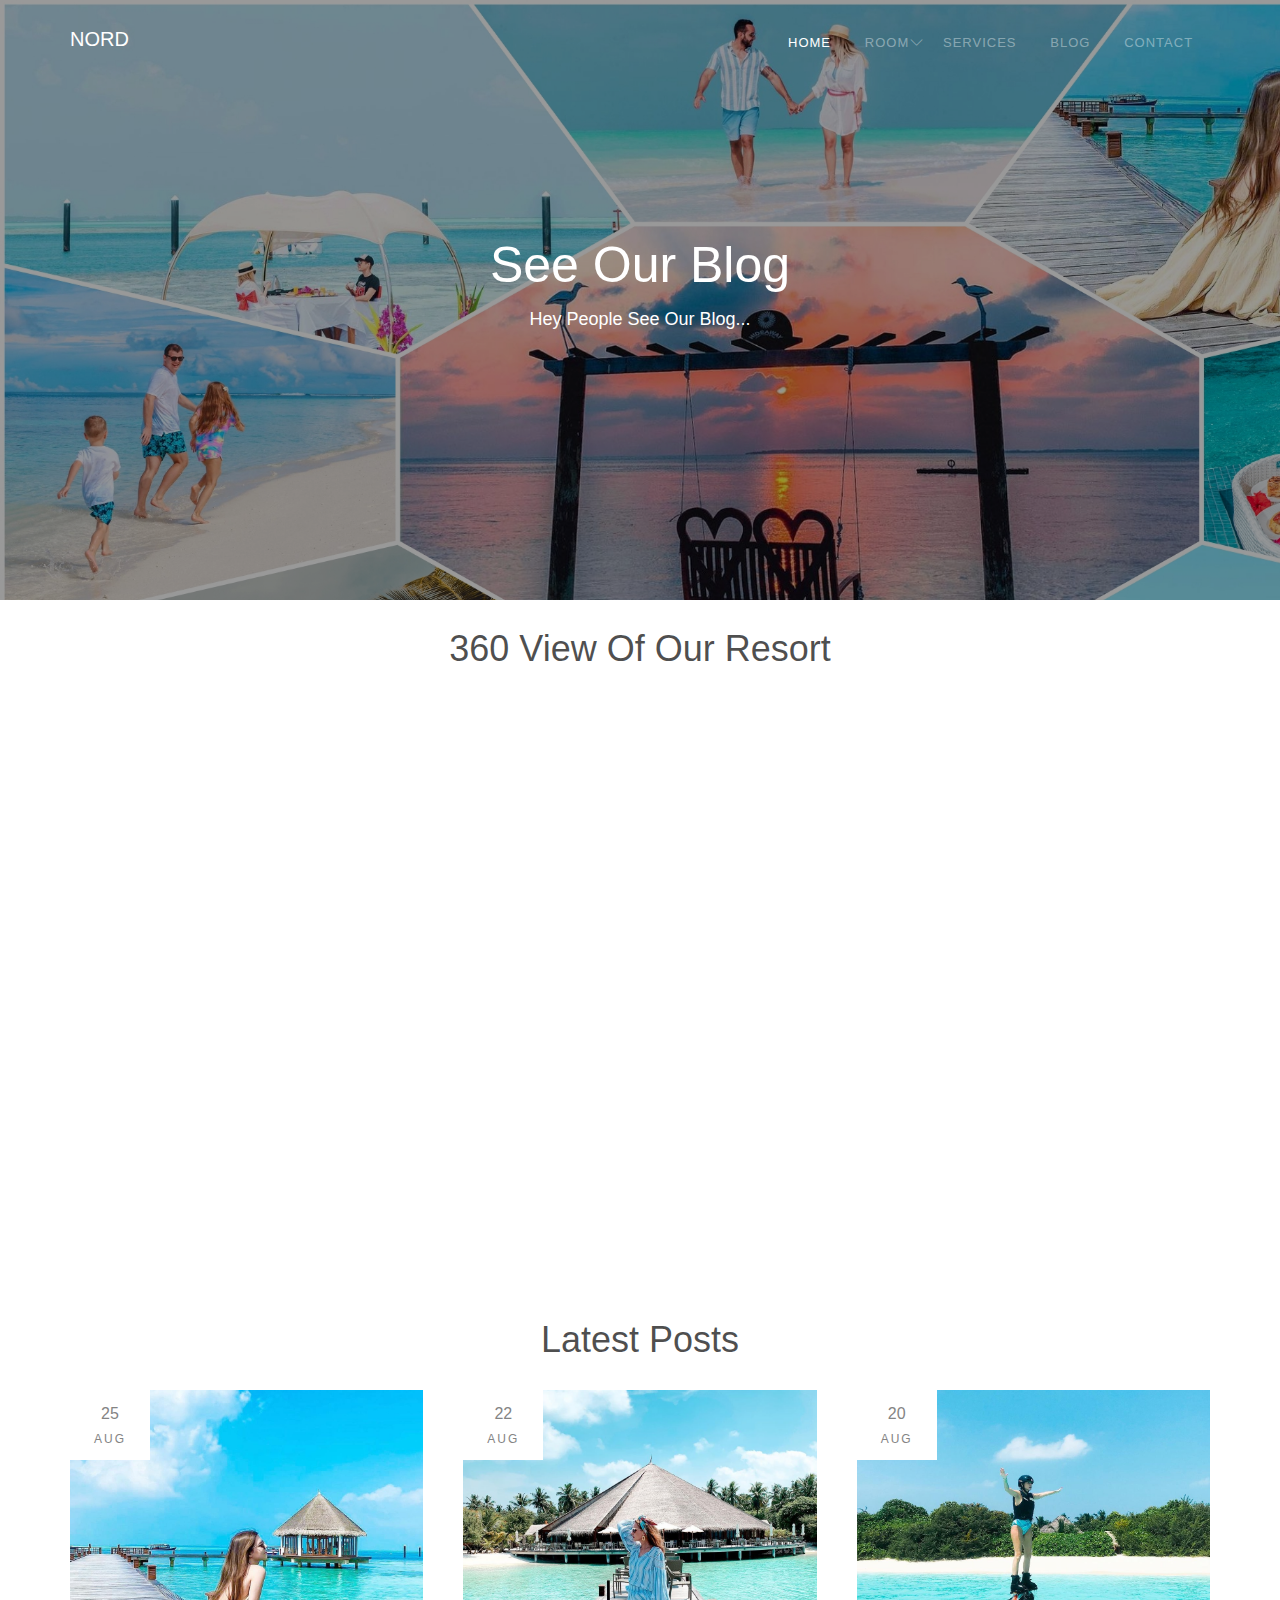
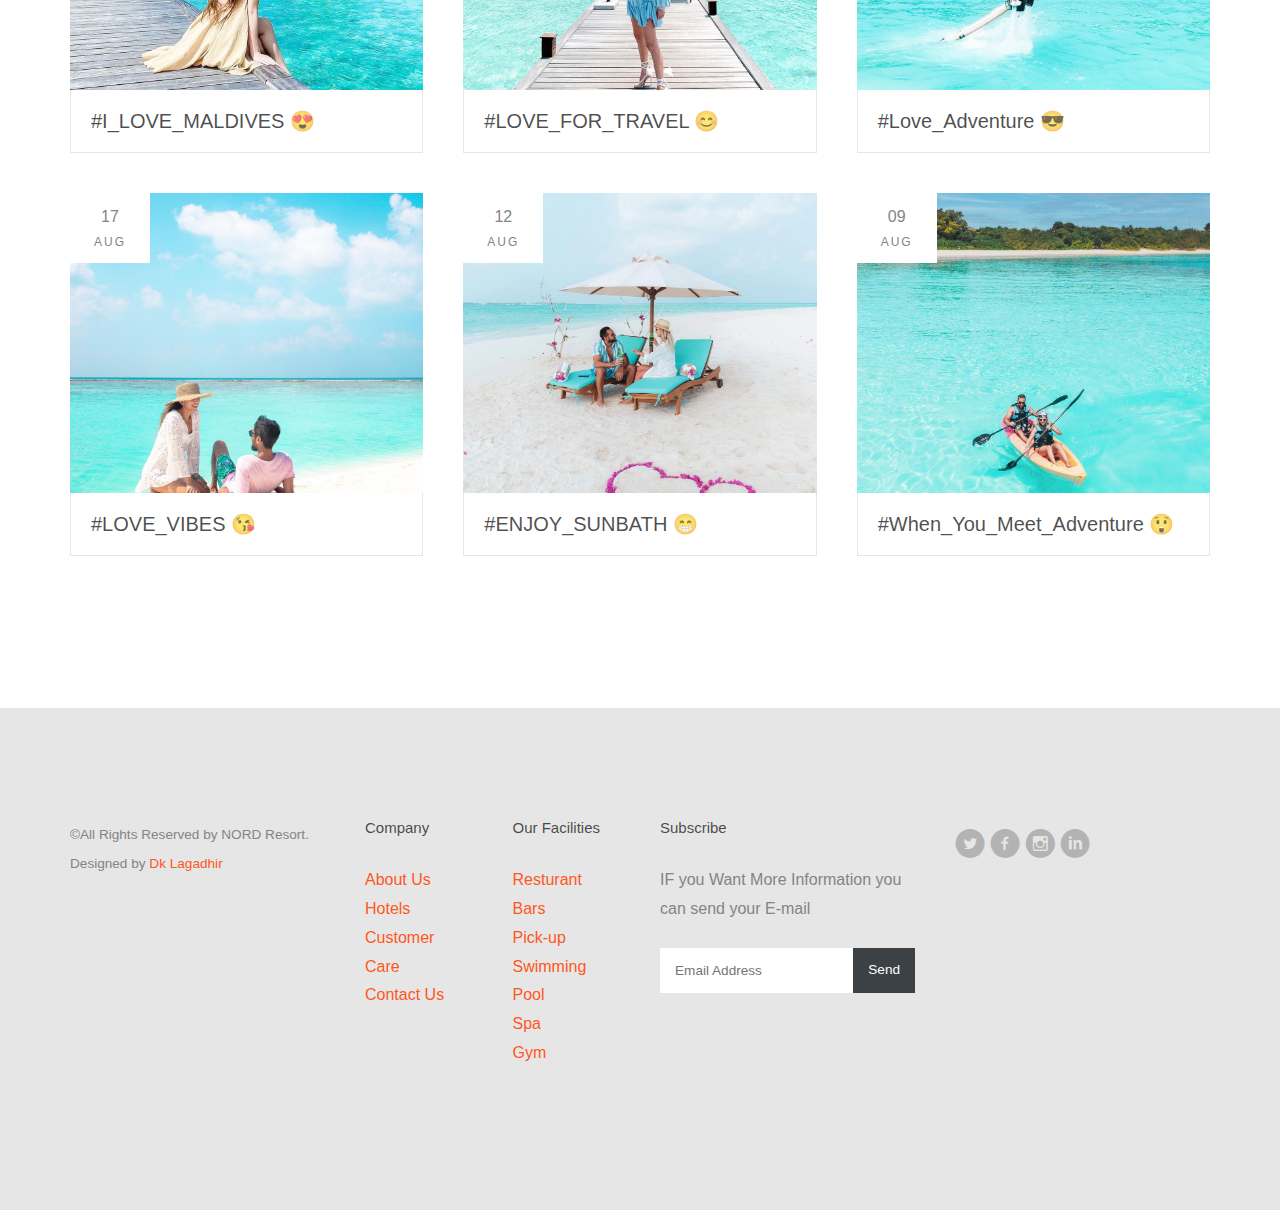
<file: blog.html>
<!DOCTYPE html>
 <html class="no-js">
	<head>
	<meta charset="utf-8">
	<meta http-equiv="X-UA-Compatible" content="IE=edge">
	<title>Hotel Nord</title>

	<link rel="shortcut icon" href="/images/logo.png">

	<link rel="stylesheet" href="css/superfish.css">

	<link rel="stylesheet" href="css/bootstrap-datepicker.min.css">
	
	<link rel="stylesheet" href="css/cs-select.css">
	<link rel="stylesheet" href="css/cs-skin-border.css">


	<link rel="stylesheet" href="css/themify-icons.css">
	<link rel="stylesheet" href="css/flaticon.css">
	<link rel="stylesheet" href="css/icomoon.css">
	<link rel="stylesheet" href="css/flexslider.css">
	<link rel="stylesheet" href="css/style.css">
	<script src="js/modernizr-2.6.2.min.js"></script>

</head>
<body>
	<div id="fh5co-wrapper">
		<div id="fh5co-page">
		<div id="fh5co-header">
			
			<header id="fh5co-header-section">
				<div class="container">
					<div class="nav-header">
						<a href="#" class="js-fh5co-nav-toggle fh5co-nav-toggle"><i></i></a>
						<h1 id="fh5co-logo"><a href="index.html">Nord</a></h1>
						<nav id="fh5co-menu-wrap" role="navigation">
							<ul class="sf-menu" id="fh5co-primary-menu">
								<li><a class="active" href="index.html">Home</a></li>
								<li>
									<a href="hotel.html" class="fh5co-sub-ddown">Room</a>
									<ul class="fh5co-sub-menu">
										 <li><a href="#">Luxury Room</a></li>
										 <li><a href="#">Deluxe Room</a></li>
										<li>
											<a href="#" class="fh5co-sub-ddown">Beach Villa</a>
											<ul class="fh5co-sub-menu">
												<li><a href="" target="_blank">Sunset Villa</a></li>
												<li><a href="" target="_blank">Sunrice Villa</a></li>
												<li><a href="" target="_blank">Queen Villa</a></li>
												<li><a href="" target="_blank">King Villa</a></li>
											</ul>
										</li>
										<li><a href="#">Five Star Hotel</a></li> 
									</ul>
								</li>
								<li><a href="services.html">Services</a></li>
								<li><a href="blog.html">Blog</a></li>
								<li><a href="contact.html">Contact</a></li>
							</ul>
						</nav>
					</div>
				</div>
			</header>
		
	</div>
	<!-- end:fh5co-header -->
	<div class="fh5co-parallax" style="background-image: url(images/Blogpost.jpg);" data-stellar-background-ratio="1.3">
		<div class="overlay"></div>
		<div class="container">
			<div class="row">
				<div class="col-md-12 col-md-offset-0 col-sm-12 col-sm-offset-0 col-xs-12 col-xs-offset-0 text-center fh5co-table">
					<div class="fh5co-intro fh5co-table-cell">
						<h1 class="text-center">See Our Blog</h1>
						<p>Hey People See Our Blog...</p>
					</div>
				</div>
			</div>
		</div>
	</div>
	<br>
	
	<div>
		<h1 style="text-align: center;">360 View Of Our Resort</h1>
	</div>
	<div>
		<iframe width="100%" height="500px" framebprder="0" src="https://www.hurawalhi.com/360s/panorama_tour.html" frameborder="0"></iframe>
	</div>


	<div id="fh5co-blog-section">
		<h1 style="text-align: center;">Latest Posts</h1>
		<div class="container">
			<div class="row">
				<div class="col-md-4">
					<div class="blog-grid" style="background-image: url(images/Post-1.jpg);">
						<div class="date text-center">
							<span>25</span>
							<small>Aug</small>
						</div>
					</div>
					<div class="desc">
						<h3><a href="#">#I_LOVE_MALDIVES &#128525; </a></h3>
					</div>
				</div>
				<div class="col-md-4">
					<div class="blog-grid" style="background-image: url(images/Post-2.jpg);">
						<div class="date text-center">
							<span>22</span>
							<small>Aug</small>
						</div>
					</div>
					<div class="desc">
						<h3><a href="#">#LOVE_FOR_TRAVEL &#128522;</a></h3>
					</div>
				</div>
				<div class="col-md-4">
					<div class="blog-grid" style="background-image: url(images/Post-3.jpg);">
						<div class="date text-center">
							<span>20</span>
							<small>Aug</small>
						</div>
					</div>
					<div class="desc">
						<h3><a href="#">#Love_Adventure &#128526;</a></h3>
					</div>
				</div>
				<div class="col-md-4">
					<div class="blog-grid" style="background-image: url(images/Post-4.jpg);">
						<div class="date text-center">
							<span>17</span>
							<small>Aug</small>
						</div>
					</div>
					<div class="desc">
						<h3><a href="#">#LOVE_VIBES &#128536;</a></h3>
					</div>
				</div>
				<div class="col-md-4">
					<div class="blog-grid" style="background-image: url(images/Post-5.jpg);">
						<div class="date text-center">
							<span>12</span>
							<small>Aug</small>
						</div>
					</div>
					<div class="desc">
						<h3><a href="#">#ENJOY_SUNBATH &#128513;</a></h3>
					</div>
				</div>
				<div class="col-md-4">
					<div class="blog-grid" style="background-image: url(images/Post-6.jpg);">
						<div class="date text-center">
							<span>09</span>
							<small>Aug</small>
						</div>
					</div>
					<div class="desc">
						<h3><a href="#">#When_You_Meet_Adventure &#128562;</a></h3>
					</div>
				</div>
			</div>
		</div>
	</div>

	<footer id="footer" class="fh5co-bg-color">
		<div class="container">
			<div class="row">
				<div class="col-md-3">
					<div class="copyright">
						<p><small>&copy;All Rights Reserved by NORD Resort. <br>
						Designed by <a> Dk Lagadhir</a> <br> </p>
					</div>
				</div>
				<div class="col-md-6">
					<div class="row">
						<div class="col-md-3">
							<h3>Company</h3>
							<ul class="link">
								<li><a href="#">About Us</a></li>
								<li><a href="#">Hotels</a></li>
								<li><a href="#">Customer Care</a></li>
								<li><a href="#">Contact Us</a></li>
							</ul>
						</div>
						<div class="col-md-3">
							<h3>Our Facilities</h3>
							<ul class="link">
								<li><a href="#">Resturant</a></li>
								<li><a href="#">Bars</a></li>
								<li><a href="#">Pick-up</a></li>
								<li><a href="#">Swimming Pool</a></li>
								<li><a href="#">Spa</a></li>
								<li><a href="#">Gym</a></li>
							</ul>
						</div>
						<div class="col-md-6">
							<h3>Subscribe</h3>
							<p>IF you Want More Information you can send your E-mail </p>
							<form action="#" id="form-subscribe">
								<div class="form-field">
									<input type="email" placeholder="Email Address" id="email">
									<input type="submit" id="submit" value="Send">
								</div>
							</form>
						</div>
					</div>
				</div>
				<div class="col-md-3">
					<ul class="social-icons">
						<li>
							<a href="https://twitter.com " target="_blank"><i class="icon-twitter-with-circle"></i></a>
							<a href="https://www.facebook.com/"target="_blank"><i class="icon-facebook-with-circle"></i></a>
							<a href="https://www.instagram.com/"target="_blank"><i class="icon-instagram-with-circle"></i></a>
							<a href="https://www.linkedin.com/"target="_blank"><i class="icon-linkedin-with-circle"></i></a>
						</li>
					</ul>
				</div>
			</div>
		</div>
	</footer>

	</div>


	</div>

	

	<script src="js/jquery-2.1.4.min.js"></script>

	<script src="js/hoverIntent.js"></script>
	<script src="js/superfish.js"></script>

	<script src="js/bootstrap.min.js"></script>

	<script src="js/jquery.waypoints.min.js"></script>
	
	<script src="js/jquery.countTo.js"></script>

	<script src="js/jquery.stellar.min.js"></script>

	<script src="js/bootstrap-datepicker.min.js"></script>

	<script src="js/classie.js"></script>
	<script src="js/selectFx.js"></script>

	<script src="js/jquery.flexslider-min.js"></script>

	<script src="js/custom.js"></script>

</body>
</html>
</file>
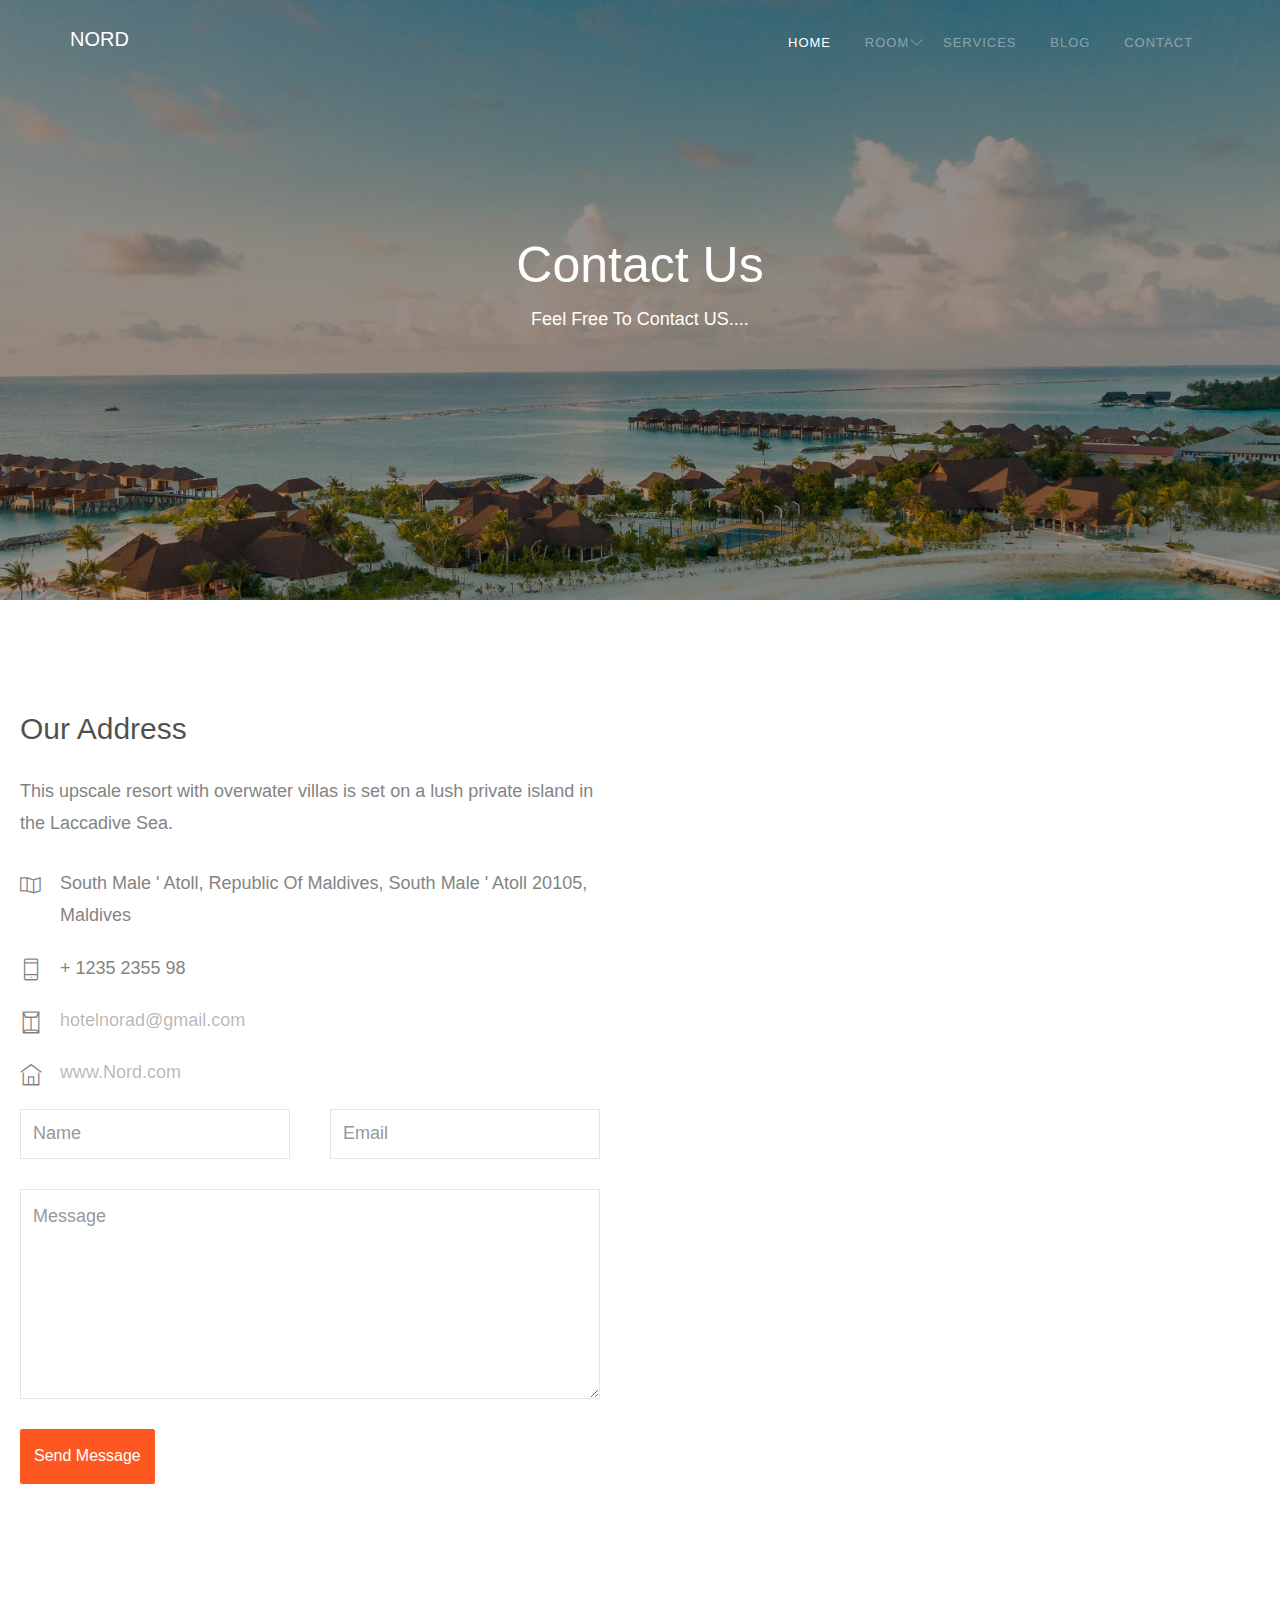
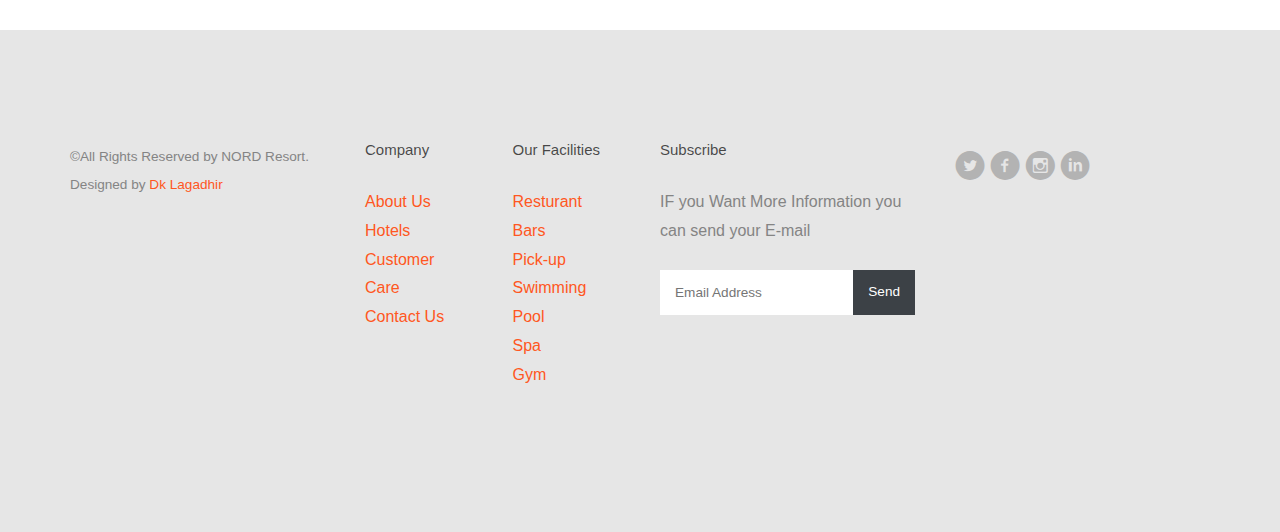
<file: contact.html>
<!DOCTYPE html>
 <html class="no-js"> 
	<head>
	<meta charset="utf-8">
	<meta http-equiv="X-UA-Compatible" content="IE=edge">
	<title>Hotel Nord</title>
	

	<link rel="shortcut icon" href="/images/logo.png">
	<link href='https://fonts.googleapis.com/css?family=Lato:400,100,100italic,300,300italic,400italic,700italic,900,700,900italic' rel='stylesheet' type='text/css'> 


	<link rel="stylesheet" href="css/superfish.css">
	<link rel="stylesheet" href="css/bootstrap-datepicker.min.css"
	<link rel="stylesheet" href="css/cs-select.css">
	<link rel="stylesheet" href="css/cs-skin-border.css">
	<link rel="stylesheet" href="css/themify-icons.css">
	<link rel="stylesheet" href="css/flaticon.css">
	<link rel="stylesheet" href="css/icomoon.css">
	<link rel="stylesheet" href="css/flexslider.css">
	<link rel="stylesheet" href="css/style.css">
	<script>script src="js/modernizr-2.6.2.min.js"></script>

</head>
<body>
	<div id="fh5co-wrapper">
		<div id="fh5co-page">
		<div id="fh5co-header">
			
			<header id="fh5co-header-section">
				<div class="container">
					<div class="nav-header">
						<a href="#" class="js-fh5co-nav-toggle fh5co-nav-toggle"><i></i></a>
						<h1 id="fh5co-logo"><a href="index.html">Nord</a></h1>
						<nav id="fh5co-menu-wrap" role="navigation">
							<ul class="sf-menu" id="fh5co-primary-menu">
								<li><a class="active" href="index.html">Home</a></li>
								<li>
									<a href="hotel.html" class="fh5co-sub-ddown">Room</a>
									<ul class="fh5co-sub-menu">
										 <li><a href="#">Luxury Room</a></li>
										 <li><a href="#">Deluxe Room</a></li>
										<li>
											<a href="#" class="fh5co-sub-ddown">Beach Villa</a>
											<ul class="fh5co-sub-menu">
												<li><a href="" target="_blank">Sunset Villa</a></li>
												<li><a href="" target="_blank">Sunrice Villa</a></li>
												<li><a href="" target="_blank">Queen Villa</a></li>
												<li><a href="" target="_blank">King Villa</a></li>
											</ul>
										</li>
										<li><a href="#">Five Star Hotel</a></li> 
									</ul>
								</li>
								<li><a href="services.html">Services</a></li>
								<li><a href="blog.html">Blog</a></li>
								<li><a href="contact.html">Contact</a></li>
							</ul>
						</nav>
					</div>
				</div>
			</header>
			
		
	</div>
	<div class="fh5co-parallax" style="background-image: url(images/slider1.jpg);" data-stellar-background-ratio="0.5">
		<div class="overlay"></div>
		<div class="container">
			<div class="row">
				<div class="col-md-12 col-md-offset-0 col-sm-12 col-sm-offset-0 col-xs-12 col-xs-offset-0 text-center fh5co-table">
					<div class="fh5co-intro fh5co-table-cell">
						<h1 class="text-center">Contact Us</h1>
						<p>Feel Free To Contact US....</p>
					</div>
				</div>
			</div>
		</div>
	</div>

	<div id="fh5co-contact-section">
		<div class="row">
			
			<div class="col-md-6">
				<div class="col-md-12">
					<h2>Our Address</h2>
					<p>This upscale resort with overwater villas is set on a lush private island in the Laccadive Sea.</p>
					<ul class="contact-info">
						<li><i class="ti-map"></i>South Male ' Atoll, Republic Of Maldives, South Male ' Atoll 20105, Maldives</li>
						<li><i class="ti-mobile"></i>+ 1235 2355 98</li>
						<li><i class="ti-envelope"></i><a href="#">hotelnorad@gmail.com</a></li>
						<li><i class="ti-home"></i><a href="#">www.Nord.com</a></li>
					</ul>
				</div>
				<div class="col-md-12">
					<div class="row">
						<div class="col-md-6">
							<div class="form-group">
								<input type="text" class="form-control" placeholder="Name">
							</div>
						</div>
						<div class="col-md-6">
							<div class="form-group">
								<input type="text" class="form-control" placeholder="Email">
							</div>
						</div>
						<div class="col-md-12">
							<div class="form-group">
								<textarea name="" class="form-control" id="" cols="30" rows="7" placeholder="Message"></textarea>
							</div>
						</div>
						<div class="col-md-12">
							<div class="form-group">
								<input type="submit" value="Send Message" class="btn btn-primary">
							</div>
						</div>
					</div>
				</div>
			</div>
		</div>
	</div>
	

	<footer id="footer" class="fh5co-bg-color">
		<div class="container">
			<div class="row">
				<div class="col-md-3">
					<div class="copyright">
						<p><small>&copy;All Rights Reserved by NORD Resort. <br>
						Designed by <a> Dk Lagadhir</a> <br> </p>
					</div>
				</div>
				<div class="col-md-6">
					<div class="row">
						<div class="col-md-3">
							<h3>Company</h3>
							<ul class="link">
								<li><a href="#">About Us</a></li>
								<li><a href="#">Hotels</a></li>
								<li><a href="#">Customer Care</a></li>
								<li><a href="#">Contact Us</a></li>
							</ul>
						</div>
						<div class="col-md-3">
							<h3>Our Facilities</h3>
							<ul class="link">
								<li><a href="#">Resturant</a></li>
								<li><a href="#">Bars</a></li>
								<li><a href="#">Pick-up</a></li>
								<li><a href="#">Swimming Pool</a></li>
								<li><a href="#">Spa</a></li>
								<li><a href="#">Gym</a></li>
							</ul>
						</div>
						<div class="col-md-6">
							<h3>Subscribe</h3>
							<p>IF you Want More Information you can send your E-mail </p>
							<form action="#" id="form-subscribe">
								<div class="form-field">
									<input type="email" placeholder="Email Address" id="email">
									<input type="submit" id="submit" value="Send">
								</div>
							</form>
						</div>
					</div>
				</div>
				<div class="col-md-3">
					<ul class="social-icons">
						<li>
							<a href="https://twitter.com " target="_blank"><i class="icon-twitter-with-circle"></i></a>
							<a href="https://www.facebook.com/"target="_blank"><i class="icon-facebook-with-circle"></i></a>
							<a href="https://www.instagram.com/"target="_blank"><i class="icon-instagram-with-circle"></i></a>
							<a href="https://www.linkedin.com/"target="_blank"><i class="icon-linkedin-with-circle"></i></a>
						</li>
					</ul>
				</div>
			</div>
		</div>
	</footer>

	</div>
	</div>
	

	<script src="js/jquery-2.1.4.min.js"></script>
	<script src="js/hoverIntent.js"></script>
	<script src="js/superfish.js"></script>
	<script src="js/bootstrap.min.js"></script>
	<script src="js/jquery.waypoints.min.js"></script>
	<script src="js/jquery.countTo.js"></script>
	<script src="js/jquery.stellar.min.js"></script>
	<script src="js/bootstrap-datepicker.min.js"></script>
	<script src="js/classie.js"></script>
	<script src="js/selectFx.js"></script>
	<script src="js/jquery.flexslider-min.js"></script>
	<script src="js/custom.js"></script>

</body>
</html>
</file>
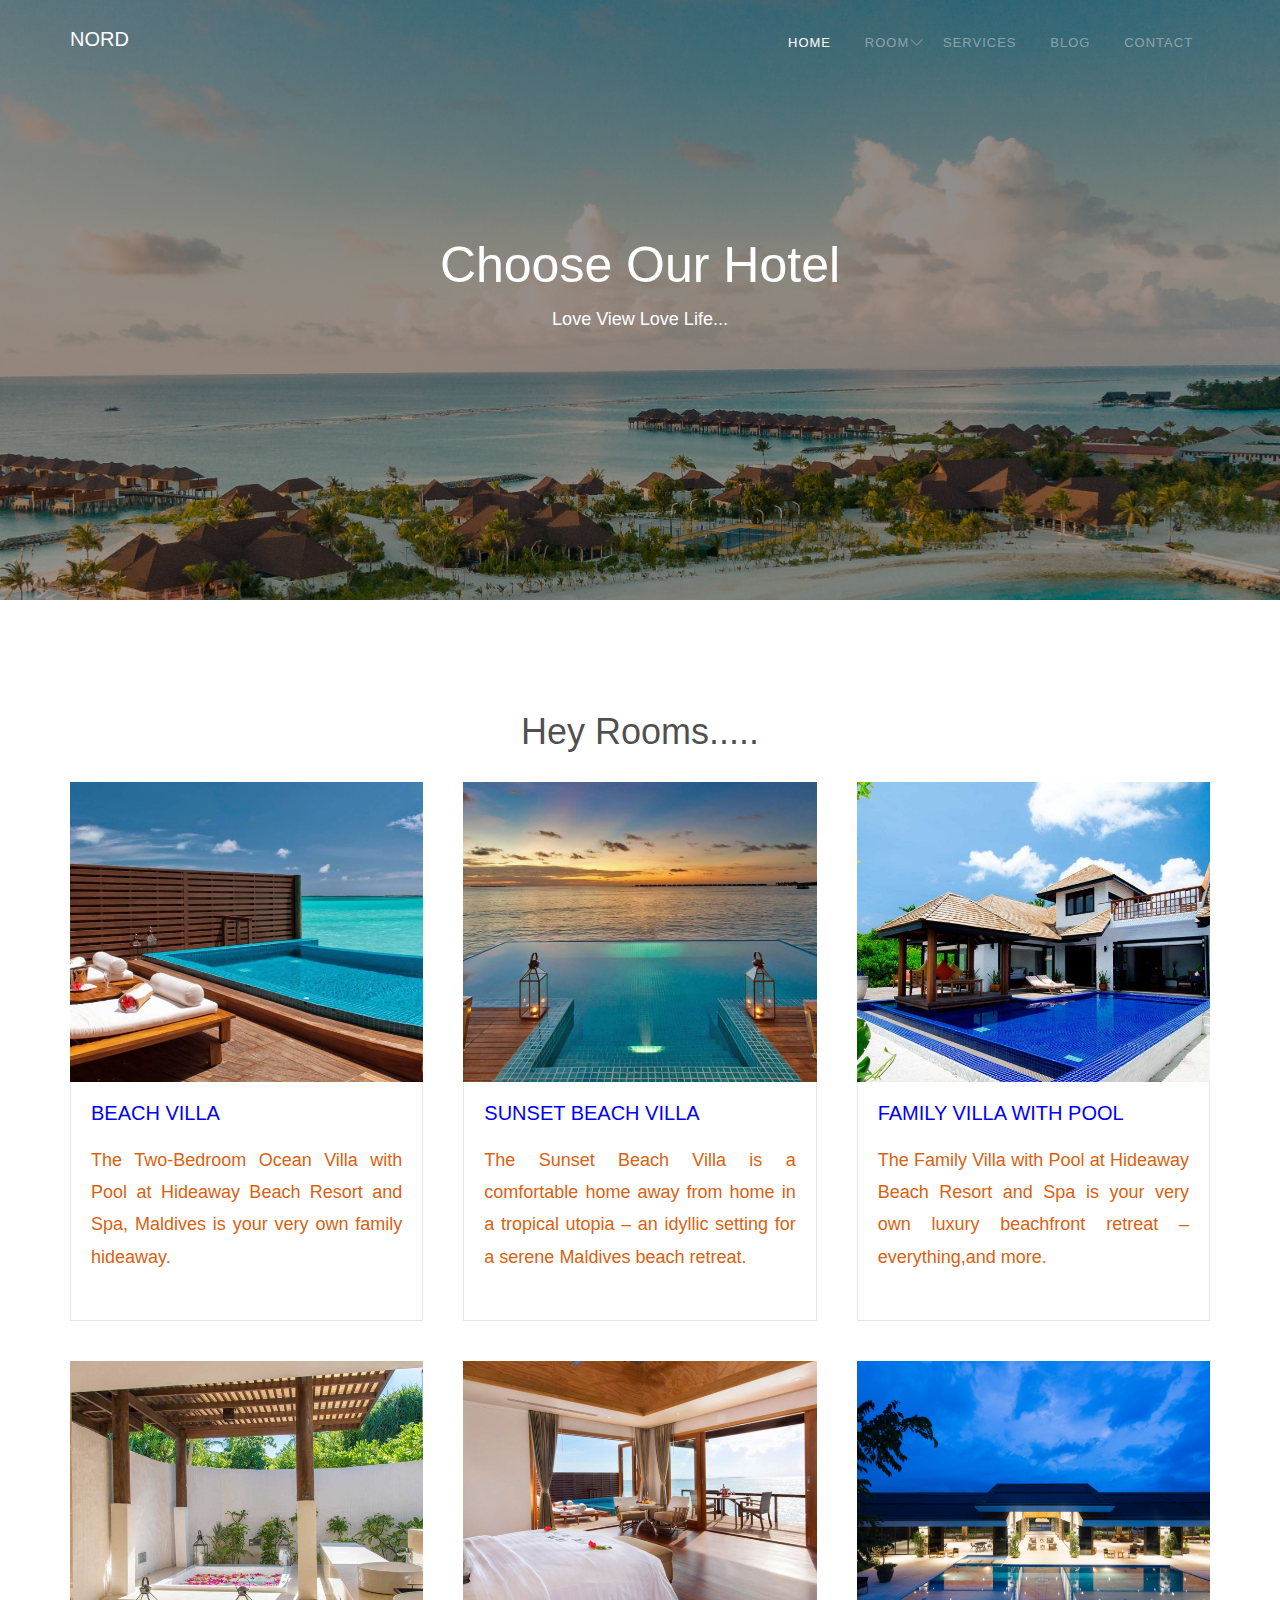
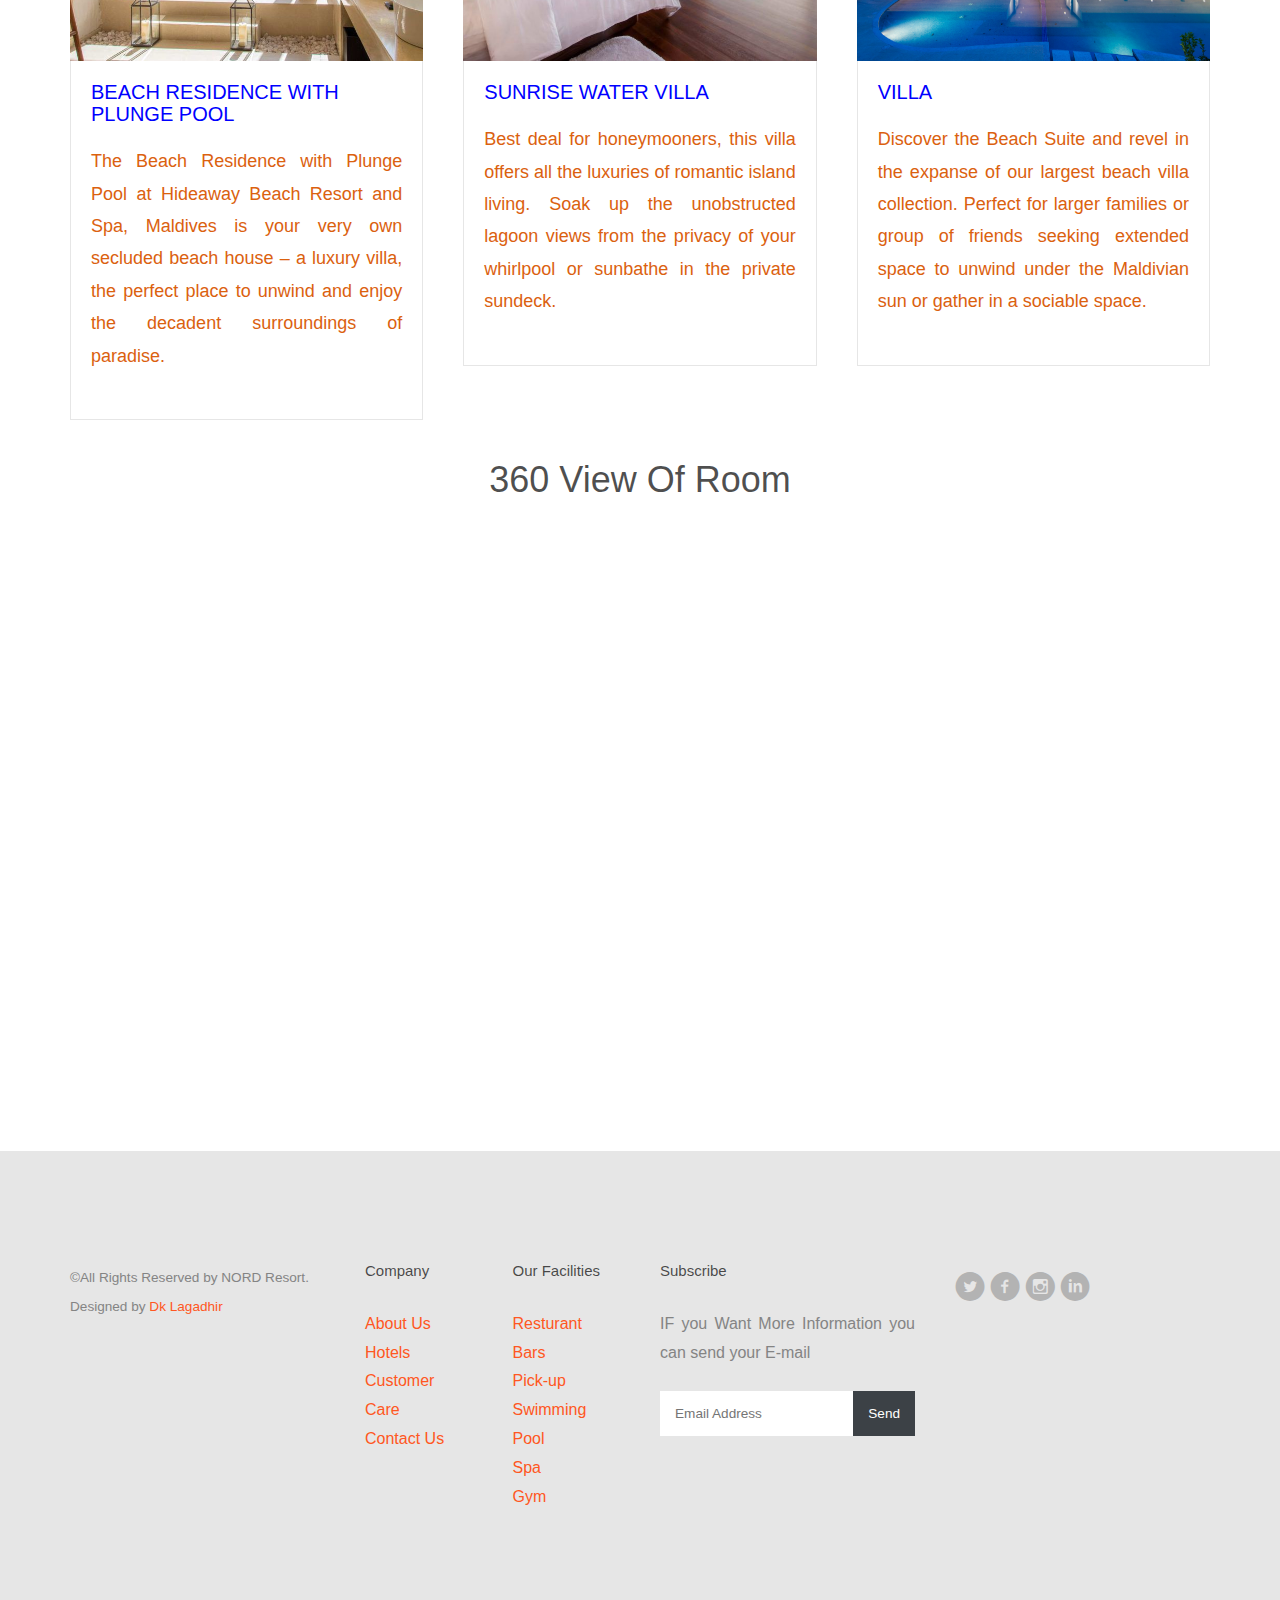
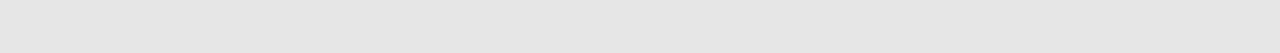
<file: hotel.html>
<!DOCTYPE html>
<html class="no-js">
	<head>
	<meta charset="utf-8">
	<meta http-equiv="X-UA-Compatible" content="IE=edge">
	<title>Hotel Nord</title>
	<meta name="viewport" content="width=device-width, initial-scale=1">



	
	<link rel="shortcut icon" href="/images/logo.png">
	
	<link rel="stylesheet" href="css/superfish.css">

	<link rel="stylesheet" href="css/bootstrap-datepicker.min.css">

	<link rel="stylesheet" href="css/cs-select.css">
	<link rel="stylesheet" href="css/cs-skin-border.css">


	<link rel="stylesheet" href="css/themify-icons.css">

	<link rel="stylesheet" href="css/flaticon.css">

	<link rel="stylesheet" href="css/icomoon.css">

	<link rel="stylesheet" href="css/flexslider.css">
	

	<link rel="stylesheet" href="css/style.css">


	<script src="js/modernizr-2.6.2.min.js"></script>
	

</head>
<style>
	p{
		text-align: justify;
	}
</style>
<body>
	
	<div id="fh5co-wrapper">
		<div id="fh5co-page">
		<div id="fh5co-header">
			
			<header id="fh5co-header-section">
				<div class="container">
					<div class="nav-header">
						<a href="#" class="js-fh5co-nav-toggle fh5co-nav-toggle"><i></i></a>
						<h1 id="fh5co-logo"><a href="index.html">Nord</a></h1>
						<nav id="fh5co-menu-wrap" role="navigation">
							<ul class="sf-menu" id="fh5co-primary-menu">
								<li><a class="active" href="index.html">Home</a></li>
								<li>
									<a href="hotel.html" class="fh5co-sub-ddown">Room</a>
									<ul class="fh5co-sub-menu">
										 <li><a href="#">Luxury Room</a></li>
										 <li><a href="#">Deluxe Room</a></li>
										<li>
											<a href="#" class="fh5co-sub-ddown">Beach Villa</a>
											<ul class="fh5co-sub-menu">
												<li><a href="" target="_blank">Sunset Villa</a></li>
												<li><a href="" target="_blank">Sunrice Villa</a></li>
												<li><a href="" target="_blank">Queen Villa</a></li>
												<li><a href="" target="_blank">King Villa</a></li>
											</ul>
										</li>
										<li><a href="#">Five Star Hotel</a></li> 
									</ul>
								</li>
								<li><a href="services.html">Services</a></li>
								<li><a href="blog.html">Blog</a></li>
								<li><a href="contact.html">Contact</a></li>
							</ul>
						</nav>
					</div>
				</div>
		</header>
		
	</div>
	<!-- end:fh5co-header -->
	<div class="fh5co-parallax" style="background-image: url(images/slider1.jpg);" data-stellar-background-ratio="0.5">
		<div class="overlay"></div>
		<div class="container">
			<div class="row">
				<div class="col-md-12 col-md-offset-0 col-sm-12 col-sm-offset-0 col-xs-12 col-xs-offset-0 text-center fh5co-table">
					<div class="fh5co-intro fh5co-table-cell">
						<h1 class="text-center">Choose Our Hotel</h1>
						<p style="text-align: center;">Love View Love Life...</p>
					</div>
				</div>
			</div>
		</div>
	<div id="fh5co-hotel-section">
		<h1 style="text-align: center;">Hey Rooms.....</h1>
		<div class="container">
			<div class="row">
				<div class="col-md-4">
					<div class="hotel-content">
						<div class="hotel-grid" style="background-image: url(images/Room-1.jpg);">
							<div class="price"><small>For as low as</small><span>₹49K/night</span></div>
							<a class="book-now text-center" href="#"><i class="ti-calendar"></i> Book Now</a>
						</div>
						<div class="desc">
							<h3><a href="#" style="color: blue;">BEACH VILLA</a></h3>
							<p  style="color: rgb(219, 97, 15);">The Two-Bedroom Ocean Villa with Pool at Hideaway Beach Resort and Spa, Maldives is your very own family hideaway.</p>
						</div>
					</div>
				</div>
				<div class="col-md-4">
					<div class="hotel-content">
						<div class="hotel-grid" style="background-image: url(images/Room-2.jpg);">
							<div class="price"><small>For as low as</small><span>₹55K/night</span></div>
							<a class="book-now text-center" href="#"><i class="ti-calendar"></i> Book Now</a>
						</div>
						<div class="desc">
							<h3><a href="#"style="color: blue;">SUNSET BEACH VILLA</a></h3>
							<p style="color: rgb(219, 97, 15);">The Sunset Beach Villa is a comfortable home away from home in a tropical utopia – an idyllic setting for a serene Maldives beach retreat.</p>
						</div>
					</div>
				</div>
				<div class="col-md-4">
					<div class="hotel-content">
						<div class="hotel-grid" style="background-image: url(images/Room-3.jpg);">
							<div class="price"><small>For as low as</small><span>₹70K/night</span></div>
							<a class="book-now text-center" href="#"><i class="ti-calendar"></i> Book Now</a>
						</div>
						<div class="desc">
							<h3><a href="#"style="color: blue;">FAMILY VILLA WITH POOL</a></h3>
							<p style="color: rgb(219, 97, 15);">The Family Villa with Pool at Hideaway Beach Resort and Spa is your very own luxury beachfront retreat – everything,and more.</p>
						</div>
					</div>
				</div>
				<div class="col-md-4">
					<div class="hotel-content">
						<div class="hotel-grid" style="background-image: url(images/Room-4.jpg);">
							<div class="price"><small>For as low as</small><span>₹59K/night</span></div>
							<a class="book-now text-center" href="#"><i class="ti-calendar"></i> Book Now</a>
						</div>
						<div class="desc">
							<h3><a href="#"style="color: blue;">BEACH RESIDENCE WITH PLUNGE POOL</a></h3>
							<p style="color: rgb(219, 97, 15);">The Beach Residence with Plunge Pool at Hideaway Beach Resort and Spa, Maldives is your very own secluded beach house – a luxury villa, the perfect place to unwind and enjoy the decadent surroundings of paradise.</p>
						</div>
					</div>
				</div>
				<div class="col-md-4">
					<div class="hotel-content">
						<div class="hotel-grid" style="background-image: url(images/Room-5.jpg);">
							<div class="price"><small>For as low as</small><span>₹55K/night</span></div>
							<a class="book-now text-center" href="#"><i class="ti-calendar"></i> Book Now</a>
						</div>
						<div class="desc">
							<h3><a href="#"style="color: blue;">SUNRISE WATER VILLA</a></h3>
							<p style="color: rgb(219, 97, 15);"> Best deal for honeymooners, this villa offers all the luxuries of romantic island living. Soak up the unobstructed lagoon views from the privacy of your whirlpool or sunbathe in the private sundeck.</p>
						</div>
					</div>
				</div>
				<div class="col-md-4">
					<div class="hotel-content">
						<div class="hotel-grid" style="background-image: url(images/Room-6.jpg);">
							<div class="price"><small>For as low as</small><span>₹75K/night</span></div>
							<a class="book-now text-center" href="#"><i class="ti-calendar"></i> Book Now</a>
						</div>
						<div class="desc">
							<h3><a href="#"style="color: blue;">VILLA</a></h3>
							<p style="color: rgb(219, 97, 15);">Discover the Beach Suite and revel in the expanse of our largest beach villa collection. Perfect for larger families or group of friends seeking extended space to unwind under the Maldivian sun or gather in a sociable space.</p>
						</div>
					</div>
				</div>

			</div>
			<div>
				<h1 style="text-align: center;">360 View Of Room</h1>
			</div>
			<div>
				<iframe width="100%" height="500px" framebprder="0" src="https://www.hideawaybeachmaldives.com/360s/ocean_villa_pool.html?iframe=true" frameborder="0"></iframe>
			</div>
		</div>
	</div>

	<footer id="footer" class="fh5co-bg-color">
		<div class="container">
			<div class="row">
				<div class="col-md-3">
					<div class="copyright">
						<p><small>&copy;All Rights Reserved by NORD Resort. <br>
						Designed by <a> Dk Lagadhir</a> <br> </p>
					</div>
				</div>
				<div class="col-md-6">
					<div class="row">
						<div class="col-md-3">
							<h3>Company</h3>
							<ul class="link">
								<li><a href="#">About Us</a></li>
								<li><a href="#">Hotels</a></li>
								<li><a href="#">Customer Care</a></li>
								<li><a href="#">Contact Us</a></li>
							</ul>
						</div>
						<div class="col-md-3">
							<h3>Our Facilities</h3>
							<ul class="link">
								<li><a href="#">Resturant</a></li>
								<li><a href="#">Bars</a></li>
								<li><a href="#">Pick-up</a></li>
								<li><a href="#">Swimming Pool</a></li>
								<li><a href="#">Spa</a></li>
								<li><a href="#">Gym</a></li>
							</ul>
						</div>
						<div class="col-md-6">
							<h3>Subscribe</h3>
							<p>IF you Want More Information you can send your E-mail </p>
							<form action="#" id="form-subscribe">
								<div class="form-field">
									<input type="email" placeholder="Email Address" id="email">
									<input type="submit" id="submit" value="Send">
								</div>
							</form>
						</div>
					</div>
				</div>
				<div class="col-md-3">
					<ul class="social-icons">
						<li>
							<a href="https://twitter.com " target="_blank"><i class="icon-twitter-with-circle"></i></a>
							<a href="https://www.facebook.com/"target="_blank"><i class="icon-facebook-with-circle"></i></a>
							<a href="https://www.instagram.com/"target="_blank"><i class="icon-instagram-with-circle"></i></a>
							<a href="https://www.linkedin.com/"target="_blank"><i class="icon-linkedin-with-circle"></i></a>
						</li>
					</ul>
				</div>
			</div>
		</div>
	</footer>

	</div>
	</div>
	
	<script src="js/jquery-2.1.4.min.js"></script>
	<script src="js/hoverIntent.js"></script>
	<script src="js/superfish.js"></script>
	<script src="js/bootstrap.min.js"></script>
	<script src="js/jquery.waypoints.min.js"></script>
	<script src="js/jquery.countTo.js"></script>
	<script src="js/jquery.stellar.min.js"></script>
	<script src="js/bootstrap-datepicker.min.js"></script>
	<script src="js/classie.js"></script>
	<script src="js/selectFx.js"></script>
	<script src="js/jquery.flexslider-min.js"></script>
	<script src="js/custom.js"></script>

</body>
</html>
</file>
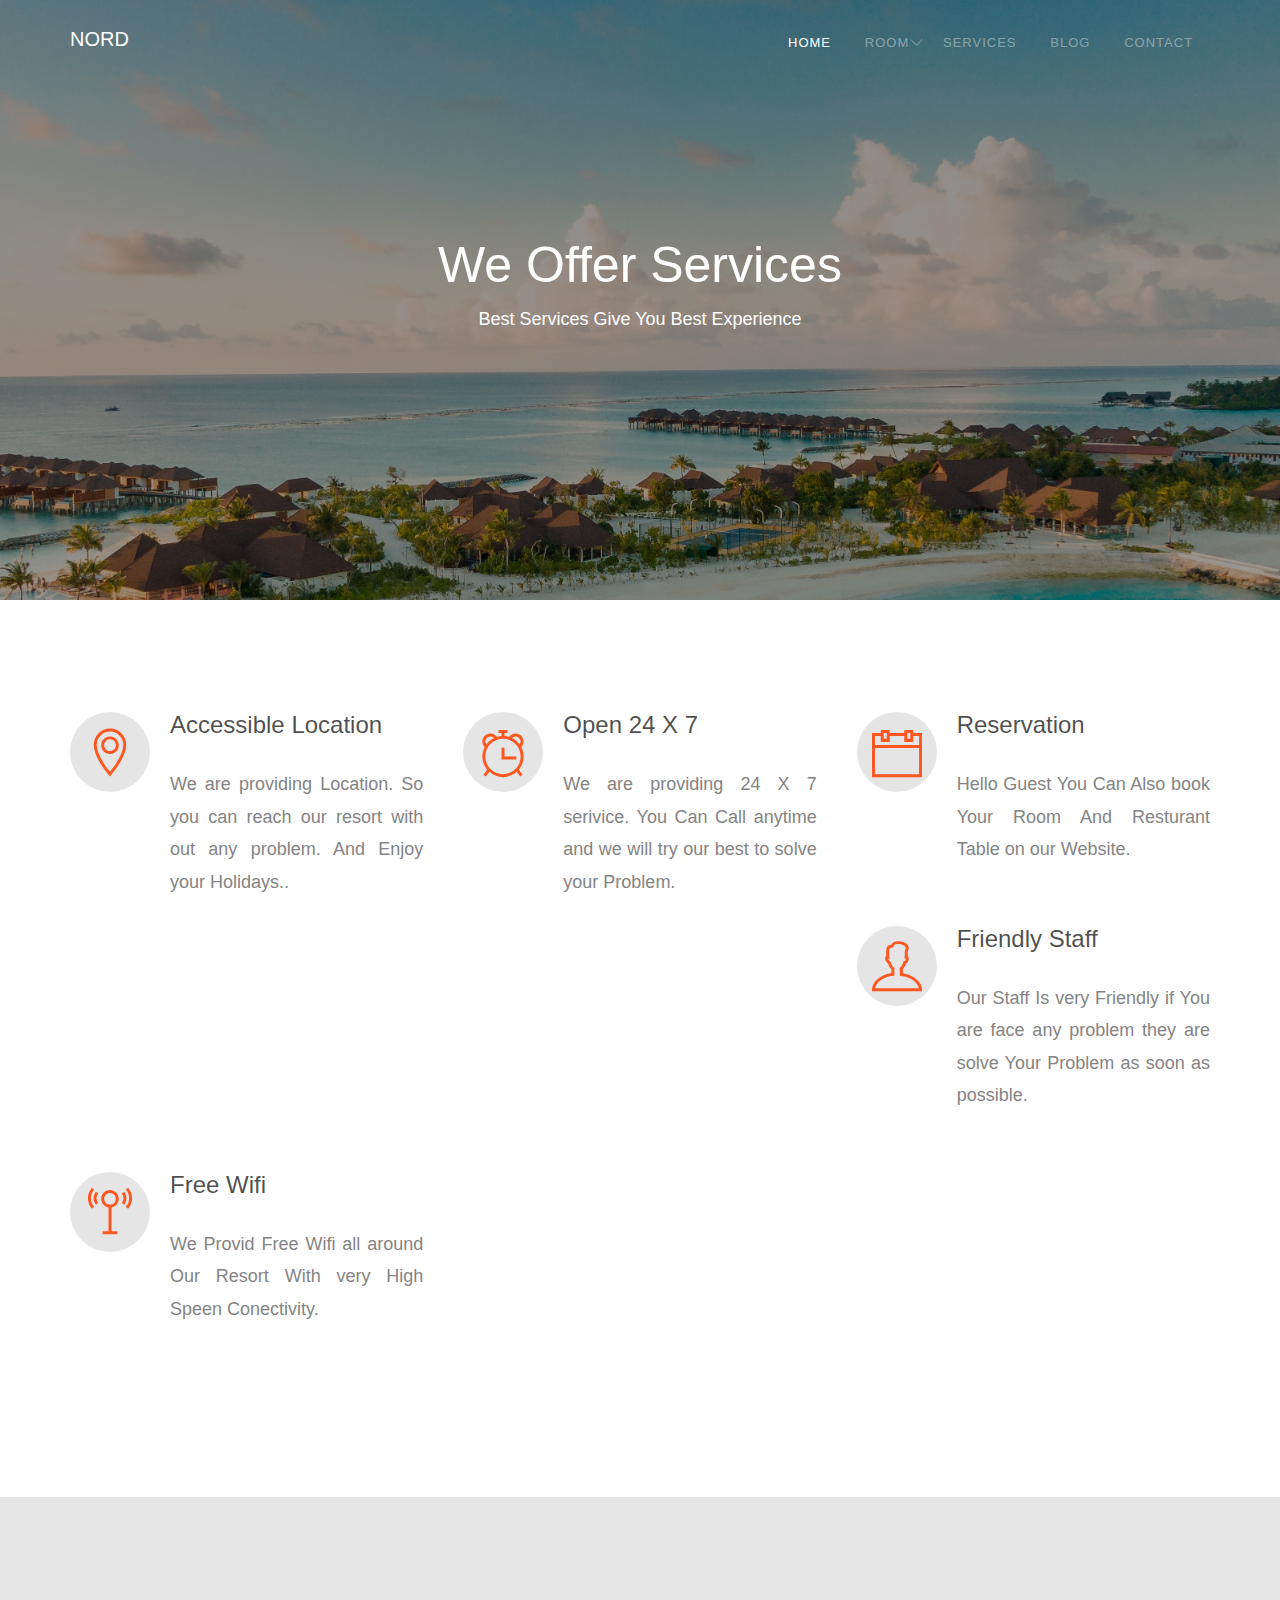
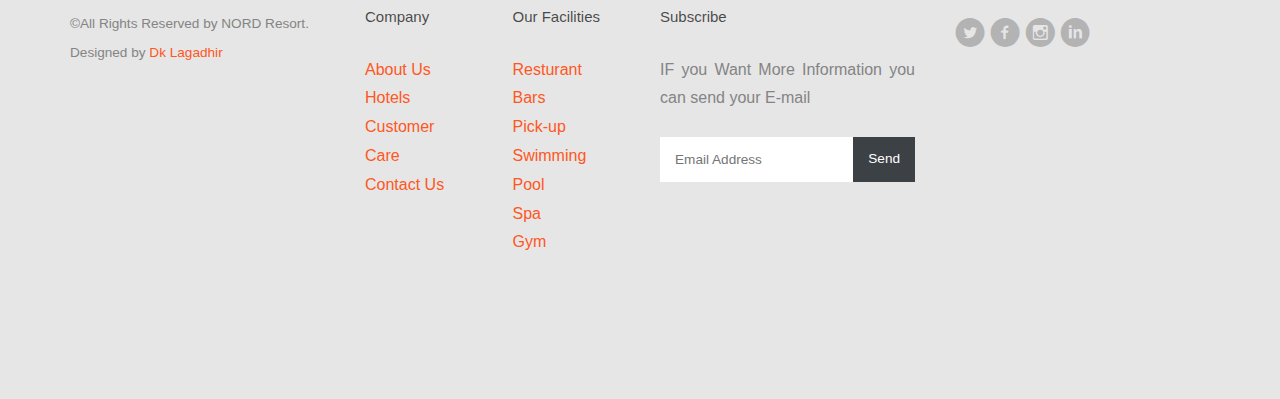
<file: services.html>
<!DOCTYPE html>
 <html class="no-js"> 
	<head>
	<meta charset="utf-8">
	<meta http-equiv="X-UA-Compatible" content="IE=edge">
	<title>Hotel Nord</title>
	
	<link rel="shortcut icon" href="/images/logo.png">	
	<link rel="stylesheet" href="css/superfish.css">
	<link rel="stylesheet" href="css/bootstrap-datepicker.min.css">
	<link rel="stylesheet" href="css/cs-select.css">
	<link rel="stylesheet" href="css/cs-skin-border.css">
	<link rel="stylesheet" href="css/themify-icons.css">
	<link rel="stylesheet" href="css/flaticon.css">
	<link rel="stylesheet" href="css/icomoon.css">
	<link rel="stylesheet" href="css/flexslider.css">	
	<link rel="stylesheet" href="css/style.css">
	<script src="js/modernizr-2.6.2.min.js"></script>

</head>
<body style="text-align: justify;>
	<div id="fh5co-wrapper">
		<div id="fh5co-page">
		<div id="fh5co-header">
			
			<header id="fh5co-header-section">
				<div class="container">
					<div class="nav-header">
						<a href="#" class="js-fh5co-nav-toggle fh5co-nav-toggle"><i></i></a>
						<h1 id="fh5co-logo"><a href="index.html">Nord</a></h1>
						<nav id="fh5co-menu-wrap" role="navigation">
							<ul class="sf-menu" id="fh5co-primary-menu">
								<li><a class="active" href="index.html">Home</a></li>
								<li>
									<a href="hotel.html" class="fh5co-sub-ddown">Room</a>
									<ul class="fh5co-sub-menu">
										 <li><a href="#">Luxury Room</a></li>
										 <li><a href="#">Deluxe Room</a></li>
										<li>
											<a href="#" class="fh5co-sub-ddown">Beach Villa</a>
											<ul class="fh5co-sub-menu">
												<li><a href="" target="_blank">Sunset Villa</a></li>
												<li><a href="" target="_blank">Sunrice Villa</a></li>
												<li><a href="" target="_blank">Queen Villa</a></li>
												<li><a href="" target="_blank">King Villa</a></li>
											</ul>
										</li>
										<li><a href="#">Five Star Hotel</a></li> 
									</ul>
								</li>
								<li><a href="services.html">Services</a></li>
								<li><a href="blog.html">Blog</a></li>
								<li><a href="contact.html">Contact</a></li>
							</ul>
						</nav>
					</div>
				</div>
			</header>
		
	</div>

	<div class="fh5co-parallax" style="background-image: url(images/slider1.jpg);" data-stellar-background-ratio="0.5">
		<div class="overlay"></div>
		<div class="container">
			<div class="row">
				<div class="col-md-12 col-md-offset-0 col-sm-12 col-sm-offset-0 col-xs-12 col-xs-offset-0 text-center fh5co-table">
					<div class="fh5co-intro fh5co-table-cell">
						<h1 class="text-center">We Offer Services</h1>
						<p>Best Services Give You Best Experience</p>
					</div>
				</div>
			</div>
		</div>
	</div>


	<div id="fh5co-services-section">
		<div class="container">
			<div class="row">
				<div class="col-md-4">
					<div class="services">
						<span><i class="ti-location-pin"></i></span>
						<div class="desc">
							<h3>Accessible Location</h3>
							<p>We are providing Location. So you can reach our resort with out any problem. And Enjoy your Holidays..</p>
						</div>
					</div>
				</div>
				<div class="col-md-4">
					<div class="services">
						<span><i class="ti-alarm-clock"></i></span>
						<div class="desc">
							<h3>Open 24 X 7</h3>
							<p>We are providing 24 X 7 serivice. You Can Call anytime and we will try our best to solve your Problem.</p>
						</div>
					</div>
				</div>
				<div class="col-md-4">
					<div class="services">
						<span><i class="ti-calendar"></i></span>
						<div class="desc">
							<h3>Reservation</h3>
							<p>Hello Guest You Can Also book Your Room And Resturant Table on our Website. </p>
						</div>
					</div>
				</div>
				<div class="col-md-4">
					<div class="services">
						<span><i class="ti-user"></i></span>
						<div class="desc">
							<h3>Friendly Staff</h3>
							<p>Our Staff Is very Friendly if You are face any problem they are solve Your Problem as soon as possible.</p>
						</div>
					</div>
				</div>
				<div class="col-md-4">
					<div class="services">
						<span><i class="ti-signal"></i></span>
						<div class="desc">
							<h3>Free Wifi</h3>
							<p>We Provid Free Wifi all around Our Resort With very High Speen Conectivity. </p>
						</div>
					</div>
				</div>
				</div>
			</div>
		</div>
	</div>

	<footer id="footer" class="fh5co-bg-color">
		<div class="container">
			<div class="row">
				<div class="col-md-3">
					<div class="copyright">
						<p><small>&copy;All Rights Reserved by NORD Resort. <br>
						Designed by <a> Dk Lagadhir</a> <br> </p>
					</div>
				</div>
				<div class="col-md-6">
					<div class="row">
						<div class="col-md-3">
							<h3>Company</h3>
							<ul class="link">
								<li><a href="#">About Us</a></li>
								<li><a href="#">Hotels</a></li>
								<li><a href="#">Customer Care</a></li>
								<li><a href="#">Contact Us</a></li>
							</ul>
						</div>
						<div class="col-md-3">
							<h3>Our Facilities</h3>
							<ul class="link">
								<li><a href="#">Resturant</a></li>
								<li><a href="#">Bars</a></li>
								<li><a href="#">Pick-up</a></li>
								<li><a href="#">Swimming Pool</a></li>
								<li><a href="#">Spa</a></li>
								<li><a href="#">Gym</a></li>
							</ul>
						</div>
						<div class="col-md-6">
							<h3>Subscribe</h3>
							<p>IF you Want More Information you can send your E-mail </p>
							<form action="#" id="form-subscribe">
								<div class="form-field">
									<input type="email" placeholder="Email Address" id="email">
									<input type="submit" id="submit" value="Send">
								</div>
							</form>
						</div>
					</div>
				</div>
				<div class="col-md-3">
					<ul class="social-icons">
						<li>
							<a href="https://twitter.com " target="_blank"><i class="icon-twitter-with-circle"></i></a>
							<a href="https://www.facebook.com/"target="_blank"><i class="icon-facebook-with-circle"></i></a>
							<a href="https://www.instagram.com/"target="_blank"><i class="icon-instagram-with-circle"></i></a>
							<a href="https://www.linkedin.com/"target="_blank"><i class="icon-linkedin-with-circle"></i></a>
						</li>
					</ul>
				</div>
			</div>
		</div>
	</footer>

	</div>
	</div>
		
	<script src="js/jquery-2.1.4.min.js"></script>
	<script src="js/hoverIntent.js"></script>
	<script src="js/superfish.js"></script>
	<script src="js/bootstrap.min.js"></script>
	<script src="js/jquery.waypoints.min.js"></script>
	<script src="js/jquery.countTo.js"></script>
	<script src="js/jquery.stellar.min.js"></script>
	<script src="js/bootstrap-datepicker.min.js"></script>
	<script src="js/classie.js"></script>
	<script src="js/selectFx.js"></script>
	<script src="js/jquery.flexslider-min.js"></script>
	<script src="js/custom.js"></script>

</body>
</html>
</file>
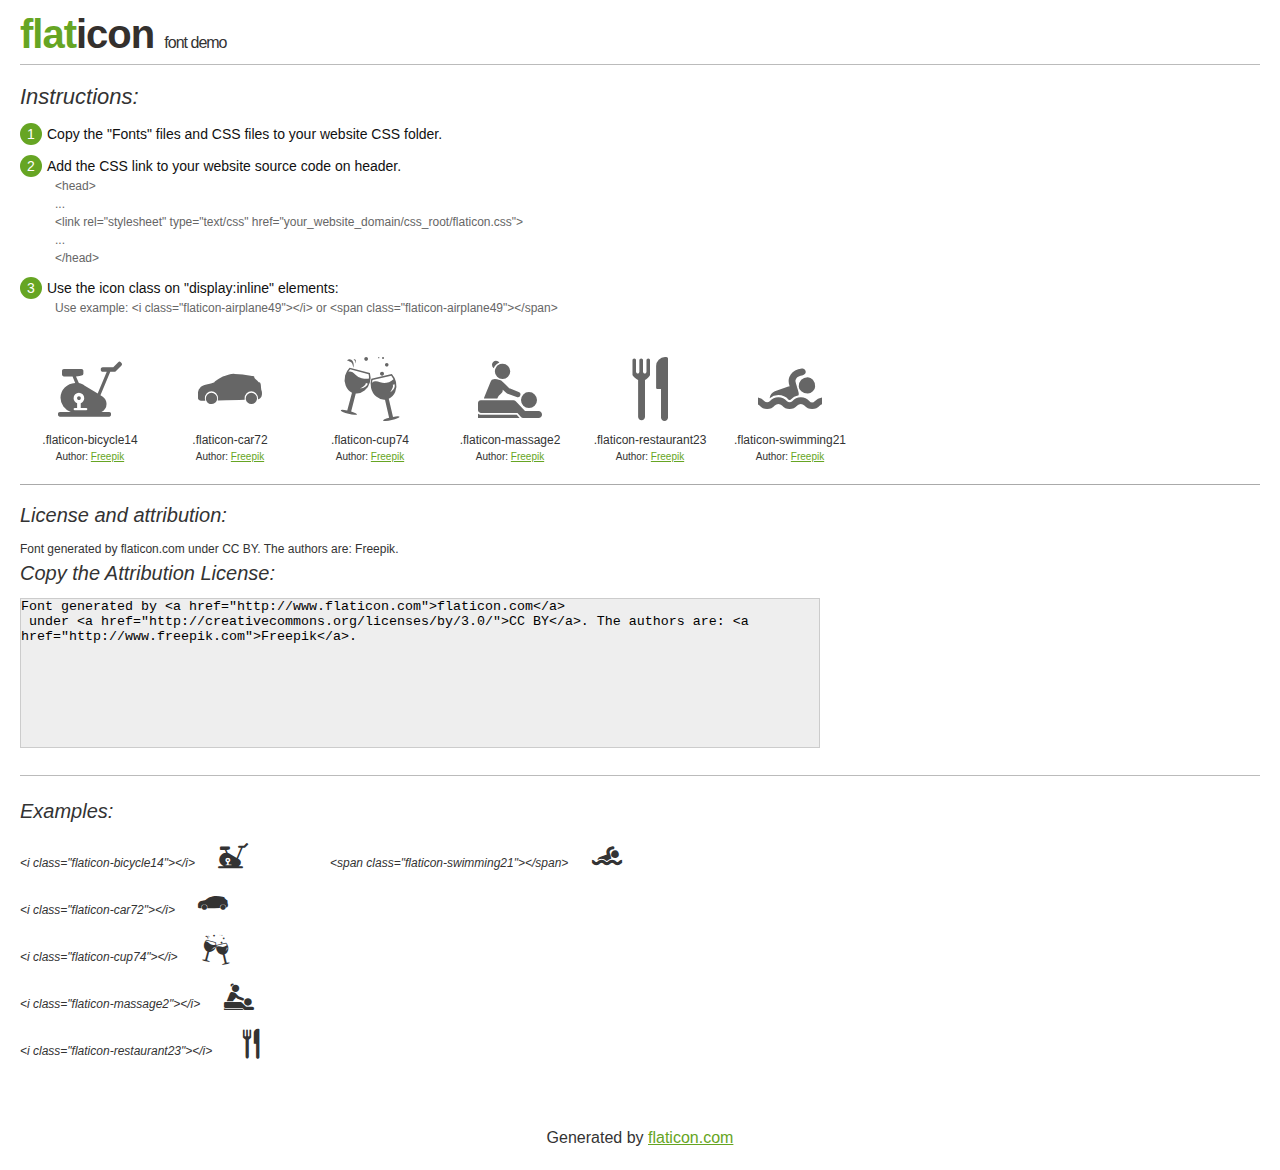
<file: fonts/flaticon/flaticon.html>
<!DOCTYPE html>
<html>

<head>
    <title>Flaticon WebFont</title>
    <link rel="stylesheet" type="text/css" href="flaticon.css">
    <meta charset="UTF-8">
    <style>
    body {
        font-family: sans-serif;
        line-height: 1.5;
        font-size: 16px;
        padding: 20px;
        color:#333;
    }
    * {
        -moz-box-sizing: border-box;
        -webkit-box-sizing: border-box;
        box-sizing: border-box;
        margin: 0;
        padding: 0;
    }
    [class^="flaticon-"]:before, [class*=" flaticon-"]:before, [class^="flaticon-"]:after, [class*=" flaticon-"]:after {
        font-family: Flaticon;
        font-size: 30px;
        font-style: normal;
        margin-left: 20px;
        color: #333;
    }
    .image p {
		font-size: 12px;
		margin: 0px;
		clear: none;
		width: 300px;
		line-height: 40px;
	}
    .text {
        float: left;
        font-size:14px;
        margin-top: 15px;
    }
    .text ul {
        margin-left:0px;
        color:#111;
        margin-bottom:20px;
    }
    .text .ex {
        font-size:12px;
        color:#666;
        margin-left:35px;
        display:block;
    }
    .text ul li {
        margin-top:10px;
        list-style:none;
    }
    .num {
        background:#66A523;
        color:#fff;
        border-radius:20px;
        padding:1px;
        display:inline-block;
        width:22px;
        height:22px;
        text-align:center;
        margin-right: 5px;
    }
    .text ul strong {
        font-weight:normal;
        color:#000;
    }
    .image {
        width: 280px;
        float: left;
        margin-bottom: 15px;
        margin-right: 30px;
    }
    #glyphs {
        clear: both;
    }
    .image p:nth-child(even) i {
        clear: none;
    }
    .glyph {
        display: inline-block;
        width: 120px;
        margin: 10px;
        text-align: center;
        vertical-align: top;
        background: #FFF;
    }
    .glyph .glyph-icon {
        padding: 10px;
        display: block;
        font-family:"Flaticon";
        font-size: 64px;
        line-height: 1;
    }
    .glyph .glyph-icon:before {
        font-size: 64px;
        color: #666;
        margin-left: 0;
    }
    .class-name {
        font-size: 12px;
    }
    .author-name {
		font-size: 10px;
	}
	a{
		color: #66A523;
	}
    .instructions {
        font-style:italic;
        font-size:22px;
        margin-bottom:10px;
    }
    .iconsuse {
        font-size:22px;
        font-style:italic;
        padding-top:20px;
        margin-top:20px;
        border-top:1px solid #bbb;
    }
    .usetitle {
        margin-bottom: 10px;
        font-size: 20px;
        font-style: italic;
    }
    .class-name:last-child {
        font-size: 10px;
        color:#888;
    }
    .class-name:last-child a {
        font-size: 10px;
        color:#555;
    }
    .class-name:last-child a:hover {
        color:#66A523;
    }
    .glyph > input {
        display: block;
        width: 100px;
        margin: 5px auto;
        text-align: center;
        font-size: 12px;
        cursor: text;
    }
    .glyph > input.icon-input {
        font-family:"Flaticon";
        font-size: 16px;
        margin-bottom: 10px;
    }
    h1.logo {
        font-size: 40px;
        letter-spacing: -1px;
        margin-top: -16px;
        text-transform: lowercase;
        border-bottom:1px solid #bbb;
    }
    h1.logo strong {
        font-size: 16px;
        font-family:sans-serif;
        font-weight:normal;
        color:#333;
    }
    h1.logo a {
        color:#34302d;
        text-decoration: none;
    }
    h1.logo a span {
        color:#66A523;
    }
    #footer {
        padding-top:40px;
        clear:both;
        text-align:center;
    }
    #footer a {
        color:#66A523;
    }
    textarea {
		margin: 0px;
		width: 800px;
		height: 150px;
		border: 1px solid #CCC;
		resize: none;
		background: #EEE;
    }
    .author-link, .attrDiv a{
    	font-size: 12px;
    	color: #333;
    	text-decoration: none;
    }
    .external {
    	display: block;
    }
    .attrDiv {
		font-size: 12px;
	}
    .attribution {
        border-top: 1px solid #AAA;
        margin: 10px 0;
        padding-top: 15px;
    }
    </style>
</head>

<body>
    <header>
        <h1 class="logo">
            <a href="http://www.flaticon.com">
                <span>FLAT</span>ICON</a>
            <strong>Font Demo</strong>
        </h1>
    </header>

    <section class="demo">
        <div class="text">

            <div class="instructions">Instructions:</div>

            <ul>
                <li>
                    <p>
                        <span class="num">1</span>Copy the "Fonts" files and CSS files to your website CSS folder.
                </li>
                <li>
                    <p>
                        <span class="num">2</span>Add the CSS link to your website source code on header.
                        <br />
                        <span class="ex">&lt;head&gt;
                            <br/>...
                            <br/>&lt;link rel="stylesheet" type="text/css" href="your_website_domain/css_root/flaticon.css"&gt;
                            <br/>...
                            <br/>&lt;/head&gt;</span>
                </li>

                <li>
                    <p>
                        <span class="num">3</span>Use the icon class on "display:inline" elements:
                        <br />
                        <span class="ex">Use example: &lt;i class=&quot;flaticon-airplane49&quot;&gt;&lt;/i&gt; or &lt;span class=&quot;flaticon-airplane49&quot;&gt;&lt;/span&gt;</span>
                </li>
            </ul>
        </div>

    </section>

    <section id="glyphs"><div class="glyph">
		<div class="glyph-icon flaticon-bicycle14"></div>
		<div class="class-name">.flaticon-bicycle14</div><div class="author-name">Author: <a href="http://www.flaticon.com/free-icon/bicycle-of-gym-without-wheels_55175">Freepik</a></div></div><div class="glyph">
		<div class="glyph-icon flaticon-car72"></div>
		<div class="class-name">.flaticon-car72</div><div class="author-name">Author: <a href="http://www.flaticon.com/free-icon/car-black-side-silhouette_27003">Freepik</a></div></div><div class="glyph">
		<div class="glyph-icon flaticon-cup74"></div>
		<div class="class-name">.flaticon-cup74</div><div class="author-name">Author: <a href="http://www.flaticon.com/free-icon/cheers_11161">Freepik</a></div></div><div class="glyph">
		<div class="glyph-icon flaticon-massage2"></div>
		<div class="class-name">.flaticon-massage2</div><div class="author-name">Author: <a href="http://www.flaticon.com/free-icon/massage-spa-body-treatment_53781">Freepik</a></div></div><div class="glyph">
		<div class="glyph-icon flaticon-restaurant23"></div>
		<div class="class-name">.flaticon-restaurant23</div><div class="author-name">Author: <a href="http://www.flaticon.com/free-icon/restaurant-interface-symbol-of-fork-and-knife-couple_37481">Freepik</a></div></div><div class="glyph">
		<div class="glyph-icon flaticon-swimming21"></div>
		<div class="class-name">.flaticon-swimming21</div><div class="author-name">Author: <a href="http://www.flaticon.com/free-icon/swimming_50004">Freepik</a></div></div></section>

<section class="attribution">

	<div class="usetitle">License and attribution:</div><div class="attrDiv">Font generated by <a href="http://www.flaticon.com">flaticon.com</a>
 under <a href="http://creativecommons.org/licenses/by/3.0/">CC BY</a>. The authors are: <a href="http://www.freepik.com">Freepik</a>.</div><div class="usetitle">Copy the Attribution License:</div>

<textarea onclick="this.focus();this.select();">Font generated by &lt;a href=&quot;http://www.flaticon.com&quot;&gt;flaticon.com&lt;/a&gt;
 under &lt;a href=&quot;http://creativecommons.org/licenses/by/3.0/&quot;&gt;CC BY&lt;/a&gt;. The authors are: &lt;a href=&quot;http://www.freepik.com&quot;&gt;Freepik&lt;/a&gt;.</textarea>

</section>

<section class="iconsuse">
    	<div class="usetitle">Examples:</div>
		<div class="image"><p>&lt;i class=&quot;flaticon-bicycle14&quot;&gt;&lt;/i&gt; <i class="flaticon-bicycle14"></i></p><p>&lt;i class=&quot;flaticon-car72&quot;&gt;&lt;/i&gt; <i class="flaticon-car72"></i></p><p>&lt;i class=&quot;flaticon-cup74&quot;&gt;&lt;/i&gt; <i class="flaticon-cup74"></i></p><p>&lt;i class=&quot;flaticon-massage2&quot;&gt;&lt;/i&gt; <i class="flaticon-massage2"></i></p><p>&lt;i class=&quot;flaticon-restaurant23&quot;&gt;&lt;/i&gt; <i class="flaticon-restaurant23"></i></p></div><div class="image"><p>&lt;span class=&quot;flaticon-swimming21&quot;&gt;&lt;/span&gt; <span class="flaticon-swimming21"></span></p></div>
</section>
<div id="footer">
    <div>Generated by <a href="http://www.flaticon.com">flaticon.com</a>
    </div>
</div>
	</body>
</html>
</file>
<file: css/superfish.css>
/*** ESSENTIAL STYLES ***/
.sf-menu, .sf-menu * {
	margin: 0;
	padding: 0;
	list-style: none;
}
.sf-menu li {
	position: relative;
}
.sf-menu ul {
	position: absolute;
	display: none;
	top: 100%;
	left: 0;
	z-index: 99;
}
.sf-menu > li {
	float: left;
}
.sf-menu li:hover > ul,
.sf-menu li.sfHover > ul {
	display: block;
}

.sf-menu a {
	display: block;
	position: relative;
}
.sf-menu ul ul {
	top: 0;
	left: 100%;
}


/*** DEMO SKIN ***/
.sf-menu {
	float: left;
	margin-bottom: 1em;
}
.sf-menu ul {
	box-shadow: 2px 2px 6px rgba(0,0,0,.2);
	min-width: 12em; /* allow long menu items to determine submenu width */
	*width: 12em; /* no auto sub width for IE7, see white-space comment below */
}
.sf-menu a {
	border-left: 1px solid #fff;
	border-top: 1px solid #dFeEFF; /* fallback colour must use full shorthand */
	border-top: 1px solid rgba(255,255,255,.5);
	padding: .75em 1em;
	text-decoration: none;
	zoom: 1; /* IE7 */
}
.sf-menu a {
	color: #13a;
}
.sf-menu li {
	background: #BDD2FF;
	white-space: nowrap; /* no need for Supersubs plugin */
	*white-space: normal; /* ...unless you support IE7 (let it wrap) */
	-webkit-transition: background .2s;
	transition: background .2s;
}
.sf-menu ul li {
	background: #AABDE6;
}
.sf-menu ul ul li {
	background: #9AAEDB;
}
.sf-menu li:hover,
.sf-menu li.sfHover {
	background: #CFDEFF;
	/* only transition out, not in */
	-webkit-transition: none;
	transition: none;
}

/*** arrows (for all except IE7) **/
.sf-arrows .sf-with-ul {
	padding-right: 2.5em;
	*padding-right: 1em; /* no CSS arrows for IE7 (lack pseudo-elements) */
}
/* styling for both css and generated arrows */
.sf-arrows .sf-with-ul:after {
	content: '';
	position: absolute;
	top: 50%;
	right: 1em;
	margin-top: -3px;
	height: 0;
	width: 0;
	/* order of following 3 rules important for fallbacks to work */
	border: 5px solid transparent;
	border-top-color: #dFeEFF; /* edit this to suit design (no rgba in IE8) */
	border-top-color: rgba(255,255,255,.5);
}
.sf-arrows > li > .sf-with-ul:focus:after,
.sf-arrows > li:hover > .sf-with-ul:after,
.sf-arrows > .sfHover > .sf-with-ul:after {
	border-top-color: white; /* IE8 fallback colour */
}
/* styling for right-facing arrows */
.sf-arrows ul .sf-with-ul:after {
	margin-top: -5px;
	margin-right: -3px;
	border-color: transparent;
	border-left-color: #dFeEFF; /* edit this to suit design (no rgba in IE8) */
	border-left-color: rgba(255,255,255,.5);
}
.sf-arrows ul li > .sf-with-ul:focus:after,
.sf-arrows ul li:hover > .sf-with-ul:after,
.sf-arrows ul .sfHover > .sf-with-ul:after {
	border-left-color: white;
}
</file>
<file: css/cs-select.css>
/* Default custom select styles */
div.cs-select {
	display: inline-block;
	vertical-align: middle;
	position: relative;
	text-align: left;
	background: #fff;
	z-index: 100;
	width: 100%;
	max-width: 500px;
	-webkit-touch-callout: none;
	-webkit-user-select: none;
	-khtml-user-select: none;
	-moz-user-select: none;
	-ms-user-select: none;
	user-select: none;
}

div.cs-select:focus {
	outline: none; /* For better accessibility add a style for this in your skin */
}

.cs-select select {
	display: none;
}

.cs-select span {
	display: block;
	position: relative;
	cursor: pointer;
	padding: 1em;
	white-space: nowrap;
	overflow: hidden;
	text-overflow: ellipsis;
}

/* Placeholder and selected option */
.cs-select > span {
	padding-right: 3em;
}

.cs-select > span::after,
.cs-select .cs-selected span::after {
	speak: none;
	position: absolute;
	top: 50%;
	-webkit-transform: translateY(-50%);
	transform: translateY(-50%);
	-webkit-font-smoothing: antialiased;
	-moz-osx-font-smoothing: grayscale;
}

.cs-select > span::after {
	content: '\25BE';
	right: 1em;
}

.cs-select .cs-selected span::after {
	content: '\2713';
	margin-left: 1em;
}

.cs-select.cs-active > span::after {
	-webkit-transform: translateY(-50%) rotate(180deg);
	transform: translateY(-50%) rotate(180deg);
}

div.cs-active {
	z-index: 200;
}

/* Options */
.cs-select .cs-options {
	position: absolute;
	overflow: hidden;
	width: 100%;
	background: #fff;
	visibility: hidden;
}

.cs-select.cs-active .cs-options {
	visibility: visible;
}

.cs-select ul {
	list-style: none;
	margin: 0;
	padding: 5px 0;
	width: 100%;
	font-size: 16px;
}

.cs-select ul span {
	padding: 1em;
	color: #777;
}

.cs-select ul li.cs-focus span {
	background-color: #ddd;
}

/* Optgroup and optgroup label */
.cs-select li.cs-optgroup ul {
	padding-left: 1em;
}

.cs-select li.cs-optgroup > span {
	cursor: default;
}
</file>
<file: css/cs-skin-border.css>
@font-face {
	font-family: 'themify';
	src:url('../fonts/themify.eot?-fvbane');
	src:url('../fonts/themify.eot?#iefix-fvbane') format('embedded-opentype'),
		url('../fonts/themify.woff?-fvbane') format('woff'),
		url('../fonts/themify.ttf?-fvbane') format('truetype'),
		url('../fonts/themify.svg?-fvbane#themify') format('svg');
	font-weight: normal;
	font-style: normal;
}

div.cs-skin-border {
	background: transparent;
	font-size: 16px;
	font-weight: 700;
	max-width: 600px;
}

@media screen and (max-width: 30em) {
	div.cs-skin-border { font-size: 1em; }
}

.cs-skin-border > span {
	border: 5px solid #000;
	border-color: inherit;
	-webkit-transition: background 0.2s, border-color 0.2s;
	transition: background 0.2s, border-color 0.2s;
}

.cs-skin-border > span::after,
.cs-skin-border .cs-selected span::after {
	font-family: 'themify';
	content: "\e648";
}

.cs-skin-border ul span::after {
	content: '';
	opacity: 0;
}

.cs-skin-border .cs-selected span::after {
	/*content: "\e64b";*/
	content: "\e64c";
	color: #ddd9c9;
	font-size: 1.5em;
	opacity: 1;
	-webkit-transition: opacity 0.2s;
	transition: opacity 0.2s;
}

.cs-skin-border.cs-active > span {
	background: #fff;
	border-color: #fff;
	color: #db4118;
}

.cs-skin-border .cs-options {
	color: #db4118;
	font-size: 0.75em;
	opacity: 0;
	-webkit-transition: opacity 0.2s, visibility 0s 0.2s;
	transition: opacity 0.2s, visibility 0s 0.2s;
}

.cs-skin-border.cs-active .cs-options {
	opacity: 1;
	-webkit-transition: opacity 0.2s;
	transition: opacity 0.2s;
}

.cs-skin-border ul span {
	padding: 1em 2em;
	-webkit-backface-visibility: hidden;
	backface-visibility: hidden;
}

.cs-skin-border .cs-options li span:hover,
.cs-skin-border li.cs-focus span {
	background: #f5f3ec;
}
</file>
<file: css/themify-icons.css>
@font-face {
	font-family: 'themify';
	src:url('../fonts/themify/themify.eot?-fvbane');
	src:url('../fonts/themify/themify.eot?#iefix-fvbane') format('embedded-opentype'),
		url('../fonts/themify/themify.woff?-fvbane') format('woff'),
		url('../fonts/themify/themify.ttf?-fvbane') format('truetype'),
		url('../fonts/themify/themify.svg?-fvbane#themify') format('svg');
	font-weight: normal;
	font-style: normal;
}

[class^="ti-"], [class*=" ti-"] {
	font-family: 'themify';
	speak: none;
	font-style: normal;
	font-weight: normal;
	font-variant: normal;
	text-transform: none;
	line-height: 1;

	/* Better Font Rendering =========== */
	-webkit-font-smoothing: antialiased;
	-moz-osx-font-smoothing: grayscale;
}

.ti-wand:before {
	content: "\e600";
}
.ti-volume:before {
	content: "\e601";
}
.ti-user:before {
	content: "\e602";
}
.ti-unlock:before {
	content: "\e603";
}
.ti-unlink:before {
	content: "\e604";
}
.ti-trash:before {
	content: "\e605";
}
.ti-thought:before {
	content: "\e606";
}
.ti-target:before {
	content: "\e607";
}
.ti-tag:before {
	content: "\e608";
}
.ti-tablet:before {
	content: "\e609";
}
.ti-star:before {
	content: "\e60a";
}
.ti-spray:before {
	content: "\e60b";
}
.ti-signal:before {
	content: "\e60c";
}
.ti-shopping-cart:before {
	content: "\e60d";
}
.ti-shopping-cart-full:before {
	content: "\e60e";
}
.ti-settings:before {
	content: "\e60f";
}
.ti-search:before {
	content: "\e610";
}
.ti-zoom-in:before {
	content: "\e611";
}
.ti-zoom-out:before {
	content: "\e612";
}
.ti-cut:before {
	content: "\e613";
}
.ti-ruler:before {
	content: "\e614";
}
.ti-ruler-pencil:before {
	content: "\e615";
}
.ti-ruler-alt:before {
	content: "\e616";
}
.ti-bookmark:before {
	content: "\e617";
}
.ti-bookmark-alt:before {
	content: "\e618";
}
.ti-reload:before {
	content: "\e619";
}
.ti-plus:before {
	content: "\e61a";
}
.ti-pin:before {
	content: "\e61b";
}
.ti-pencil:before {
	content: "\e61c";
}
.ti-pencil-alt:before {
	content: "\e61d";
}
.ti-paint-roller:before {
	content: "\e61e";
}
.ti-paint-bucket:before {
	content: "\e61f";
}
.ti-na:before {
	content: "\e620";
}
.ti-mobile:before {
	content: "\e621";
}
.ti-minus:before {
	content: "\e622";
}
.ti-medall:before {
	content: "\e623";
}
.ti-medall-alt:before {
	content: "\e624";
}
.ti-marker:before {
	content: "\e625";
}
.ti-marker-alt:before {
	content: "\e626";
}
.ti-arrow-up:before {
	content: "\e627";
}
.ti-arrow-right:before {
	content: "\e628";
}
.ti-arrow-left:before {
	content: "\e629";
}
.ti-arrow-down:before {
	content: "\e62a";
}
.ti-lock:before {
	content: "\e62b";
}
.ti-location-arrow:before {
	content: "\e62c";
}
.ti-link:before {
	content: "\e62d";
}
.ti-layout:before {
	content: "\e62e";
}
.ti-layers:before {
	content: "\e62f";
}
.ti-layers-alt:before {
	content: "\e630";
}
.ti-key:before {
	content: "\e631";
}
.ti-import:before {
	content: "\e632";
}
.ti-image:before {
	content: "\e633";
}
.ti-heart:before {
	content: "\e634";
}
.ti-heart-broken:before {
	content: "\e635";
}
.ti-hand-stop:before {
	content: "\e636";
}
.ti-hand-open:before {
	content: "\e637";
}
.ti-hand-drag:before {
	content: "\e638";
}
.ti-folder:before {
	content: "\e639";
}
.ti-flag:before {
	content: "\e63a";
}
.ti-flag-alt:before {
	content: "\e63b";
}
.ti-flag-alt-2:before {
	content: "\e63c";
}
.ti-eye:before {
	content: "\e63d";
}
.ti-export:before {
	content: "\e63e";
}
.ti-exchange-vertical:before {
	content: "\e63f";
}
.ti-desktop:before {
	content: "\e640";
}
.ti-cup:before {
	content: "\e641";
}
.ti-crown:before {
	content: "\e642";
}
.ti-comments:before {
	content: "\e643";
}
.ti-comment:before {
	content: "\e644";
}
.ti-comment-alt:before {
	content: "\e645";
}
.ti-close:before {
	content: "\e646";
}
.ti-clip:before {
	content: "\e647";
}
.ti-angle-up:before {
	content: "\e648";
}
.ti-angle-right:before {
	content: "\e649";
}
.ti-angle-left:before {
	content: "\e64a";
}
.ti-angle-down:before {
	content: "\e64b";
}
.ti-check:before {
	content: "\e64c";
}
.ti-check-box:before {
	content: "\e64d";
}
.ti-camera:before {
	content: "\e64e";
}
.ti-announcement:before {
	content: "\e64f";
}
.ti-brush:before {
	content: "\e650";
}
.ti-briefcase:before {
	content: "\e651";
}
.ti-bolt:before {
	content: "\e652";
}
.ti-bolt-alt:before {
	content: "\e653";
}
.ti-blackboard:before {
	content: "\e654";
}
.ti-bag:before {
	content: "\e655";
}
.ti-move:before {
	content: "\e656";
}
.ti-arrows-vertical:before {
	content: "\e657";
}
.ti-arrows-horizontal:before {
	content: "\e658";
}
.ti-fullscreen:before {
	content: "\e659";
}
.ti-arrow-top-right:before {
	content: "\e65a";
}
.ti-arrow-top-left:before {
	content: "\e65b";
}
.ti-arrow-circle-up:before {
	content: "\e65c";
}
.ti-arrow-circle-right:before {
	content: "\e65d";
}
.ti-arrow-circle-left:before {
	content: "\e65e";
}
.ti-arrow-circle-down:before {
	content: "\e65f";
}
.ti-angle-double-up:before {
	content: "\e660";
}
.ti-angle-double-right:before {
	content: "\e661";
}
.ti-angle-double-left:before {
	content: "\e662";
}
.ti-angle-double-down:before {
	content: "\e663";
}
.ti-zip:before {
	content: "\e664";
}
.ti-world:before {
	content: "\e665";
}
.ti-wheelchair:before {
	content: "\e666";
}
.ti-view-list:before {
	content: "\e667";
}
.ti-view-list-alt:before {
	content: "\e668";
}
.ti-view-grid:before {
	content: "\e669";
}
.ti-uppercase:before {
	content: "\e66a";
}
.ti-upload:before {
	content: "\e66b";
}
.ti-underline:before {
	content: "\e66c";
}
.ti-truck:before {
	content: "\e66d";
}
.ti-timer:before {
	content: "\e66e";
}
.ti-ticket:before {
	content: "\e66f";
}
.ti-thumb-up:before {
	content: "\e670";
}
.ti-thumb-down:before {
	content: "\e671";
}
.ti-text:before {
	content: "\e672";
}
.ti-stats-up:before {
	content: "\e673";
}
.ti-stats-down:before {
	content: "\e674";
}
.ti-split-v:before {
	content: "\e675";
}
.ti-split-h:before {
	content: "\e676";
}
.ti-smallcap:before {
	content: "\e677";
}
.ti-shine:before {
	content: "\e678";
}
.ti-shift-right:before {
	content: "\e679";
}
.ti-shift-left:before {
	content: "\e67a";
}
.ti-shield:before {
	content: "\e67b";
}
.ti-notepad:before {
	content: "\e67c";
}
.ti-server:before {
	content: "\e67d";
}
.ti-quote-right:before {
	content: "\e67e";
}
.ti-quote-left:before {
	content: "\e67f";
}
.ti-pulse:before {
	content: "\e680";
}
.ti-printer:before {
	content: "\e681";
}
.ti-power-off:before {
	content: "\e682";
}
.ti-plug:before {
	content: "\e683";
}
.ti-pie-chart:before {
	content: "\e684";
}
.ti-paragraph:before {
	content: "\e685";
}
.ti-panel:before {
	content: "\e686";
}
.ti-package:before {
	content: "\e687";
}
.ti-music:before {
	content: "\e688";
}
.ti-music-alt:before {
	content: "\e689";
}
.ti-mouse:before {
	content: "\e68a";
}
.ti-mouse-alt:before {
	content: "\e68b";
}
.ti-money:before {
	content: "\e68c";
}
.ti-microphone:before {
	content: "\e68d";
}
.ti-menu:before {
	content: "\e68e";
}
.ti-menu-alt:before {
	content: "\e68f";
}
.ti-map:before {
	content: "\e690";
}
.ti-map-alt:before {
	content: "\e691";
}
.ti-loop:before {
	content: "\e692";
}
.ti-location-pin:before {
	content: "\e693";
}
.ti-list:before {
	content: "\e694";
}
.ti-light-bulb:before {
	content: "\e695";
}
.ti-Italic:before {
	content: "\e696";
}
.ti-info:before {
	content: "\e697";
}
.ti-infinite:before {
	content: "\e698";
}
.ti-id-badge:before {
	content: "\e699";
}
.ti-hummer:before {
	content: "\e69a";
}
.ti-home:before {
	content: "\e69b";
}
.ti-help:before {
	content: "\e69c";
}
.ti-headphone:before {
	content: "\e69d";
}
.ti-harddrives:before {
	content: "\e69e";
}
.ti-harddrive:before {
	content: "\e69f";
}
.ti-gift:before {
	content: "\e6a0";
}
.ti-game:before {
	content: "\e6a1";
}
.ti-filter:before {
	content: "\e6a2";
}
.ti-files:before {
	content: "\e6a3";
}
.ti-file:before {
	content: "\e6a4";
}
.ti-eraser:before {
	content: "\e6a5";
}
.ti-envelope:before {
	content: "\e6a6";
}
.ti-download:before {
	content: "\e6a7";
}
.ti-direction:before {
	content: "\e6a8";
}
.ti-direction-alt:before {
	content: "\e6a9";
}
.ti-dashboard:before {
	content: "\e6aa";
}
.ti-control-stop:before {
	content: "\e6ab";
}
.ti-control-shuffle:before {
	content: "\e6ac";
}
.ti-control-play:before {
	content: "\e6ad";
}
.ti-control-pause:before {
	content: "\e6ae";
}
.ti-control-forward:before {
	content: "\e6af";
}
.ti-control-backward:before {
	content: "\e6b0";
}
.ti-cloud:before {
	content: "\e6b1";
}
.ti-cloud-up:before {
	content: "\e6b2";
}
.ti-cloud-down:before {
	content: "\e6b3";
}
.ti-clipboard:before {
	content: "\e6b4";
}
.ti-car:before {
	content: "\e6b5";
}
.ti-calendar:before {
	content: "\e6b6";
}
.ti-book:before {
	content: "\e6b7";
}
.ti-bell:before {
	content: "\e6b8";
}
.ti-basketball:before {
	content: "\e6b9";
}
.ti-bar-chart:before {
	content: "\e6ba";
}
.ti-bar-chart-alt:before {
	content: "\e6bb";
}
.ti-back-right:before {
	content: "\e6bc";
}
.ti-back-left:before {
	content: "\e6bd";
}
.ti-arrows-corner:before {
	content: "\e6be";
}
.ti-archive:before {
	content: "\e6bf";
}
.ti-anchor:before {
	content: "\e6c0";
}
.ti-align-right:before {
	content: "\e6c1";
}
.ti-align-left:before {
	content: "\e6c2";
}
.ti-align-justify:before {
	content: "\e6c3";
}
.ti-align-center:before {
	content: "\e6c4";
}
.ti-alert:before {
	content: "\e6c5";
}
.ti-alarm-clock:before {
	content: "\e6c6";
}
.ti-agenda:before {
	content: "\e6c7";
}
.ti-write:before {
	content: "\e6c8";
}
.ti-window:before {
	content: "\e6c9";
}
.ti-widgetized:before {
	content: "\e6ca";
}
.ti-widget:before {
	content: "\e6cb";
}
.ti-widget-alt:before {
	content: "\e6cc";
}
.ti-wallet:before {
	content: "\e6cd";
}
.ti-video-clapper:before {
	content: "\e6ce";
}
.ti-video-camera:before {
	content: "\e6cf";
}
.ti-vector:before {
	content: "\e6d0";
}
.ti-themify-logo:before {
	content: "\e6d1";
}
.ti-themify-favicon:before {
	content: "\e6d2";
}
.ti-themify-favicon-alt:before {
	content: "\e6d3";
}
.ti-support:before {
	content: "\e6d4";
}
.ti-stamp:before {
	content: "\e6d5";
}
.ti-split-v-alt:before {
	content: "\e6d6";
}
.ti-slice:before {
	content: "\e6d7";
}
.ti-shortcode:before {
	content: "\e6d8";
}
.ti-shift-right-alt:before {
	content: "\e6d9";
}
.ti-shift-left-alt:before {
	content: "\e6da";
}
.ti-ruler-alt-2:before {
	content: "\e6db";
}
.ti-receipt:before {
	content: "\e6dc";
}
.ti-pin2:before {
	content: "\e6dd";
}
.ti-pin-alt:before {
	content: "\e6de";
}
.ti-pencil-alt2:before {
	content: "\e6df";
}
.ti-palette:before {
	content: "\e6e0";
}
.ti-more:before {
	content: "\e6e1";
}
.ti-more-alt:before {
	content: "\e6e2";
}
.ti-microphone-alt:before {
	content: "\e6e3";
}
.ti-magnet:before {
	content: "\e6e4";
}
.ti-line-double:before {
	content: "\e6e5";
}
.ti-line-dotted:before {
	content: "\e6e6";
}
.ti-line-dashed:before {
	content: "\e6e7";
}
.ti-layout-width-full:before {
	content: "\e6e8";
}
.ti-layout-width-default:before {
	content: "\e6e9";
}
.ti-layout-width-default-alt:before {
	content: "\e6ea";
}
.ti-layout-tab:before {
	content: "\e6eb";
}
.ti-layout-tab-window:before {
	content: "\e6ec";
}
.ti-layout-tab-v:before {
	content: "\e6ed";
}
.ti-layout-tab-min:before {
	content: "\e6ee";
}
.ti-layout-slider:before {
	content: "\e6ef";
}
.ti-layout-slider-alt:before {
	content: "\e6f0";
}
.ti-layout-sidebar-right:before {
	content: "\e6f1";
}
.ti-layout-sidebar-none:before {
	content: "\e6f2";
}
.ti-layout-sidebar-left:before {
	content: "\e6f3";
}
.ti-layout-placeholder:before {
	content: "\e6f4";
}
.ti-layout-menu:before {
	content: "\e6f5";
}
.ti-layout-menu-v:before {
	content: "\e6f6";
}
.ti-layout-menu-separated:before {
	content: "\e6f7";
}
.ti-layout-menu-full:before {
	content: "\e6f8";
}
.ti-layout-media-right-alt:before {
	content: "\e6f9";
}
.ti-layout-media-right:before {
	content: "\e6fa";
}
.ti-layout-media-overlay:before {
	content: "\e6fb";
}
.ti-layout-media-overlay-alt:before {
	content: "\e6fc";
}
.ti-layout-media-overlay-alt-2:before {
	content: "\e6fd";
}
.ti-layout-media-left-alt:before {
	content: "\e6fe";
}
.ti-layout-media-left:before {
	content: "\e6ff";
}
.ti-layout-media-center-alt:before {
	content: "\e700";
}
.ti-layout-media-center:before {
	content: "\e701";
}
.ti-layout-list-thumb:before {
	content: "\e702";
}
.ti-layout-list-thumb-alt:before {
	content: "\e703";
}
.ti-layout-list-post:before {
	content: "\e704";
}
.ti-layout-list-large-image:before {
	content: "\e705";
}
.ti-layout-line-solid:before {
	content: "\e706";
}
.ti-layout-grid4:before {
	content: "\e707";
}
.ti-layout-grid3:before {
	content: "\e708";
}
.ti-layout-grid2:before {
	content: "\e709";
}
.ti-layout-grid2-thumb:before {
	content: "\e70a";
}
.ti-layout-cta-right:before {
	content: "\e70b";
}
.ti-layout-cta-left:before {
	content: "\e70c";
}
.ti-layout-cta-center:before {
	content: "\e70d";
}
.ti-layout-cta-btn-right:before {
	content: "\e70e";
}
.ti-layout-cta-btn-left:before {
	content: "\e70f";
}
.ti-layout-column4:before {
	content: "\e710";
}
.ti-layout-column3:before {
	content: "\e711";
}
.ti-layout-column2:before {
	content: "\e712";
}
.ti-layout-accordion-separated:before {
	content: "\e713";
}
.ti-layout-accordion-merged:before {
	content: "\e714";
}
.ti-layout-accordion-list:before {
	content: "\e715";
}
.ti-ink-pen:before {
	content: "\e716";
}
.ti-info-alt:before {
	content: "\e717";
}
.ti-help-alt:before {
	content: "\e718";
}
.ti-headphone-alt:before {
	content: "\e719";
}
.ti-hand-point-up:before {
	content: "\e71a";
}
.ti-hand-point-right:before {
	content: "\e71b";
}
.ti-hand-point-left:before {
	content: "\e71c";
}
.ti-hand-point-down:before {
	content: "\e71d";
}
.ti-gallery:before {
	content: "\e71e";
}
.ti-face-smile:before {
	content: "\e71f";
}
.ti-face-sad:before {
	content: "\e720";
}
.ti-credit-card:before {
	content: "\e721";
}
.ti-control-skip-forward:before {
	content: "\e722";
}
.ti-control-skip-backward:before {
	content: "\e723";
}
.ti-control-record:before {
	content: "\e724";
}
.ti-control-eject:before {
	content: "\e725";
}
.ti-comments-smiley:before {
	content: "\e726";
}
.ti-brush-alt:before {
	content: "\e727";
}
.ti-youtube:before {
	content: "\e728";
}
.ti-vimeo:before {
	content: "\e729";
}
.ti-twitter:before {
	content: "\e72a";
}
.ti-time:before {
	content: "\e72b";
}
.ti-tumblr:before {
	content: "\e72c";
}
.ti-skype:before {
	content: "\e72d";
}
.ti-share:before {
	content: "\e72e";
}
.ti-share-alt:before {
	content: "\e72f";
}
.ti-rocket:before {
	content: "\e730";
}
.ti-pinterest:before {
	content: "\e731";
}
.ti-new-window:before {
	content: "\e732";
}
.ti-microsoft:before {
	content: "\e733";
}
.ti-list-ol:before {
	content: "\e734";
}
.ti-linkedin:before {
	content: "\e735";
}
.ti-layout-sidebar-2:before {
	content: "\e736";
}
.ti-layout-grid4-alt:before {
	content: "\e737";
}
.ti-layout-grid3-alt:before {
	content: "\e738";
}
.ti-layout-grid2-alt:before {
	content: "\e739";
}
.ti-layout-column4-alt:before {
	content: "\e73a";
}
.ti-layout-column3-alt:before {
	content: "\e73b";
}
.ti-layout-column2-alt:before {
	content: "\e73c";
}
.ti-instagram:before {
	content: "\e73d";
}
.ti-google:before {
	content: "\e73e";
}
.ti-github:before {
	content: "\e73f";
}
.ti-flickr:before {
	content: "\e740";
}
.ti-facebook:before {
	content: "\e741";
}
.ti-dropbox:before {
	content: "\e742";
}
.ti-dribbble:before {
	content: "\e743";
}
.ti-apple:before {
	content: "\e744";
}
.ti-android:before {
	content: "\e745";
}
.ti-save:before {
	content: "\e746";
}
.ti-save-alt:before {
	content: "\e747";
}
.ti-yahoo:before {
	content: "\e748";
}
.ti-wordpress:before {
	content: "\e749";
}
.ti-vimeo-alt:before {
	content: "\e74a";
}
.ti-twitter-alt:before {
	content: "\e74b";
}
.ti-tumblr-alt:before {
	content: "\e74c";
}
.ti-trello:before {
	content: "\e74d";
}
.ti-stack-overflow:before {
	content: "\e74e";
}
.ti-soundcloud:before {
	content: "\e74f";
}
.ti-sharethis:before {
	content: "\e750";
}
.ti-sharethis-alt:before {
	content: "\e751";
}
.ti-reddit:before {
	content: "\e752";
}
.ti-pinterest-alt:before {
	content: "\e753";
}
.ti-microsoft-alt:before {
	content: "\e754";
}
.ti-linux:before {
	content: "\e755";
}
.ti-jsfiddle:before {
	content: "\e756";
}
.ti-joomla:before {
	content: "\e757";
}
.ti-html5:before {
	content: "\e758";
}
.ti-flickr-alt:before {
	content: "\e759";
}
.ti-email:before {
	content: "\e75a";
}
.ti-drupal:before {
	content: "\e75b";
}
.ti-dropbox-alt:before {
	content: "\e75c";
}
.ti-css3:before {
	content: "\e75d";
}
.ti-rss:before {
	content: "\e75e";
}
.ti-rss-alt:before {
	content: "\e75f";
}
</file>
<file: css/flaticon.css>
@font-face {
	font-family: "Flaticon";
	src: url("../fonts/flaticon/flaticon.eot");
	src: url("../fonts/flaticon/flaticon.eot#iefix") format("embedded-opentype"),
	url("../fonts/flaticon/flaticon.woff") format("woff"),
	url("../fonts/flaticon/flaticon.ttf") format("truetype"),
	url("../fonts/flaticon/flaticon.svg") format("svg");
	font-weight: normal;
	font-style: normal;
}
[class^="flaticon-"]:before, [class*=" flaticon-"]:before,
[class^="flaticon-"]:after, [class*=" flaticon-"]:after {   
	font-family: Flaticon;
        font-size: 20px;
font-style: normal;
margin-left: 0px;
}.flaticon-bicycle:before {
	content: "\e000";
}
.flaticon-car:before {
	content: "\e001";
}
.flaticon-cup:before {
	content: "\e002";
}
.flaticon-massage:before {
	content: "\e003";
}
.flaticon-restaurant:before {
	content: "\e004";
}
.flaticon-swimming:before {
	content: "\e005";
}
</file>
<file: css/icomoon.css>
@font-face {
	font-family: 'icomoon';
	src:url('../fonts/icomoon/icomoon.eot?2iyeok');
	src:url('../fonts/icomoon/icomoon.eot?2iyeok#iefix') format('embedded-opentype'),
		url('../fonts/icomoon/icomoon.ttf?2iyeok') format('truetype'),
		url('../fonts/icomoon/icomoon.woff?2iyeok') format('woff'),
		url('../fonts/icomoon/icomoon.svg?2iyeok#icomoon') format('svg');
	font-weight: normal;
	font-style: normal;
}

[class^="icon-"], [class*=" icon-"] {
	font-family: 'icomoon';
	speak: none;
	font-style: normal;
	font-weight: normal;
	font-variant: normal;
	text-transform: none;
	line-height: 1;

	/* Better Font Rendering =========== */
	-webkit-font-smoothing: antialiased;
	-moz-osx-font-smoothing: grayscale;
}

.icon-add-to-list:before {
	content: "\e900";
}
.icon-classic-computer:before {
	content: "\e901";
}
.icon-controller-fast-backward:before {
	content: "\e902";
}
.icon-creative-commons-attribution:before {
	content: "\e903";
}
.icon-creative-commons-noderivs:before {
	content: "\e904";
}
.icon-creative-commons-noncommercial-eu:before {
	content: "\e905";
}
.icon-creative-commons-noncommercial-us:before {
	content: "\e906";
}
.icon-creative-commons-public-domain:before {
	content: "\e907";
}
.icon-creative-commons-remix:before {
	content: "\e908";
}
.icon-creative-commons-share:before {
	content: "\e909";
}
.icon-creative-commons-sharealike:before {
	content: "\e90a";
}
.icon-creative-commons:before {
	content: "\e90b";
}
.icon-document-landscape:before {
	content: "\e90c";
}
.icon-remove-user:before {
	content: "\e90d";
}
.icon-warning:before {
	content: "\e90e";
}
.icon-arrow-bold-down:before {
	content: "\e90f";
}
.icon-arrow-bold-left:before {
	content: "\e910";
}
.icon-arrow-bold-right:before {
	content: "\e911";
}
.icon-arrow-bold-up:before {
	content: "\e912";
}
.icon-arrow-down:before {
	content: "\e913";
}
.icon-arrow-left:before {
	content: "\e914";
}
.icon-arrow-long-down:before {
	content: "\e915";
}
.icon-arrow-long-left:before {
	content: "\e916";
}
.icon-arrow-long-right:before {
	content: "\e917";
}
.icon-arrow-long-up:before {
	content: "\e918";
}
.icon-arrow-right:before {
	content: "\e919";
}
.icon-arrow-up:before {
	content: "\e91a";
}
.icon-arrow-with-circle-down:before {
	content: "\e91b";
}
.icon-arrow-with-circle-left:before {
	content: "\e91c";
}
.icon-arrow-with-circle-right:before {
	content: "\e91d";
}
.icon-arrow-with-circle-up:before {
	content: "\e91e";
}
.icon-bookmark:before {
	content: "\e91f";
}
.icon-bookmarks:before {
	content: "\e920";
}
.icon-chevron-down:before {
	content: "\e921";
}
.icon-chevron-left:before {
	content: "\e922";
}
.icon-chevron-right:before {
	content: "\e923";
}
.icon-chevron-small-down:before {
	content: "\e924";
}
.icon-chevron-small-left:before {
	content: "\e925";
}
.icon-chevron-small-right:before {
	content: "\e926";
}
.icon-chevron-small-up:before {
	content: "\e927";
}
.icon-chevron-thin-down:before {
	content: "\e928";
}
.icon-chevron-thin-left:before {
	content: "\e929";
}
.icon-chevron-thin-right:before {
	content: "\e92a";
}
.icon-chevron-thin-up:before {
	content: "\e92b";
}
.icon-chevron-up:before {
	content: "\e92c";
}
.icon-chevron-with-circle-down:before {
	content: "\e92d";
}
.icon-chevron-with-circle-left:before {
	content: "\e92e";
}
.icon-chevron-with-circle-right:before {
	content: "\e92f";
}
.icon-chevron-with-circle-up:before {
	content: "\e930";
}
.icon-cloud:before {
	content: "\e931";
}
.icon-controller-fast-forward:before {
	content: "\e932";
}
.icon-controller-jump-to-start:before {
	content: "\e933";
}
.icon-controller-next:before {
	content: "\e934";
}
.icon-controller-paus:before {
	content: "\e935";
}
.icon-controller-play:before {
	content: "\e936";
}
.icon-controller-record:before {
	content: "\e937";
}
.icon-controller-stop:before {
	content: "\e938";
}
.icon-controller-volume:before {
	content: "\e939";
}
.icon-dot-single:before {
	content: "\e93a";
}
.icon-dots-three-horizontal:before {
	content: "\e93b";
}
.icon-dots-three-vertical:before {
	content: "\e93c";
}
.icon-dots-two-horizontal:before {
	content: "\e93d";
}
.icon-dots-two-vertical:before {
	content: "\e93e";
}
.icon-download:before {
	content: "\e93f";
}
.icon-emoji-flirt:before {
	content: "\e940";
}
.icon-flow-branch:before {
	content: "\e941";
}
.icon-flow-cascade:before {
	content: "\e942";
}
.icon-flow-line:before {
	content: "\e943";
}
.icon-flow-parallel:before {
	content: "\e944";
}
.icon-flow-tree:before {
	content: "\e945";
}
.icon-install:before {
	content: "\e946";
}
.icon-layers:before {
	content: "\e947";
}
.icon-open-book:before {
	content: "\e948";
}
.icon-resize-100:before {
	content: "\e949";
}
.icon-resize-full-screen:before {
	content: "\e94a";
}
.icon-save:before {
	content: "\e94b";
}
.icon-select-arrows:before {
	content: "\e94c";
}
.icon-sound-mute:before {
	content: "\e94d";
}
.icon-sound:before {
	content: "\e94e";
}
.icon-trash:before {
	content: "\e94f";
}
.icon-triangle-down:before {
	content: "\e950";
}
.icon-triangle-left:before {
	content: "\e951";
}
.icon-triangle-right:before {
	content: "\e952";
}
.icon-triangle-up:before {
	content: "\e953";
}
.icon-uninstall:before {
	content: "\e954";
}
.icon-upload-to-cloud:before {
	content: "\e955";
}
.icon-upload:before {
	content: "\e956";
}
.icon-add-user:before {
	content: "\e957";
}
.icon-address:before {
	content: "\e958";
}
.icon-adjust:before {
	content: "\e959";
}
.icon-air:before {
	content: "\e95a";
}
.icon-aircraft-landing:before {
	content: "\e95b";
}
.icon-aircraft-take-off:before {
	content: "\e95c";
}
.icon-aircraft:before {
	content: "\e95d";
}
.icon-align-bottom:before {
	content: "\e95e";
}
.icon-align-horizontal-middle:before {
	content: "\e95f";
}
.icon-align-left:before {
	content: "\e960";
}
.icon-align-right:before {
	content: "\e961";
}
.icon-align-top:before {
	content: "\e962";
}
.icon-align-vertical-middle:before {
	content: "\e963";
}
.icon-archive:before {
	content: "\e964";
}
.icon-area-graph:before {
	content: "\e965";
}
.icon-attachment:before {
	content: "\e966";
}
.icon-awareness-ribbon:before {
	content: "\e967";
}
.icon-back-in-time:before {
	content: "\e968";
}
.icon-back:before {
	content: "\e969";
}
.icon-bar-graph:before {
	content: "\e96a";
}
.icon-battery:before {
	content: "\e96b";
}
.icon-beamed-note:before {
	content: "\e96c";
}
.icon-bell:before {
	content: "\e96d";
}
.icon-blackboard:before {
	content: "\e96e";
}
.icon-block:before {
	content: "\e96f";
}
.icon-book:before {
	content: "\e970";
}
.icon-bowl:before {
	content: "\e971";
}
.icon-box:before {
	content: "\e972";
}
.icon-briefcase:before {
	content: "\e973";
}
.icon-browser:before {
	content: "\e974";
}
.icon-brush:before {
	content: "\e975";
}
.icon-bucket:before {
	content: "\e976";
}
.icon-cake:before {
	content: "\e977";
}
.icon-calculator:before {
	content: "\e978";
}
.icon-calendar:before {
	content: "\e979";
}
.icon-camera:before {
	content: "\e97a";
}
.icon-ccw:before {
	content: "\e97b";
}
.icon-chat:before {
	content: "\e97c";
}
.icon-check:before {
	content: "\e97d";
}
.icon-circle-with-cross:before {
	content: "\e97e";
}
.icon-circle-with-minus:before {
	content: "\e97f";
}
.icon-circle-with-plus:before {
	content: "\e980";
}
.icon-circle:before {
	content: "\e981";
}
.icon-circular-graph:before {
	content: "\e982";
}
.icon-clapperboard:before {
	content: "\e983";
}
.icon-clipboard:before {
	content: "\e984";
}
.icon-clock:before {
	content: "\e985";
}
.icon-code:before {
	content: "\e986";
}
.icon-cog:before {
	content: "\e987";
}
.icon-colours:before {
	content: "\e988";
}
.icon-compass:before {
	content: "\e989";
}
.icon-copy:before {
	content: "\e98a";
}
.icon-credit-card:before {
	content: "\e98b";
}
.icon-credit:before {
	content: "\e98c";
}
.icon-cross:before {
	content: "\e98d";
}
.icon-cup:before {
	content: "\e98e";
}
.icon-cw:before {
	content: "\e98f";
}
.icon-cycle:before {
	content: "\e990";
}
.icon-database:before {
	content: "\e991";
}
.icon-dial-pad:before {
	content: "\e992";
}
.icon-direction:before {
	content: "\e993";
}
.icon-document:before {
	content: "\e994";
}
.icon-documents:before {
	content: "\e995";
}
.icon-drink:before {
	content: "\e996";
}
.icon-drive:before {
	content: "\e997";
}
.icon-drop:before {
	content: "\e998";
}
.icon-edit:before {
	content: "\e999";
}
.icon-email:before {
	content: "\e99a";
}
.icon-emoji-happy:before {
	content: "\e99b";
}
.icon-emoji-neutral:before {
	content: "\e99c";
}
.icon-emoji-sad:before {
	content: "\e99d";
}
.icon-erase:before {
	content: "\e99e";
}
.icon-eraser:before {
	content: "\e99f";
}
.icon-export:before {
	content: "\e9a0";
}
.icon-eye:before {
	content: "\e9a1";
}
.icon-feather:before {
	content: "\e9a2";
}
.icon-flag:before {
	content: "\e9a3";
}
.icon-flash:before {
	content: "\e9a4";
}
.icon-flashlight:before {
	content: "\e9a5";
}
.icon-flat-brush:before {
	content: "\e9a6";
}
.icon-folder-images:before {
	content: "\e9a7";
}
.icon-folder-music:before {
	content: "\e9a8";
}
.icon-folder-video:before {
	content: "\e9a9";
}
.icon-folder:before {
	content: "\e9aa";
}
.icon-forward:before {
	content: "\e9ab";
}
.icon-funnel:before {
	content: "\e9ac";
}
.icon-game-controller:before {
	content: "\e9ad";
}
.icon-gauge:before {
	content: "\e9ae";
}
.icon-globe:before {
	content: "\e9af";
}
.icon-graduation-cap:before {
	content: "\e9b0";
}
.icon-grid:before {
	content: "\e9b1";
}
.icon-hair-cross:before {
	content: "\e9b2";
}
.icon-hand:before {
	content: "\e9b3";
}
.icon-heart-outlined:before {
	content: "\e9b4";
}
.icon-heart:before {
	content: "\e9b5";
}
.icon-help-with-circle:before {
	content: "\e9b6";
}
.icon-help:before {
	content: "\e9b7";
}
.icon-home:before {
	content: "\e9b8";
}
.icon-hour-glass:before {
	content: "\e9b9";
}
.icon-image-inverted:before {
	content: "\e9ba";
}
.icon-image:before {
	content: "\e9bb";
}
.icon-images:before {
	content: "\e9bc";
}
.icon-inbox:before {
	content: "\e9bd";
}
.icon-infinity:before {
	content: "\e9be";
}
.icon-info-with-circle:before {
	content: "\e9bf";
}
.icon-info:before {
	content: "\e9c0";
}
.icon-key:before {
	content: "\e9c1";
}
.icon-keyboard:before {
	content: "\e9c2";
}
.icon-lab-flask:before {
	content: "\e9c3";
}
.icon-landline:before {
	content: "\e9c4";
}
.icon-language:before {
	content: "\e9c5";
}
.icon-laptop:before {
	content: "\e9c6";
}
.icon-leaf:before {
	content: "\e9c7";
}
.icon-level-down:before {
	content: "\e9c8";
}
.icon-level-up:before {
	content: "\e9c9";
}
.icon-lifebuoy:before {
	content: "\e9ca";
}
.icon-light-bulb:before {
	content: "\e9cb";
}
.icon-light-down:before {
	content: "\e9cc";
}
.icon-light-up:before {
	content: "\e9cd";
}
.icon-line-graph:before {
	content: "\e9ce";
}
.icon-link:before {
	content: "\e9cf";
}
.icon-list:before {
	content: "\e9d0";
}
.icon-location-pin:before {
	content: "\e9d1";
}
.icon-location:before {
	content: "\e9d2";
}
.icon-lock-open:before {
	content: "\e9d3";
}
.icon-lock:before {
	content: "\e9d4";
}
.icon-log-out:before {
	content: "\e9d5";
}
.icon-login:before {
	content: "\e9d6";
}
.icon-loop:before {
	content: "\e9d7";
}
.icon-magnet:before {
	content: "\e9d8";
}
.icon-magnifying-glass:before {
	content: "\e9d9";
}
.icon-mail:before {
	content: "\e9da";
}
.icon-man:before {
	content: "\e9db";
}
.icon-map:before {
	content: "\e9dc";
}
.icon-mask:before {
	content: "\e9dd";
}
.icon-medal:before {
	content: "\e9de";
}
.icon-megaphone:before {
	content: "\e9df";
}
.icon-menu:before {
	content: "\e9e0";
}
.icon-message:before {
	content: "\e9e1";
}
.icon-mic:before {
	content: "\e9e2";
}
.icon-minus:before {
	content: "\e9e3";
}
.icon-mobile:before {
	content: "\e9e4";
}
.icon-modern-mic:before {
	content: "\e9e5";
}
.icon-moon:before {
	content: "\e9e6";
}
.icon-mouse:before {
	content: "\e9e7";
}
.icon-music:before {
	content: "\e9e8";
}
.icon-network:before {
	content: "\e9e9";
}
.icon-new-message:before {
	content: "\e9ea";
}
.icon-new:before {
	content: "\e9eb";
}
.icon-news:before {
	content: "\e9ec";
}
.icon-note:before {
	content: "\e9ed";
}
.icon-notification:before {
	content: "\e9ee";
}
.icon-old-mobile:before {
	content: "\e9ef";
}
.icon-old-phone:before {
	content: "\e9f0";
}
.icon-palette:before {
	content: "\e9f1";
}
.icon-paper-plane:before {
	content: "\e9f2";
}
.icon-pencil:before {
	content: "\e9f3";
}
.icon-phone:before {
	content: "\e9f4";
}
.icon-pie-chart:before {
	content: "\e9f5";
}
.icon-pin:before {
	content: "\e9f6";
}
.icon-plus:before {
	content: "\e9f7";
}
.icon-popup:before {
	content: "\e9f8";
}
.icon-power-plug:before {
	content: "\e9f9";
}
.icon-price-ribbon:before {
	content: "\e9fa";
}
.icon-price-tag:before {
	content: "\e9fb";
}
.icon-print:before {
	content: "\e9fc";
}
.icon-progress-empty:before {
	content: "\e9fd";
}
.icon-progress-full:before {
	content: "\e9fe";
}
.icon-progress-one:before {
	content: "\e9ff";
}
.icon-progress-two:before {
	content: "\ea00";
}
.icon-publish:before {
	content: "\ea01";
}
.icon-quote:before {
	content: "\ea02";
}
.icon-radio:before {
	content: "\ea03";
}
.icon-reply-all:before {
	content: "\ea04";
}
.icon-reply:before {
	content: "\ea05";
}
.icon-retweet:before {
	content: "\ea06";
}
.icon-rocket:before {
	content: "\ea07";
}
.icon-round-brush:before {
	content: "\ea08";
}
.icon-rss:before {
	content: "\ea09";
}
.icon-ruler:before {
	content: "\ea0a";
}
.icon-scissors:before {
	content: "\ea0b";
}
.icon-share-alternitive:before {
	content: "\ea0c";
}
.icon-share:before {
	content: "\ea0d";
}
.icon-shareable:before {
	content: "\ea0e";
}
.icon-shield:before {
	content: "\ea0f";
}
.icon-shop:before {
	content: "\ea10";
}
.icon-shopping-bag:before {
	content: "\ea11";
}
.icon-shopping-basket:before {
	content: "\ea12";
}
.icon-shopping-cart:before {
	content: "\ea13";
}
.icon-shuffle:before {
	content: "\ea14";
}
.icon-signal:before {
	content: "\ea15";
}
.icon-sound-mix:before {
	content: "\ea16";
}
.icon-sports-club:before {
	content: "\ea17";
}
.icon-spreadsheet:before {
	content: "\ea18";
}
.icon-squared-cross:before {
	content: "\ea19";
}
.icon-squared-minus:before {
	content: "\ea1a";
}
.icon-squared-plus:before {
	content: "\ea1b";
}
.icon-star-outlined:before {
	content: "\ea1c";
}
.icon-star:before {
	content: "\ea1d";
}
.icon-stopwatch:before {
	content: "\ea1e";
}
.icon-suitcase:before {
	content: "\ea1f";
}
.icon-swap:before {
	content: "\ea20";
}
.icon-sweden:before {
	content: "\ea21";
}
.icon-switch:before {
	content: "\ea22";
}
.icon-tablet:before {
	content: "\ea23";
}
.icon-tag:before {
	content: "\ea24";
}
.icon-text-document-inverted:before {
	content: "\ea25";
}
.icon-text-document:before {
	content: "\ea26";
}
.icon-text:before {
	content: "\ea27";
}
.icon-thermometer:before {
	content: "\ea28";
}
.icon-thumbs-down:before {
	content: "\ea29";
}
.icon-thumbs-up:before {
	content: "\ea2a";
}
.icon-thunder-cloud:before {
	content: "\ea2b";
}
.icon-ticket:before {
	content: "\ea2c";
}
.icon-time-slot:before {
	content: "\ea2d";
}
.icon-tools:before {
	content: "\ea2e";
}
.icon-traffic-cone:before {
	content: "\ea2f";
}
.icon-tree:before {
	content: "\ea30";
}
.icon-trophy:before {
	content: "\ea31";
}
.icon-tv:before {
	content: "\ea32";
}
.icon-typing:before {
	content: "\ea33";
}
.icon-unread:before {
	content: "\ea34";
}
.icon-untag:before {
	content: "\ea35";
}
.icon-user:before {
	content: "\ea36";
}
.icon-users:before {
	content: "\ea37";
}
.icon-v-card:before {
	content: "\ea38";
}
.icon-video:before {
	content: "\ea39";
}
.icon-vinyl:before {
	content: "\ea3a";
}
.icon-voicemail:before {
	content: "\ea3b";
}
.icon-wallet:before {
	content: "\ea3c";
}
.icon-water:before {
	content: "\ea3d";
}
.icon-500px-with-circle:before {
	content: "\ea3e";
}
.icon-500px:before {
	content: "\ea3f";
}
.icon-basecamp:before {
	content: "\ea40";
}
.icon-behance:before {
	content: "\ea41";
}
.icon-creative-cloud:before {
	content: "\ea42";
}
.icon-dropbox:before {
	content: "\ea43";
}
.icon-evernote:before {
	content: "\ea44";
}
.icon-flattr:before {
	content: "\ea45";
}
.icon-foursquare:before {
	content: "\ea46";
}
.icon-google-drive:before {
	content: "\ea47";
}
.icon-google-hangouts:before {
	content: "\ea48";
}
.icon-grooveshark:before {
	content: "\ea49";
}
.icon-icloud:before {
	content: "\ea4a";
}
.icon-mixi:before {
	content: "\ea4b";
}
.icon-onedrive:before {
	content: "\ea4c";
}
.icon-paypal:before {
	content: "\ea4d";
}
.icon-picasa:before {
	content: "\ea4e";
}
.icon-qq:before {
	content: "\ea4f";
}
.icon-rdio-with-circle:before {
	content: "\ea50";
}
.icon-renren:before {
	content: "\ea51";
}
.icon-scribd:before {
	content: "\ea52";
}
.icon-sina-weibo:before {
	content: "\ea53";
}
.icon-skype-with-circle:before {
	content: "\ea54";
}
.icon-skype:before {
	content: "\ea55";
}
.icon-slideshare:before {
	content: "\ea56";
}
.icon-smashing:before {
	content: "\ea57";
}
.icon-soundcloud:before {
	content: "\ea58";
}
.icon-spotify-with-circle:before {
	content: "\ea59";
}
.icon-spotify:before {
	content: "\ea5a";
}
.icon-swarm:before {
	content: "\ea5b";
}
.icon-vine-with-circle:before {
	content: "\ea5c";
}
.icon-vine:before {
	content: "\ea5d";
}
.icon-vk-alternitive:before {
	content: "\ea5e";
}
.icon-vk-with-circle:before {
	content: "\ea5f";
}
.icon-vk:before {
	content: "\ea60";
}
.icon-xing-with-circle:before {
	content: "\ea61";
}
.icon-xing:before {
	content: "\ea62";
}
.icon-yelp:before {
	content: "\ea63";
}
.icon-dribbble-with-circle:before {
	content: "\ea64";
}
.icon-dribbble:before {
	content: "\ea65";
}
.icon-facebook-with-circle:before {
	content: "\ea66";
}
.icon-facebook:before {
	content: "\ea67";
}
.icon-flickr-with-circle:before {
	content: "\ea68";
}
.icon-flickr:before {
	content: "\ea69";
}
.icon-github-with-circle:before {
	content: "\ea6a";
}
.icon-github:before {
	content: "\ea6b";
}
.icon-google-with-circle:before {
	content: "\ea6c";
}
.icon-google:before {
	content: "\ea6d";
}
.icon-instagram-with-circle:before {
	content: "\ea6e";
}
.icon-instagram:before {
	content: "\ea6f";
}
.icon-lastfm-with-circle:before {
	content: "\ea70";
}
.icon-lastfm:before {
	content: "\ea71";
}
.icon-linkedin-with-circle:before {
	content: "\ea72";
}
.icon-linkedin:before {
	content: "\ea73";
}
.icon-pinterest-with-circle:before {
	content: "\ea74";
}
.icon-pinterest:before {
	content: "\ea75";
}
.icon-rdio:before {
	content: "\ea76";
}
.icon-stumbleupon-with-circle:before {
	content: "\ea77";
}
.icon-stumbleupon:before {
	content: "\ea78";
}
.icon-tumblr-with-circle:before {
	content: "\ea79";
}
.icon-tumblr:before {
	content: "\ea7a";
}
.icon-twitter-with-circle:before {
	content: "\ea7b";
}
.icon-twitter:before {
	content: "\ea7c";
}
.icon-vimeo-with-circle:before {
	content: "\ea7d";
}
.icon-vimeo:before {
	content: "\ea7e";
}
.icon-youtube-with-circle:before {
	content: "\ea7f";
}
.icon-youtube:before {
	content: "\ea80";
}
</file>
<file: css/style.css>
@charset "UTF-8";
@font-face {
  font-family: 'icomoon';
  src: url("../fonts/icomoon/icomoon.eot?srf3rx");
  src: url("../fonts/icomoon/icomoon.eot?srf3rx#iefix") format("embedded-opentype"), url("../fonts/icomoon/icomoon.ttf?srf3rx") format("truetype"), url("../fonts/icomoon/icomoon.woff?srf3rx") format("woff"), url("../fonts/icomoon/icomoon.svg?srf3rx#icomoon") format("svg");
  font-weight: normal;
  font-style: normal;
}
@font-face {
  font-family: 'themify';
  src: url("../fonts/themify/themify.eot?-fvbane");
  src: url("../fonts/themify/themify.eot?#iefix-fvbane") format("embedded-opentype"), url("../fonts/themify/themify.woff?-fvbane") format("woff"), url("../fonts/themify/themify.ttf?-fvbane") format("truetype"), url("../fonts/themify/themify.svg?-fvbane#themify") format("svg");
  font-weight: normal;
  font-style: normal;
}
/*!
 * Bootstrap v3.3.5 (http://getbootstrap.com)
 * Copyright 2011-2015 Twitter, Inc.
 * Licensed under MIT (https://github.com/twbs/bootstrap/blob/master/LICENSE)
 */
/*! normalize.css v3.0.3 | MIT License | github.com/necolas/normalize.css */
html {
  font-family: sans-serif;
  -ms-text-size-adjust: 100%;
  -webkit-text-size-adjust: 100%;
}

body {
  margin: 0;
}

article,
aside,
details,
figcaption,
figure,
footer,
header,
hgroup,
main,
menu,
nav,
section,
summary {
  display: block;
}

audio,
canvas,
progress,
video {
  display: inline-block;
  vertical-align: baseline;
}

audio:not([controls]) {
  display: none;
  height: 0;
}

[hidden],
template {
  display: none;
}

a {
  background-color: transparent;
}

a:active,
a:hover {
  outline: 0;
}

abbr[title] {
  border-bottom: 1px dotted;
}

b,
strong {
  font-weight: bold;
}

dfn {
  font-style: italic;
}

h1 {
  font-size: 2em;
  margin: 0.67em 0;
}

mark {
  background: #ff0;
  color: #000;
}

small {
  font-size: 80%;
}

sub,
sup {
  font-size: 75%;
  line-height: 0;
  position: relative;
  vertical-align: baseline;
}

sup {
  top: -0.5em;
}

sub {
  bottom: -0.25em;
}

img {
  border: 0;
}

svg:not(:root) {
  overflow: hidden;
}

figure {
  margin: 1em 40px;
}

hr {
  box-sizing: content-box;
  height: 0;
}

pre {
  overflow: auto;
}

code,
kbd,
pre,
samp {
  font-family: monospace, monospace;
  font-size: 1em;
}

button,
input,
optgroup,
select,
textarea {
  color: inherit;
  font: inherit;
  margin: 0;
}

button {
  overflow: visible;
}

button,
select {
  text-transform: none;
}

button,
html input[type="button"],
input[type="reset"],
input[type="submit"] {
  -webkit-appearance: button;
  cursor: pointer;
}

button[disabled],
html input[disabled] {
  cursor: default;
}

button::-moz-focus-inner,
input::-moz-focus-inner {
  border: 0;
  padding: 0;
}

input {
  line-height: normal;
}

input[type="checkbox"],
input[type="radio"] {
  box-sizing: border-box;
  padding: 0;
}

input[type="number"]::-webkit-inner-spin-button,
input[type="number"]::-webkit-outer-spin-button {
  height: auto;
}

input[type="search"] {
  -webkit-appearance: textfield;
  box-sizing: content-box;
}

input[type="search"]::-webkit-search-cancel-button,
input[type="search"]::-webkit-search-decoration {
  -webkit-appearance: none;
}

fieldset {
  border: 1px solid #c0c0c0;
  margin: 0 2px;
  padding: 0.35em 0.625em 0.75em;
}

legend {
  border: 0;
  padding: 0;
}

textarea {
  overflow: auto;
}

optgroup {
  font-weight: bold;
}

table {
  border-collapse: collapse;
  border-spacing: 0;
}

td,
th {
  padding: 0;
}

@media print {
  *,
  *:before,
  *:after {
    background: transparent !important;
    color: #000 !important;
    box-shadow: none !important;
    text-shadow: none !important;
  }

  a,
  a:visited {
    text-decoration: underline;
  }

  a[href]:after {
    content: " (" attr(href) ")";
  }

  abbr[title]:after {
    content: " (" attr(title) ")";
  }

  a[href^="#"]:after,
  a[href^="javascript:"]:after {
    content: "";
  }

  pre,
  blockquote {
    border: 1px solid #999;
    page-break-inside: avoid;
  }

  thead {
    display: table-header-group;
  }

  tr,
  img {
    page-break-inside: avoid;
  }

  img {
    max-width: 100% !important;
  }

  p,
  h2,
  h3 {
    orphans: 3;
    widows: 3;
  }

  h2,
  h3 {
    page-break-after: avoid;
  }

  .navbar {
    display: none;
  }

  .btn > .caret,
  .dropup > .btn > .caret {
    border-top-color: #000 !important;
  }

  .label {
    border: 1px solid #000;
  }

  .table {
    border-collapse: collapse !important;
  }
  .table td,
  .table th {
    background-color: #fff !important;
  }

  .table-bordered th,
  .table-bordered td {
    border: 1px solid #ddd !important;
  }
}
@font-face {
  font-family: 'Glyphicons Halflings';
  src: url("../fonts/bootstrap/glyphicons-halflings-regular.eot");
  src: url("../fonts/bootstrap/glyphicons-halflings-regular.eot?#iefix") format("embedded-opentype"), url("../fonts/bootstrap/glyphicons-halflings-regular.woff2") format("woff2"), url("../fonts/bootstrap/glyphicons-halflings-regular.woff") format("woff"), url("../fonts/bootstrap/glyphicons-halflings-regular.ttf") format("truetype"), url("../fonts/bootstrap/glyphicons-halflings-regular.svg#glyphicons_halflingsregular") format("svg");
}
.glyphicon {
  position: relative;
  top: 1px;
  display: inline-block;
  font-family: 'Glyphicons Halflings';
  font-style: normal;
  font-weight: normal;
  line-height: 1;
  -webkit-font-smoothing: antialiased;
  -moz-osx-font-smoothing: grayscale;
}

.glyphicon-asterisk:before {
  content: "\2a";
}

.glyphicon-plus:before {
  content: "\2b";
}

.glyphicon-euro:before,
.glyphicon-eur:before {
  content: "\20ac";
}

.glyphicon-minus:before {
  content: "\2212";
}

.glyphicon-cloud:before {
  content: "\2601";
}

.glyphicon-envelope:before {
  content: "\2709";
}

.glyphicon-pencil:before {
  content: "\270f";
}

.glyphicon-glass:before {
  content: "\e001";
}

.glyphicon-music:before {
  content: "\e002";
}

.glyphicon-search:before {
  content: "\e003";
}

.glyphicon-heart:before {
  content: "\e005";
}

.glyphicon-star:before {
  content: "\e006";
}

.glyphicon-star-empty:before {
  content: "\e007";
}

.glyphicon-user:before {
  content: "\e008";
}

.glyphicon-film:before {
  content: "\e009";
}

.glyphicon-th-large:before {
  content: "\e010";
}

.glyphicon-th:before {
  content: "\e011";
}

.glyphicon-th-list:before {
  content: "\e012";
}

.glyphicon-ok:before {
  content: "\e013";
}

.glyphicon-remove:before {
  content: "\e014";
}

.glyphicon-zoom-in:before {
  content: "\e015";
}

.glyphicon-zoom-out:before {
  content: "\e016";
}

.glyphicon-off:before {
  content: "\e017";
}

.glyphicon-signal:before {
  content: "\e018";
}

.glyphicon-cog:before {
  content: "\e019";
}

.glyphicon-trash:before {
  content: "\e020";
}

.glyphicon-home:before {
  content: "\e021";
}

.glyphicon-file:before {
  content: "\e022";
}

.glyphicon-time:before {
  content: "\e023";
}

.glyphicon-road:before {
  content: "\e024";
}

.glyphicon-download-alt:before {
  content: "\e025";
}

.glyphicon-download:before {
  content: "\e026";
}

.glyphicon-upload:before {
  content: "\e027";
}

.glyphicon-inbox:before {
  content: "\e028";
}

.glyphicon-play-circle:before {
  content: "\e029";
}

.glyphicon-repeat:before {
  content: "\e030";
}

.glyphicon-refresh:before {
  content: "\e031";
}

.glyphicon-list-alt:before {
  content: "\e032";
}

.glyphicon-lock:before {
  content: "\e033";
}

.glyphicon-flag:before {
  content: "\e034";
}

.glyphicon-headphones:before {
  content: "\e035";
}

.glyphicon-volume-off:before {
  content: "\e036";
}

.glyphicon-volume-down:before {
  content: "\e037";
}

.glyphicon-volume-up:before {
  content: "\e038";
}

.glyphicon-qrcode:before {
  content: "\e039";
}

.glyphicon-barcode:before {
  content: "\e040";
}

.glyphicon-tag:before {
  content: "\e041";
}

.glyphicon-tags:before {
  content: "\e042";
}

.glyphicon-book:before {
  content: "\e043";
}

.glyphicon-bookmark:before {
  content: "\e044";
}

.glyphicon-print:before {
  content: "\e045";
}

.glyphicon-camera:before {
  content: "\e046";
}

.glyphicon-font:before {
  content: "\e047";
}

.glyphicon-bold:before {
  content: "\e048";
}

.glyphicon-italic:before {
  content: "\e049";
}

.glyphicon-text-height:before {
  content: "\e050";
}

.glyphicon-text-width:before {
  content: "\e051";
}

.glyphicon-align-left:before {
  content: "\e052";
}

.glyphicon-align-center:before {
  content: "\e053";
}

.glyphicon-align-right:before {
  content: "\e054";
}

.glyphicon-align-justify:before {
  content: "\e055";
}

.glyphicon-list:before {
  content: "\e056";
}

.glyphicon-indent-left:before {
  content: "\e057";
}

.glyphicon-indent-right:before {
  content: "\e058";
}

.glyphicon-facetime-video:before {
  content: "\e059";
}

.glyphicon-picture:before {
  content: "\e060";
}

.glyphicon-map-marker:before {
  content: "\e062";
}

.glyphicon-adjust:before {
  content: "\e063";
}

.glyphicon-tint:before {
  content: "\e064";
}

.glyphicon-edit:before {
  content: "\e065";
}

.glyphicon-share:before {
  content: "\e066";
}

.glyphicon-check:before {
  content: "\e067";
}

.glyphicon-move:before {
  content: "\e068";
}

.glyphicon-step-backward:before {
  content: "\e069";
}

.glyphicon-fast-backward:before {
  content: "\e070";
}

.glyphicon-backward:before {
  content: "\e071";
}

.glyphicon-play:before {
  content: "\e072";
}

.glyphicon-pause:before {
  content: "\e073";
}

.glyphicon-stop:before {
  content: "\e074";
}

.glyphicon-forward:before {
  content: "\e075";
}

.glyphicon-fast-forward:before {
  content: "\e076";
}

.glyphicon-step-forward:before {
  content: "\e077";
}

.glyphicon-eject:before {
  content: "\e078";
}

.glyphicon-chevron-left:before {
  content: "\e079";
}

.glyphicon-chevron-right:before {
  content: "\e080";
}

.glyphicon-plus-sign:before {
  content: "\e081";
}

.glyphicon-minus-sign:before {
  content: "\e082";
}

.glyphicon-remove-sign:before {
  content: "\e083";
}

.glyphicon-ok-sign:before {
  content: "\e084";
}

.glyphicon-question-sign:before {
  content: "\e085";
}

.glyphicon-info-sign:before {
  content: "\e086";
}

.glyphicon-screenshot:before {
  content: "\e087";
}

.glyphicon-remove-circle:before {
  content: "\e088";
}

.glyphicon-ok-circle:before {
  content: "\e089";
}

.glyphicon-ban-circle:before {
  content: "\e090";
}

.glyphicon-arrow-left:before {
  content: "\e091";
}

.glyphicon-arrow-right:before {
  content: "\e092";
}

.glyphicon-arrow-up:before {
  content: "\e093";
}

.glyphicon-arrow-down:before {
  content: "\e094";
}

.glyphicon-share-alt:before {
  content: "\e095";
}

.glyphicon-resize-full:before {
  content: "\e096";
}

.glyphicon-resize-small:before {
  content: "\e097";
}

.glyphicon-exclamation-sign:before {
  content: "\e101";
}

.glyphicon-gift:before {
  content: "\e102";
}

.glyphicon-leaf:before {
  content: "\e103";
}

.glyphicon-fire:before {
  content: "\e104";
}

.glyphicon-eye-open:before {
  content: "\e105";
}

.glyphicon-eye-close:before {
  content: "\e106";
}

.glyphicon-warning-sign:before {
  content: "\e107";
}

.glyphicon-plane:before {
  content: "\e108";
}

.glyphicon-calendar:before {
  content: "\e109";
}

.glyphicon-random:before {
  content: "\e110";
}

.glyphicon-comment:before {
  content: "\e111";
}

.glyphicon-magnet:before {
  content: "\e112";
}

.glyphicon-chevron-up:before {
  content: "\e113";
}

.glyphicon-chevron-down:before {
  content: "\e114";
}

.glyphicon-retweet:before {
  content: "\e115";
}

.glyphicon-shopping-cart:before {
  content: "\e116";
}

.glyphicon-folder-close:before {
  content: "\e117";
}

.glyphicon-folder-open:before {
  content: "\e118";
}

.glyphicon-resize-vertical:before {
  content: "\e119";
}

.glyphicon-resize-horizontal:before {
  content: "\e120";
}

.glyphicon-hdd:before {
  content: "\e121";
}

.glyphicon-bullhorn:before {
  content: "\e122";
}

.glyphicon-bell:before {
  content: "\e123";
}

.glyphicon-certificate:before {
  content: "\e124";
}

.glyphicon-thumbs-up:before {
  content: "\e125";
}

.glyphicon-thumbs-down:before {
  content: "\e126";
}

.glyphicon-hand-right:before {
  content: "\e127";
}

.glyphicon-hand-left:before {
  content: "\e128";
}

.glyphicon-hand-up:before {
  content: "\e129";
}

.glyphicon-hand-down:before {
  content: "\e130";
}

.glyphicon-circle-arrow-right:before {
  content: "\e131";
}

.glyphicon-circle-arrow-left:before {
  content: "\e132";
}

.glyphicon-circle-arrow-up:before {
  content: "\e133";
}

.glyphicon-circle-arrow-down:before {
  content: "\e134";
}

.glyphicon-globe:before {
  content: "\e135";
}

.glyphicon-wrench:before {
  content: "\e136";
}

.glyphicon-tasks:before {
  content: "\e137";
}

.glyphicon-filter:before {
  content: "\e138";
}

.glyphicon-briefcase:before {
  content: "\e139";
}

.glyphicon-fullscreen:before {
  content: "\e140";
}

.glyphicon-dashboard:before {
  content: "\e141";
}

.glyphicon-paperclip:before {
  content: "\e142";
}

.glyphicon-heart-empty:before {
  content: "\e143";
}

.glyphicon-link:before {
  content: "\e144";
}

.glyphicon-phone:before {
  content: "\e145";
}

.glyphicon-pushpin:before {
  content: "\e146";
}

.glyphicon-usd:before {
  content: "\e148";
}

.glyphicon-gbp:before {
  content: "\e149";
}

.glyphicon-sort:before {
  content: "\e150";
}

.glyphicon-sort-by-alphabet:before {
  content: "\e151";
}

.glyphicon-sort-by-alphabet-alt:before {
  content: "\e152";
}

.glyphicon-sort-by-order:before {
  content: "\e153";
}

.glyphicon-sort-by-order-alt:before {
  content: "\e154";
}

.glyphicon-sort-by-attributes:before {
  content: "\e155";
}

.glyphicon-sort-by-attributes-alt:before {
  content: "\e156";
}

.glyphicon-unchecked:before {
  content: "\e157";
}

.glyphicon-expand:before {
  content: "\e158";
}

.glyphicon-collapse-down:before {
  content: "\e159";
}

.glyphicon-collapse-up:before {
  content: "\e160";
}

.glyphicon-log-in:before {
  content: "\e161";
}

.glyphicon-flash:before {
  content: "\e162";
}

.glyphicon-log-out:before {
  content: "\e163";
}

.glyphicon-new-window:before {
  content: "\e164";
}

.glyphicon-record:before {
  content: "\e165";
}

.glyphicon-save:before {
  content: "\e166";
}

.glyphicon-open:before {
  content: "\e167";
}

.glyphicon-saved:before {
  content: "\e168";
}

.glyphicon-import:before {
  content: "\e169";
}

.glyphicon-export:before {
  content: "\e170";
}

.glyphicon-send:before {
  content: "\e171";
}

.glyphicon-floppy-disk:before {
  content: "\e172";
}

.glyphicon-floppy-saved:before {
  content: "\e173";
}

.glyphicon-floppy-remove:before {
  content: "\e174";
}

.glyphicon-floppy-save:before {
  content: "\e175";
}

.glyphicon-floppy-open:before {
  content: "\e176";
}

.glyphicon-credit-card:before {
  content: "\e177";
}

.glyphicon-transfer:before {
  content: "\e178";
}

.glyphicon-cutlery:before {
  content: "\e179";
}

.glyphicon-header:before {
  content: "\e180";
}

.glyphicon-compressed:before {
  content: "\e181";
}

.glyphicon-earphone:before {
  content: "\e182";
}

.glyphicon-phone-alt:before {
  content: "\e183";
}

.glyphicon-tower:before {
  content: "\e184";
}

.glyphicon-stats:before {
  content: "\e185";
}

.glyphicon-sd-video:before {
  content: "\e186";
}

.glyphicon-hd-video:before {
  content: "\e187";
}

.glyphicon-subtitles:before {
  content: "\e188";
}

.glyphicon-sound-stereo:before {
  content: "\e189";
}

.glyphicon-sound-dolby:before {
  content: "\e190";
}

.glyphicon-sound-5-1:before {
  content: "\e191";
}

.glyphicon-sound-6-1:before {
  content: "\e192";
}

.glyphicon-sound-7-1:before {
  content: "\e193";
}

.glyphicon-copyright-mark:before {
  content: "\e194";
}

.glyphicon-registration-mark:before {
  content: "\e195";
}

.glyphicon-cloud-download:before {
  content: "\e197";
}

.glyphicon-cloud-upload:before {
  content: "\e198";
}

.glyphicon-tree-conifer:before {
  content: "\e199";
}

.glyphicon-tree-deciduous:before {
  content: "\e200";
}

.glyphicon-cd:before {
  content: "\e201";
}

.glyphicon-save-file:before {
  content: "\e202";
}

.glyphicon-open-file:before {
  content: "\e203";
}

.glyphicon-level-up:before {
  content: "\e204";
}

.glyphicon-copy:before {
  content: "\e205";
}

.glyphicon-paste:before {
  content: "\e206";
}

.glyphicon-alert:before {
  content: "\e209";
}

.glyphicon-equalizer:before {
  content: "\e210";
}

.glyphicon-king:before {
  content: "\e211";
}

.glyphicon-queen:before {
  content: "\e212";
}

.glyphicon-pawn:before {
  content: "\e213";
}

.glyphicon-bishop:before {
  content: "\e214";
}

.glyphicon-knight:before {
  content: "\e215";
}

.glyphicon-baby-formula:before {
  content: "\e216";
}

.glyphicon-tent:before {
  content: "\26fa";
}

.glyphicon-blackboard:before {
  content: "\e218";
}

.glyphicon-bed:before {
  content: "\e219";
}

.glyphicon-apple:before {
  content: "\f8ff";
}

.glyphicon-erase:before {
  content: "\e221";
}

.glyphicon-hourglass:before {
  content: "\231b";
}

.glyphicon-lamp:before {
  content: "\e223";
}

.glyphicon-duplicate:before {
  content: "\e224";
}

.glyphicon-piggy-bank:before {
  content: "\e225";
}

.glyphicon-scissors:before {
  content: "\e226";
}

.glyphicon-bitcoin:before {
  content: "\e227";
}

.glyphicon-btc:before {
  content: "\e227";
}

.glyphicon-xbt:before {
  content: "\e227";
}

.glyphicon-yen:before {
  content: "\00a5";
}

.glyphicon-jpy:before {
  content: "\00a5";
}

.glyphicon-ruble:before {
  content: "\20bd";
}

.glyphicon-rub:before {
  content: "\20bd";
}

.glyphicon-scale:before {
  content: "\e230";
}

.glyphicon-ice-lolly:before {
  content: "\e231";
}

.glyphicon-ice-lolly-tasted:before {
  content: "\e232";
}

.glyphicon-education:before {
  content: "\e233";
}

.glyphicon-option-horizontal:before {
  content: "\e234";
}

.glyphicon-option-vertical:before {
  content: "\e235";
}

.glyphicon-menu-hamburger:before {
  content: "\e236";
}

.glyphicon-modal-window:before {
  content: "\e237";
}

.glyphicon-oil:before {
  content: "\e238";
}

.glyphicon-grain:before {
  content: "\e239";
}

.glyphicon-sunglasses:before {
  content: "\e240";
}

.glyphicon-text-size:before {
  content: "\e241";
}

.glyphicon-text-color:before {
  content: "\e242";
}

.glyphicon-text-background:before {
  content: "\e243";
}

.glyphicon-object-align-top:before {
  content: "\e244";
}

.glyphicon-object-align-bottom:before {
  content: "\e245";
}

.glyphicon-object-align-horizontal:before {
  content: "\e246";
}

.glyphicon-object-align-left:before {
  content: "\e247";
}

.glyphicon-object-align-vertical:before {
  content: "\e248";
}

.glyphicon-object-align-right:before {
  content: "\e249";
}

.glyphicon-triangle-right:before {
  content: "\e250";
}

.glyphicon-triangle-left:before {
  content: "\e251";
}

.glyphicon-triangle-bottom:before {
  content: "\e252";
}

.glyphicon-triangle-top:before {
  content: "\e253";
}

.glyphicon-console:before {
  content: "\e254";
}

.glyphicon-superscript:before {
  content: "\e255";
}

.glyphicon-subscript:before {
  content: "\e256";
}

.glyphicon-menu-left:before {
  content: "\e257";
}

.glyphicon-menu-right:before {
  content: "\e258";
}

.glyphicon-menu-down:before {
  content: "\e259";
}

.glyphicon-menu-up:before {
  content: "\e260";
}

* {
  -webkit-box-sizing: border-box;
  -moz-box-sizing: border-box;
  box-sizing: border-box;
}

*:before,
*:after {
  -webkit-box-sizing: border-box;
  -moz-box-sizing: border-box;
  box-sizing: border-box;
}

html {
  font-size: 10px;
  -webkit-tap-highlight-color: transparent;
}

body {
  font-family: "Helvetica Neue", Helvetica, Arial, sans-serif;
  font-size: 14px;
  line-height: 1.42857;
  color: #333333;
  background-color: #fff;
}

input,
button,
select,
textarea {
  font-family: inherit;
  font-size: inherit;
  line-height: inherit;
}

a {
  color: #FF5722;
  text-decoration: none;
}
a:hover, a:focus {
  color: #d53300;
  text-decoration: underline;
}
a:focus {
  outline: thin dotted;
  outline: 5px auto -webkit-focus-ring-color;
  outline-offset: -2px;
}

figure {
  margin: 0;
}

img {
  vertical-align: middle;
}

.img-responsive {
  display: block;
  max-width: 100%;
  height: auto;
}

.img-rounded {
  border-radius: 6px;
}

.img-thumbnail {
  padding: 4px;
  line-height: 1.42857;
  background-color: #fff;
  border: 1px solid #ddd;
  border-radius: 4px;
  -webkit-transition: all 0.2s ease-in-out;
  -o-transition: all 0.2s ease-in-out;
  transition: all 0.2s ease-in-out;
  display: inline-block;
  max-width: 100%;
  height: auto;
}

.img-circle {
  border-radius: 50%;
}

hr {
  margin-top: 20px;
  margin-bottom: 20px;
  border: 0;
  border-top: 1px solid #eeeeee;
}

.sr-only {
  position: absolute;
  width: 1px;
  height: 1px;
  margin: -1px;
  padding: 0;
  overflow: hidden;
  clip: rect(0, 0, 0, 0);
  border: 0;
}

.sr-only-focusable:active, .sr-only-focusable:focus {
  position: static;
  width: auto;
  height: auto;
  margin: 0;
  overflow: visible;
  clip: auto;
}

[role="button"] {
  cursor: pointer;
}

h1, h2, h3, h4, h5, h6,
.h1, .h2, .h3, .h4, .h5, .h6 {
  font-family: inherit;
  font-weight: 500;
  line-height: 1.1;
  color: inherit;
}
h1 small,
h1 .small, h2 small,
h2 .small, h3 small,
h3 .small, h4 small,
h4 .small, h5 small,
h5 .small, h6 small,
h6 .small,
.h1 small,
.h1 .small, .h2 small,
.h2 .small, .h3 small,
.h3 .small, .h4 small,
.h4 .small, .h5 small,
.h5 .small, .h6 small,
.h6 .small {
  font-weight: normal;
  line-height: 1;
  color: #777777;
}

h1, .h1,
h2, .h2,
h3, .h3 {
  margin-top: 20px;
  margin-bottom: 10px;
}
h1 small,
h1 .small, .h1 small,
.h1 .small,
h2 small,
h2 .small, .h2 small,
.h2 .small,
h3 small,
h3 .small, .h3 small,
.h3 .small {
  font-size: 65%;
}

h4, .h4,
h5, .h5,
h6, .h6 {
  margin-top: 10px;
  margin-bottom: 10px;
}
h4 small,
h4 .small, .h4 small,
.h4 .small,
h5 small,
h5 .small, .h5 small,
.h5 .small,
h6 small,
h6 .small, .h6 small,
.h6 .small {
  font-size: 75%;
}

h1, .h1 {
  font-size: 36px;
}

h2, .h2 {
  font-size: 30px;
}

h3, .h3 {
  font-size: 24px;
}

h4, .h4 {
  font-size: 18px;
}

h5, .h5 {
  font-size: 14px;
}

h6, .h6 {
  font-size: 12px;
}

p {
  margin: 0 0 10px;
}

.lead {
  margin-bottom: 20px;
  font-size: 16px;
  font-weight: 300;
  line-height: 1.4;
}
@media (min-width: 768px) {
  .lead {
    font-size: 21px;
  }
}

small,
.small {
  font-size: 85%;
}

mark,
.mark {
  background-color: #fcf8e3;
  padding: .2em;
}

.text-left {
  text-align: left;
}

.text-right {
  text-align: right;
}

.text-center {
  text-align: center;
}

.text-justify {
  text-align: justify;
}

.text-nowrap {
  white-space: nowrap;
}

.text-lowercase {
  text-transform: lowercase;
}

.text-uppercase, .initialism {
  text-transform: uppercase;
}

.text-capitalize {
  text-transform: capitalize;
}

.text-muted {
  color: #777777;
}

.text-primary {
  color: #FF5722;
}

a.text-primary:hover,
a.text-primary:focus {
  color: #ee3900;
}

.text-success {
  color: #3c763d;
}

a.text-success:hover,
a.text-success:focus {
  color: #2b542c;
}

.text-info {
  color: #31708f;
}

a.text-info:hover,
a.text-info:focus {
  color: #245269;
}

.text-warning {
  color: #8a6d3b;
}

a.text-warning:hover,
a.text-warning:focus {
  color: #66512c;
}

.text-danger {
  color: #a94442;
}

a.text-danger:hover,
a.text-danger:focus {
  color: #843534;
}

.bg-primary {
  color: #fff;
}

.bg-primary {
  background-color: #FF5722;
}

a.bg-primary:hover,
a.bg-primary:focus {
  background-color: #ee3900;
}

.bg-success {
  background-color: #dff0d8;
}

a.bg-success:hover,
a.bg-success:focus {
  background-color: #c1e2b3;
}

.bg-info {
  background-color: #d9edf7;
}

a.bg-info:hover,
a.bg-info:focus {
  background-color: #afd9ee;
}

.bg-warning {
  background-color: #fcf8e3;
}

a.bg-warning:hover,
a.bg-warning:focus {
  background-color: #f7ecb5;
}

.bg-danger {
  background-color: #f2dede;
}

a.bg-danger:hover,
a.bg-danger:focus {
  background-color: #e4b9b9;
}

.page-header {
  padding-bottom: 9px;
  margin: 40px 0 20px;
  border-bottom: 1px solid #eeeeee;
}

ul,
ol {
  margin-top: 0;
  margin-bottom: 10px;
}
ul ul,
ul ol,
ol ul,
ol ol {
  margin-bottom: 0;
}

.list-unstyled {
  padding-left: 0;
  list-style: none;
}

.list-inline {
  padding-left: 0;
  list-style: none;
  margin-left: -5px;
}
.list-inline > li {
  display: inline-block;
  padding-left: 5px;
  padding-right: 5px;
}

dl {
  margin-top: 0;
  margin-bottom: 20px;
}

dt,
dd {
  line-height: 1.42857;
}

dt {
  font-weight: bold;
}

dd {
  margin-left: 0;
}

.dl-horizontal dd:before, .dl-horizontal dd:after {
  content: " ";
  display: table;
}
.dl-horizontal dd:after {
  clear: both;
}
@media (min-width: 768px) {
  .dl-horizontal dt {
    float: left;
    width: 160px;
    clear: left;
    text-align: right;
    overflow: hidden;
    text-overflow: ellipsis;
    white-space: nowrap;
  }
  .dl-horizontal dd {
    margin-left: 180px;
  }
}

abbr[title],
abbr[data-original-title] {
  cursor: help;
  border-bottom: 1px dotted #777777;
}

.initialism {
  font-size: 90%;
}

blockquote {
  padding: 10px 20px;
  margin: 0 0 20px;
  font-size: 17.5px;
  border-left: 5px solid #eeeeee;
}
blockquote p:last-child,
blockquote ul:last-child,
blockquote ol:last-child {
  margin-bottom: 0;
}
blockquote footer,
blockquote small,
blockquote .small {
  display: block;
  font-size: 80%;
  line-height: 1.42857;
  color: #777777;
}
blockquote footer:before,
blockquote small:before,
blockquote .small:before {
  content: '\2014 \00A0';
}

.blockquote-reverse,
blockquote.pull-right {
  padding-right: 15px;
  padding-left: 0;
  border-right: 5px solid #eeeeee;
  border-left: 0;
  text-align: right;
}
.blockquote-reverse footer:before,
.blockquote-reverse small:before,
.blockquote-reverse .small:before,
blockquote.pull-right footer:before,
blockquote.pull-right small:before,
blockquote.pull-right .small:before {
  content: '';
}
.blockquote-reverse footer:after,
.blockquote-reverse small:after,
.blockquote-reverse .small:after,
blockquote.pull-right footer:after,
blockquote.pull-right small:after,
blockquote.pull-right .small:after {
  content: '\00A0 \2014';
}

address {
  margin-bottom: 20px;
  font-style: normal;
  line-height: 1.42857;
}

code,
kbd,
pre,
samp {
  font-family: Menlo, Monaco, Consolas, "Courier New", monospace;
}

code {
  padding: 2px 4px;
  font-size: 90%;
  color: #c7254e;
  background-color: #f9f2f4;
  border-radius: 4px;
}

kbd {
  padding: 2px 4px;
  font-size: 90%;
  color: #fff;
  background-color: #333;
  border-radius: 3px;
  box-shadow: inset 0 -1px 0 rgba(0, 0, 0, 0.25);
}
kbd kbd {
  padding: 0;
  font-size: 100%;
  font-weight: bold;
  box-shadow: none;
}

pre {
  display: block;
  padding: 9.5px;
  margin: 0 0 10px;
  font-size: 13px;
  line-height: 1.42857;
  word-break: break-all;
  word-wrap: break-word;
  color: #333333;
  background-color: #f5f5f5;
  border: 1px solid #ccc;
  border-radius: 4px;
}
pre code {
  padding: 0;
  font-size: inherit;
  color: inherit;
  white-space: pre-wrap;
  background-color: transparent;
  border-radius: 0;
}

.pre-scrollable {
  max-height: 340px;
  overflow-y: scroll;
}

.container {
  margin-right: auto;
  margin-left: auto;
  padding-left: 20px;
  padding-right: 20px;
}
.container:before, .container:after {
  content: " ";
  display: table;
}
.container:after {
  clear: both;
}
@media (min-width: 768px) {
  .container {
    width: 760px;
  }
}
@media (min-width: 992px) {
  .container {
    width: 980px;
  }
}
@media (min-width: 1200px) {
  .container {
    width: 1180px;
  }
}

.container-fluid {
  margin-right: auto;
  margin-left: auto;
  padding-left: 20px;
  padding-right: 20px;
}
.container-fluid:before, .container-fluid:after {
  content: " ";
  display: table;
}
.container-fluid:after {
  clear: both;
}

.row {
  margin-left: -20px;
  margin-right: -20px;
}
.row:before, .row:after {
  content: " ";
  display: table;
}
.row:after {
  clear: both;
}

.col-xs-1, .col-sm-1, .col-md-1, .col-lg-1, .col-xs-2, .col-sm-2, .col-md-2, .col-lg-2, .col-xs-3, .col-sm-3, .col-md-3, .col-lg-3, .col-xs-4, .col-sm-4, .col-md-4, .col-lg-4, .col-xs-5, .col-sm-5, .col-md-5, .col-lg-5, .col-xs-6, .col-sm-6, .col-md-6, .col-lg-6, .col-xs-7, .col-sm-7, .col-md-7, .col-lg-7, .col-xs-8, .col-sm-8, .col-md-8, .col-lg-8, .col-xs-9, .col-sm-9, .col-md-9, .col-lg-9, .col-xs-10, .col-sm-10, .col-md-10, .col-lg-10, .col-xs-11, .col-sm-11, .col-md-11, .col-lg-11, .col-xs-12, .col-sm-12, .col-md-12, .col-lg-12 {
  position: relative;
  min-height: 1px;
  padding-left: 20px;
  padding-right: 20px;
}

.col-xs-1, .col-xs-2, .col-xs-3, .col-xs-4, .col-xs-5, .col-xs-6, .col-xs-7, .col-xs-8, .col-xs-9, .col-xs-10, .col-xs-11, .col-xs-12 {
  float: left;
}

.col-xs-1 {
  width: 8.33333%;
}

.col-xs-2 {
  width: 16.66667%;
}

.col-xs-3 {
  width: 25%;
}

.col-xs-4 {
  width: 33.33333%;
}

.col-xs-5 {
  width: 41.66667%;
}

.col-xs-6 {
  width: 50%;
}

.col-xs-7 {
  width: 58.33333%;
}

.col-xs-8 {
  width: 66.66667%;
}

.col-xs-9 {
  width: 75%;
}

.col-xs-10 {
  width: 83.33333%;
}

.col-xs-11 {
  width: 91.66667%;
}

.col-xs-12 {
  width: 100%;
}

.col-xs-pull-0 {
  right: auto;
}

.col-xs-pull-1 {
  right: 8.33333%;
}

.col-xs-pull-2 {
  right: 16.66667%;
}

.col-xs-pull-3 {
  right: 25%;
}

.col-xs-pull-4 {
  right: 33.33333%;
}

.col-xs-pull-5 {
  right: 41.66667%;
}

.col-xs-pull-6 {
  right: 50%;
}

.col-xs-pull-7 {
  right: 58.33333%;
}

.col-xs-pull-8 {
  right: 66.66667%;
}

.col-xs-pull-9 {
  right: 75%;
}

.col-xs-pull-10 {
  right: 83.33333%;
}

.col-xs-pull-11 {
  right: 91.66667%;
}

.col-xs-pull-12 {
  right: 100%;
}

.col-xs-push-0 {
  left: auto;
}

.col-xs-push-1 {
  left: 8.33333%;
}

.col-xs-push-2 {
  left: 16.66667%;
}

.col-xs-push-3 {
  left: 25%;
}

.col-xs-push-4 {
  left: 33.33333%;
}

.col-xs-push-5 {
  left: 41.66667%;
}

.col-xs-push-6 {
  left: 50%;
}

.col-xs-push-7 {
  left: 58.33333%;
}

.col-xs-push-8 {
  left: 66.66667%;
}

.col-xs-push-9 {
  left: 75%;
}

.col-xs-push-10 {
  left: 83.33333%;
}

.col-xs-push-11 {
  left: 91.66667%;
}

.col-xs-push-12 {
  left: 100%;
}

.col-xs-offset-0 {
  margin-left: 0%;
}

.col-xs-offset-1 {
  margin-left: 8.33333%;
}

.col-xs-offset-2 {
  margin-left: 16.66667%;
}

.col-xs-offset-3 {
  margin-left: 25%;
}

.col-xs-offset-4 {
  margin-left: 33.33333%;
}

.col-xs-offset-5 {
  margin-left: 41.66667%;
}

.col-xs-offset-6 {
  margin-left: 50%;
}

.col-xs-offset-7 {
  margin-left: 58.33333%;
}

.col-xs-offset-8 {
  margin-left: 66.66667%;
}

.col-xs-offset-9 {
  margin-left: 75%;
}

.col-xs-offset-10 {
  margin-left: 83.33333%;
}

.col-xs-offset-11 {
  margin-left: 91.66667%;
}

.col-xs-offset-12 {
  margin-left: 100%;
}

@media (min-width: 768px) {
  .col-sm-1, .col-sm-2, .col-sm-3, .col-sm-4, .col-sm-5, .col-sm-6, .col-sm-7, .col-sm-8, .col-sm-9, .col-sm-10, .col-sm-11, .col-sm-12 {
    float: left;
  }

  .col-sm-1 {
    width: 8.33333%;
  }

  .col-sm-2 {
    width: 16.66667%;
  }

  .col-sm-3 {
    width: 25%;
  }

  .col-sm-4 {
    width: 33.33333%;
  }

  .col-sm-5 {
    width: 41.66667%;
  }

  .col-sm-6 {
    width: 50%;
  }

  .col-sm-7 {
    width: 58.33333%;
  }

  .col-sm-8 {
    width: 66.66667%;
  }

  .col-sm-9 {
    width: 75%;
  }

  .col-sm-10 {
    width: 83.33333%;
  }

  .col-sm-11 {
    width: 91.66667%;
  }

  .col-sm-12 {
    width: 100%;
  }

  .col-sm-pull-0 {
    right: auto;
  }

  .col-sm-pull-1 {
    right: 8.33333%;
  }

  .col-sm-pull-2 {
    right: 16.66667%;
  }

  .col-sm-pull-3 {
    right: 25%;
  }

  .col-sm-pull-4 {
    right: 33.33333%;
  }

  .col-sm-pull-5 {
    right: 41.66667%;
  }

  .col-sm-pull-6 {
    right: 50%;
  }

  .col-sm-pull-7 {
    right: 58.33333%;
  }

  .col-sm-pull-8 {
    right: 66.66667%;
  }

  .col-sm-pull-9 {
    right: 75%;
  }

  .col-sm-pull-10 {
    right: 83.33333%;
  }

  .col-sm-pull-11 {
    right: 91.66667%;
  }

  .col-sm-pull-12 {
    right: 100%;
  }

  .col-sm-push-0 {
    left: auto;
  }

  .col-sm-push-1 {
    left: 8.33333%;
  }

  .col-sm-push-2 {
    left: 16.66667%;
  }

  .col-sm-push-3 {
    left: 25%;
  }

  .col-sm-push-4 {
    left: 33.33333%;
  }

  .col-sm-push-5 {
    left: 41.66667%;
  }

  .col-sm-push-6 {
    left: 50%;
  }

  .col-sm-push-7 {
    left: 58.33333%;
  }

  .col-sm-push-8 {
    left: 66.66667%;
  }

  .col-sm-push-9 {
    left: 75%;
  }

  .col-sm-push-10 {
    left: 83.33333%;
  }

  .col-sm-push-11 {
    left: 91.66667%;
  }

  .col-sm-push-12 {
    left: 100%;
  }

  .col-sm-offset-0 {
    margin-left: 0%;
  }

  .col-sm-offset-1 {
    margin-left: 8.33333%;
  }

  .col-sm-offset-2 {
    margin-left: 16.66667%;
  }

  .col-sm-offset-3 {
    margin-left: 25%;
  }

  .col-sm-offset-4 {
    margin-left: 33.33333%;
  }

  .col-sm-offset-5 {
    margin-left: 41.66667%;
  }

  .col-sm-offset-6 {
    margin-left: 50%;
  }

  .col-sm-offset-7 {
    margin-left: 58.33333%;
  }

  .col-sm-offset-8 {
    margin-left: 66.66667%;
  }

  .col-sm-offset-9 {
    margin-left: 75%;
  }

  .col-sm-offset-10 {
    margin-left: 83.33333%;
  }

  .col-sm-offset-11 {
    margin-left: 91.66667%;
  }

  .col-sm-offset-12 {
    margin-left: 100%;
  }
}
@media (min-width: 992px) {
  .col-md-1, .col-md-2, .col-md-3, .col-md-4, .col-md-5, .col-md-6, .col-md-7, .col-md-8, .col-md-9, .col-md-10, .col-md-11, .col-md-12 {
    float: left;
  }

  .col-md-1 {
    width: 8.33333%;
  }

  .col-md-2 {
    width: 16.66667%;
  }

  .col-md-3 {
    width: 25%;
  }

  .col-md-4 {
    width: 33.33333%;
  }

  .col-md-5 {
    width: 41.66667%;
  }

  .col-md-6 {
    width: 50%;
  }

  .col-md-7 {
    width: 58.33333%;
  }

  .col-md-8 {
    width: 66.66667%;
  }

  .col-md-9 {
    width: 75%;
  }

  .col-md-10 {
    width: 83.33333%;
  }

  .col-md-11 {
    width: 91.66667%;
  }

  .col-md-12 {
    width: 100%;
  }

  .col-md-pull-0 {
    right: auto;
  }

  .col-md-pull-1 {
    right: 8.33333%;
  }

  .col-md-pull-2 {
    right: 16.66667%;
  }

  .col-md-pull-3 {
    right: 25%;
  }

  .col-md-pull-4 {
    right: 33.33333%;
  }

  .col-md-pull-5 {
    right: 41.66667%;
  }

  .col-md-pull-6 {
    right: 50%;
  }

  .col-md-pull-7 {
    right: 58.33333%;
  }

  .col-md-pull-8 {
    right: 66.66667%;
  }

  .col-md-pull-9 {
    right: 75%;
  }

  .col-md-pull-10 {
    right: 83.33333%;
  }

  .col-md-pull-11 {
    right: 91.66667%;
  }

  .col-md-pull-12 {
    right: 100%;
  }

  .col-md-push-0 {
    left: auto;
  }

  .col-md-push-1 {
    left: 8.33333%;
  }

  .col-md-push-2 {
    left: 16.66667%;
  }

  .col-md-push-3 {
    left: 25%;
  }

  .col-md-push-4 {
    left: 33.33333%;
  }

  .col-md-push-5 {
    left: 41.66667%;
  }

  .col-md-push-6 {
    left: 50%;
  }

  .col-md-push-7 {
    left: 58.33333%;
  }

  .col-md-push-8 {
    left: 66.66667%;
  }

  .col-md-push-9 {
    left: 75%;
  }

  .col-md-push-10 {
    left: 83.33333%;
  }

  .col-md-push-11 {
    left: 91.66667%;
  }

  .col-md-push-12 {
    left: 100%;
  }

  .col-md-offset-0 {
    margin-left: 0%;
  }

  .col-md-offset-1 {
    margin-left: 8.33333%;
  }

  .col-md-offset-2 {
    margin-left: 16.66667%;
  }

  .col-md-offset-3 {
    margin-left: 25%;
  }

  .col-md-offset-4 {
    margin-left: 33.33333%;
  }

  .col-md-offset-5 {
    margin-left: 41.66667%;
  }

  .col-md-offset-6 {
    margin-left: 50%;
  }

  .col-md-offset-7 {
    margin-left: 58.33333%;
  }

  .col-md-offset-8 {
    margin-left: 66.66667%;
  }

  .col-md-offset-9 {
    margin-left: 75%;
  }

  .col-md-offset-10 {
    margin-left: 83.33333%;
  }

  .col-md-offset-11 {
    margin-left: 91.66667%;
  }

  .col-md-offset-12 {
    margin-left: 100%;
  }
}
@media (min-width: 1200px) {
  .col-lg-1, .col-lg-2, .col-lg-3, .col-lg-4, .col-lg-5, .col-lg-6, .col-lg-7, .col-lg-8, .col-lg-9, .col-lg-10, .col-lg-11, .col-lg-12 {
    float: left;
  }

  .col-lg-1 {
    width: 8.33333%;
  }

  .col-lg-2 {
    width: 16.66667%;
  }

  .col-lg-3 {
    width: 25%;
  }

  .col-lg-4 {
    width: 33.33333%;
  }

  .col-lg-5 {
    width: 41.66667%;
  }

  .col-lg-6 {
    width: 50%;
  }

  .col-lg-7 {
    width: 58.33333%;
  }

  .col-lg-8 {
    width: 66.66667%;
  }

  .col-lg-9 {
    width: 75%;
  }

  .col-lg-10 {
    width: 83.33333%;
  }

  .col-lg-11 {
    width: 91.66667%;
  }

  .col-lg-12 {
    width: 100%;
  }

  .col-lg-pull-0 {
    right: auto;
  }

  .col-lg-pull-1 {
    right: 8.33333%;
  }

  .col-lg-pull-2 {
    right: 16.66667%;
  }

  .col-lg-pull-3 {
    right: 25%;
  }

  .col-lg-pull-4 {
    right: 33.33333%;
  }

  .col-lg-pull-5 {
    right: 41.66667%;
  }

  .col-lg-pull-6 {
    right: 50%;
  }

  .col-lg-pull-7 {
    right: 58.33333%;
  }

  .col-lg-pull-8 {
    right: 66.66667%;
  }

  .col-lg-pull-9 {
    right: 75%;
  }

  .col-lg-pull-10 {
    right: 83.33333%;
  }

  .col-lg-pull-11 {
    right: 91.66667%;
  }

  .col-lg-pull-12 {
    right: 100%;
  }

  .col-lg-push-0 {
    left: auto;
  }

  .col-lg-push-1 {
    left: 8.33333%;
  }

  .col-lg-push-2 {
    left: 16.66667%;
  }

  .col-lg-push-3 {
    left: 25%;
  }

  .col-lg-push-4 {
    left: 33.33333%;
  }

  .col-lg-push-5 {
    left: 41.66667%;
  }

  .col-lg-push-6 {
    left: 50%;
  }

  .col-lg-push-7 {
    left: 58.33333%;
  }

  .col-lg-push-8 {
    left: 66.66667%;
  }

  .col-lg-push-9 {
    left: 75%;
  }

  .col-lg-push-10 {
    left: 83.33333%;
  }

  .col-lg-push-11 {
    left: 91.66667%;
  }

  .col-lg-push-12 {
    left: 100%;
  }

  .col-lg-offset-0 {
    margin-left: 0%;
  }

  .col-lg-offset-1 {
    margin-left: 8.33333%;
  }

  .col-lg-offset-2 {
    margin-left: 16.66667%;
  }

  .col-lg-offset-3 {
    margin-left: 25%;
  }

  .col-lg-offset-4 {
    margin-left: 33.33333%;
  }

  .col-lg-offset-5 {
    margin-left: 41.66667%;
  }

  .col-lg-offset-6 {
    margin-left: 50%;
  }

  .col-lg-offset-7 {
    margin-left: 58.33333%;
  }

  .col-lg-offset-8 {
    margin-left: 66.66667%;
  }

  .col-lg-offset-9 {
    margin-left: 75%;
  }

  .col-lg-offset-10 {
    margin-left: 83.33333%;
  }

  .col-lg-offset-11 {
    margin-left: 91.66667%;
  }

  .col-lg-offset-12 {
    margin-left: 100%;
  }
}
table {
  background-color: transparent;
}

caption {
  padding-top: 8px;
  padding-bottom: 8px;
  color: #777777;
  text-align: left;
}

th {
  text-align: left;
}

.table {
  width: 100%;
  max-width: 100%;
  margin-bottom: 20px;
}
.table > thead > tr > th,
.table > thead > tr > td,
.table > tbody > tr > th,
.table > tbody > tr > td,
.table > tfoot > tr > th,
.table > tfoot > tr > td {
  padding: 8px;
  line-height: 1.42857;
  vertical-align: top;
  border-top: 1px solid #ddd;
}
.table > thead > tr > th {
  vertical-align: bottom;
  border-bottom: 2px solid #ddd;
}
.table > caption + thead > tr:first-child > th,
.table > caption + thead > tr:first-child > td,
.table > colgroup + thead > tr:first-child > th,
.table > colgroup + thead > tr:first-child > td,
.table > thead:first-child > tr:first-child > th,
.table > thead:first-child > tr:first-child > td {
  border-top: 0;
}
.table > tbody + tbody {
  border-top: 2px solid #ddd;
}
.table .table {
  background-color: #fff;
}

.table-condensed > thead > tr > th,
.table-condensed > thead > tr > td,
.table-condensed > tbody > tr > th,
.table-condensed > tbody > tr > td,
.table-condensed > tfoot > tr > th,
.table-condensed > tfoot > tr > td {
  padding: 5px;
}

.table-bordered {
  border: 1px solid #ddd;
}
.table-bordered > thead > tr > th,
.table-bordered > thead > tr > td,
.table-bordered > tbody > tr > th,
.table-bordered > tbody > tr > td,
.table-bordered > tfoot > tr > th,
.table-bordered > tfoot > tr > td {
  border: 1px solid #ddd;
}
.table-bordered > thead > tr > th,
.table-bordered > thead > tr > td {
  border-bottom-width: 2px;
}

.table-striped > tbody > tr:nth-of-type(odd) {
  background-color: #f9f9f9;
}

.table-hover > tbody > tr:hover {
  background-color: #f5f5f5;
}

table col[class*="col-"] {
  position: static;
  float: none;
  display: table-column;
}

table td[class*="col-"],
table th[class*="col-"] {
  position: static;
  float: none;
  display: table-cell;
}

.table > thead > tr > td.active,
.table > thead > tr > th.active, .table > thead > tr.active > td, .table > thead > tr.active > th,
.table > tbody > tr > td.active,
.table > tbody > tr > th.active,
.table > tbody > tr.active > td,
.table > tbody > tr.active > th,
.table > tfoot > tr > td.active,
.table > tfoot > tr > th.active,
.table > tfoot > tr.active > td,
.table > tfoot > tr.active > th {
  background-color: #f5f5f5;
}

.table-hover > tbody > tr > td.active:hover,
.table-hover > tbody > tr > th.active:hover, .table-hover > tbody > tr.active:hover > td, .table-hover > tbody > tr:hover > .active, .table-hover > tbody > tr.active:hover > th {
  background-color: #e8e8e8;
}

.table > thead > tr > td.success,
.table > thead > tr > th.success, .table > thead > tr.success > td, .table > thead > tr.success > th,
.table > tbody > tr > td.success,
.table > tbody > tr > th.success,
.table > tbody > tr.success > td,
.table > tbody > tr.success > th,
.table > tfoot > tr > td.success,
.table > tfoot > tr > th.success,
.table > tfoot > tr.success > td,
.table > tfoot > tr.success > th {
  background-color: #dff0d8;
}

.table-hover > tbody > tr > td.success:hover,
.table-hover > tbody > tr > th.success:hover, .table-hover > tbody > tr.success:hover > td, .table-hover > tbody > tr:hover > .success, .table-hover > tbody > tr.success:hover > th {
  background-color: #d0e9c6;
}

.table > thead > tr > td.info,
.table > thead > tr > th.info, .table > thead > tr.info > td, .table > thead > tr.info > th,
.table > tbody > tr > td.info,
.table > tbody > tr > th.info,
.table > tbody > tr.info > td,
.table > tbody > tr.info > th,
.table > tfoot > tr > td.info,
.table > tfoot > tr > th.info,
.table > tfoot > tr.info > td,
.table > tfoot > tr.info > th {
  background-color: #d9edf7;
}

.table-hover > tbody > tr > td.info:hover,
.table-hover > tbody > tr > th.info:hover, .table-hover > tbody > tr.info:hover > td, .table-hover > tbody > tr:hover > .info, .table-hover > tbody > tr.info:hover > th {
  background-color: #c4e3f3;
}

.table > thead > tr > td.warning,
.table > thead > tr > th.warning, .table > thead > tr.warning > td, .table > thead > tr.warning > th,
.table > tbody > tr > td.warning,
.table > tbody > tr > th.warning,
.table > tbody > tr.warning > td,
.table > tbody > tr.warning > th,
.table > tfoot > tr > td.warning,
.table > tfoot > tr > th.warning,
.table > tfoot > tr.warning > td,
.table > tfoot > tr.warning > th {
  background-color: #fcf8e3;
}

.table-hover > tbody > tr > td.warning:hover,
.table-hover > tbody > tr > th.warning:hover, .table-hover > tbody > tr.warning:hover > td, .table-hover > tbody > tr:hover > .warning, .table-hover > tbody > tr.warning:hover > th {
  background-color: #faf2cc;
}

.table > thead > tr > td.danger,
.table > thead > tr > th.danger, .table > thead > tr.danger > td, .table > thead > tr.danger > th,
.table > tbody > tr > td.danger,
.table > tbody > tr > th.danger,
.table > tbody > tr.danger > td,
.table > tbody > tr.danger > th,
.table > tfoot > tr > td.danger,
.table > tfoot > tr > th.danger,
.table > tfoot > tr.danger > td,
.table > tfoot > tr.danger > th {
  background-color: #f2dede;
}

.table-hover > tbody > tr > td.danger:hover,
.table-hover > tbody > tr > th.danger:hover, .table-hover > tbody > tr.danger:hover > td, .table-hover > tbody > tr:hover > .danger, .table-hover > tbody > tr.danger:hover > th {
  background-color: #ebcccc;
}

.table-responsive {
  overflow-x: auto;
  min-height: 0.01%;
}
@media screen and (max-width: 767px) {
  .table-responsive {
    width: 100%;
    margin-bottom: 15px;
    overflow-y: hidden;
    -ms-overflow-style: -ms-autohiding-scrollbar;
    border: 1px solid #ddd;
  }
  .table-responsive > .table {
    margin-bottom: 0;
  }
  .table-responsive > .table > thead > tr > th,
  .table-responsive > .table > thead > tr > td,
  .table-responsive > .table > tbody > tr > th,
  .table-responsive > .table > tbody > tr > td,
  .table-responsive > .table > tfoot > tr > th,
  .table-responsive > .table > tfoot > tr > td {
    white-space: nowrap;
  }
  .table-responsive > .table-bordered {
    border: 0;
  }
  .table-responsive > .table-bordered > thead > tr > th:first-child,
  .table-responsive > .table-bordered > thead > tr > td:first-child,
  .table-responsive > .table-bordered > tbody > tr > th:first-child,
  .table-responsive > .table-bordered > tbody > tr > td:first-child,
  .table-responsive > .table-bordered > tfoot > tr > th:first-child,
  .table-responsive > .table-bordered > tfoot > tr > td:first-child {
    border-left: 0;
  }
  .table-responsive > .table-bordered > thead > tr > th:last-child,
  .table-responsive > .table-bordered > thead > tr > td:last-child,
  .table-responsive > .table-bordered > tbody > tr > th:last-child,
  .table-responsive > .table-bordered > tbody > tr > td:last-child,
  .table-responsive > .table-bordered > tfoot > tr > th:last-child,
  .table-responsive > .table-bordered > tfoot > tr > td:last-child {
    border-right: 0;
  }
  .table-responsive > .table-bordered > tbody > tr:last-child > th,
  .table-responsive > .table-bordered > tbody > tr:last-child > td,
  .table-responsive > .table-bordered > tfoot > tr:last-child > th,
  .table-responsive > .table-bordered > tfoot > tr:last-child > td {
    border-bottom: 0;
  }
}

fieldset {
  padding: 0;
  margin: 0;
  border: 0;
  min-width: 0;
}

legend {
  display: block;
  width: 100%;
  padding: 0;
  margin-bottom: 20px;
  font-size: 21px;
  line-height: inherit;
  color: #333333;
  border: 0;
  border-bottom: 1px solid #e5e5e5;
}

label {
  display: inline-block;
  max-width: 100%;
  margin-bottom: 5px;
  font-weight: bold;
}

input[type="search"] {
  -webkit-box-sizing: border-box;
  -moz-box-sizing: border-box;
  box-sizing: border-box;
}

input[type="radio"],
input[type="checkbox"] {
  margin: 4px 0 0;
  margin-top: 1px \9;
  line-height: normal;
}

input[type="file"] {
  display: block;
}

input[type="range"] {
  display: block;
  width: 100%;
}

select[multiple],
select[size] {
  height: auto;
}

input[type="file"]:focus,
input[type="radio"]:focus,
input[type="checkbox"]:focus {
  outline: thin dotted;
  outline: 5px auto -webkit-focus-ring-color;
  outline-offset: -2px;
}

output {
  display: block;
  padding-top: 15px;
  font-size: 14px;
  line-height: 1.42857;
  color: #555555;
}

.form-control {
  display: block;
  width: 100%;
  height: 50px;
  padding: 14px 12px;
  font-size: 14px;
  line-height: 1.42857;
  color: #555555;
  background-color: #fff;
  background-image: none;
  border: 1px solid #ccc;
  border-radius: 4px;
  -webkit-box-shadow: inset 0 1px 1px rgba(0, 0, 0, 0.075);
  box-shadow: inset 0 1px 1px rgba(0, 0, 0, 0.075);
  -webkit-transition: border-color ease-in-out 0.15s, box-shadow ease-in-out 0.15s;
  -o-transition: border-color ease-in-out 0.15s, box-shadow ease-in-out 0.15s;
  transition: border-color ease-in-out 0.15s, box-shadow ease-in-out 0.15s;
}
.form-control:focus {
  border-color: #FF5722;
  outline: 0;
  -webkit-box-shadow: inset 0 1px 1px rgba(0, 0, 0, 0.075), 0 0 8px rgba(255, 87, 34, 0.6);
  box-shadow: inset 0 1px 1px rgba(0, 0, 0, 0.075), 0 0 8px rgba(255, 87, 34, 0.6);
}
.form-control::-moz-placeholder {
  color: #999;
  opacity: 1;
}
.form-control:-ms-input-placeholder {
  color: #999;
}
.form-control::-webkit-input-placeholder {
  color: #999;
}
.form-control[disabled], .form-control[readonly], fieldset[disabled] .form-control {
  background-color: #eeeeee;
  opacity: 1;
}
.form-control[disabled], fieldset[disabled] .form-control {
  cursor: not-allowed;
}

textarea.form-control {
  height: auto;
}

input[type="search"] {
  -webkit-appearance: none;
}

@media screen and (-webkit-min-device-pixel-ratio: 0) {
  input[type="date"].form-control,
  input[type="time"].form-control,
  input[type="datetime-local"].form-control,
  input[type="month"].form-control {
    line-height: 50px;
  }
  input[type="date"].input-sm, .input-group-sm > input[type="date"].form-control,
  .input-group-sm > input[type="date"].input-group-addon,
  .input-group-sm > .input-group-btn > input[type="date"].btn, .input-group-sm input[type="date"],
  input[type="time"].input-sm,
  .input-group-sm > input[type="time"].form-control,
  .input-group-sm > input[type="time"].input-group-addon,
  .input-group-sm > .input-group-btn > input[type="time"].btn, .input-group-sm
  input[type="time"],
  input[type="datetime-local"].input-sm,
  .input-group-sm > input[type="datetime-local"].form-control,
  .input-group-sm > input[type="datetime-local"].input-group-addon,
  .input-group-sm > .input-group-btn > input[type="datetime-local"].btn, .input-group-sm
  input[type="datetime-local"],
  input[type="month"].input-sm,
  .input-group-sm > input[type="month"].form-control,
  .input-group-sm > input[type="month"].input-group-addon,
  .input-group-sm > .input-group-btn > input[type="month"].btn, .input-group-sm
  input[type="month"] {
    line-height: 30px;
  }
  input[type="date"].input-lg, .input-group-lg > input[type="date"].form-control,
  .input-group-lg > input[type="date"].input-group-addon,
  .input-group-lg > .input-group-btn > input[type="date"].btn, .input-group-lg input[type="date"],
  input[type="time"].input-lg,
  .input-group-lg > input[type="time"].form-control,
  .input-group-lg > input[type="time"].input-group-addon,
  .input-group-lg > .input-group-btn > input[type="time"].btn, .input-group-lg
  input[type="time"],
  input[type="datetime-local"].input-lg,
  .input-group-lg > input[type="datetime-local"].form-control,
  .input-group-lg > input[type="datetime-local"].input-group-addon,
  .input-group-lg > .input-group-btn > input[type="datetime-local"].btn, .input-group-lg
  input[type="datetime-local"],
  input[type="month"].input-lg,
  .input-group-lg > input[type="month"].form-control,
  .input-group-lg > input[type="month"].input-group-addon,
  .input-group-lg > .input-group-btn > input[type="month"].btn, .input-group-lg
  input[type="month"] {
    line-height: 46px;
  }
}
.form-group {
  margin-bottom: 30px;
}

.radio,
.checkbox {
  position: relative;
  display: block;
  margin-top: 10px;
  margin-bottom: 10px;
}
.radio label,
.checkbox label {
  min-height: 20px;
  padding-left: 20px;
  margin-bottom: 0;
  font-weight: normal;
  cursor: pointer;
}

.radio input[type="radio"],
.radio-inline input[type="radio"],
.checkbox input[type="checkbox"],
.checkbox-inline input[type="checkbox"] {
  position: absolute;
  margin-left: -20px;
  margin-top: 4px \9;
}

.radio + .radio,
.checkbox + .checkbox {
  margin-top: -5px;
}

.radio-inline,
.checkbox-inline {
  position: relative;
  display: inline-block;
  padding-left: 20px;
  margin-bottom: 0;
  vertical-align: middle;
  font-weight: normal;
  cursor: pointer;
}

.radio-inline + .radio-inline,
.checkbox-inline + .checkbox-inline {
  margin-top: 0;
  margin-left: 10px;
}

input[type="radio"][disabled], input[type="radio"].disabled, fieldset[disabled] input[type="radio"],
input[type="checkbox"][disabled],
input[type="checkbox"].disabled, fieldset[disabled]
input[type="checkbox"] {
  cursor: not-allowed;
}

.radio-inline.disabled, fieldset[disabled] .radio-inline,
.checkbox-inline.disabled, fieldset[disabled]
.checkbox-inline {
  cursor: not-allowed;
}

.radio.disabled label, fieldset[disabled] .radio label,
.checkbox.disabled label, fieldset[disabled]
.checkbox label {
  cursor: not-allowed;
}

.form-control-static {
  padding-top: 15px;
  padding-bottom: 15px;
  margin-bottom: 0;
  min-height: 34px;
}
.form-control-static.input-lg, .input-group-lg > .form-control-static.form-control,
.input-group-lg > .form-control-static.input-group-addon,
.input-group-lg > .input-group-btn > .form-control-static.btn, .form-control-static.input-sm, .input-group-sm > .form-control-static.form-control,
.input-group-sm > .form-control-static.input-group-addon,
.input-group-sm > .input-group-btn > .form-control-static.btn {
  padding-left: 0;
  padding-right: 0;
}

.input-sm, .input-group-sm > .form-control,
.input-group-sm > .input-group-addon,
.input-group-sm > .input-group-btn > .btn {
  height: 30px;
  padding: 5px 10px;
  font-size: 12px;
  line-height: 1.5;
  border-radius: 3px;
}

select.input-sm, .input-group-sm > select.form-control,
.input-group-sm > select.input-group-addon,
.input-group-sm > .input-group-btn > select.btn {
  height: 30px;
  line-height: 30px;
}

textarea.input-sm, .input-group-sm > textarea.form-control,
.input-group-sm > textarea.input-group-addon,
.input-group-sm > .input-group-btn > textarea.btn,
select[multiple].input-sm,
.input-group-sm > select[multiple].form-control,
.input-group-sm > select[multiple].input-group-addon,
.input-group-sm > .input-group-btn > select[multiple].btn {
  height: auto;
}

.form-group-sm .form-control {
  height: 30px;
  padding: 5px 10px;
  font-size: 12px;
  line-height: 1.5;
  border-radius: 3px;
}
.form-group-sm select.form-control {
  height: 30px;
  line-height: 30px;
}
.form-group-sm textarea.form-control,
.form-group-sm select[multiple].form-control {
  height: auto;
}
.form-group-sm .form-control-static {
  height: 30px;
  min-height: 32px;
  padding: 6px 10px;
  font-size: 12px;
  line-height: 1.5;
}

.input-lg, .input-group-lg > .form-control,
.input-group-lg > .input-group-addon,
.input-group-lg > .input-group-btn > .btn {
  height: 46px;
  padding: 10px 16px;
  font-size: 18px;
  line-height: 1.33333;
  border-radius: 6px;
}

select.input-lg, .input-group-lg > select.form-control,
.input-group-lg > select.input-group-addon,
.input-group-lg > .input-group-btn > select.btn {
  height: 46px;
  line-height: 46px;
}

textarea.input-lg, .input-group-lg > textarea.form-control,
.input-group-lg > textarea.input-group-addon,
.input-group-lg > .input-group-btn > textarea.btn,
select[multiple].input-lg,
.input-group-lg > select[multiple].form-control,
.input-group-lg > select[multiple].input-group-addon,
.input-group-lg > .input-group-btn > select[multiple].btn {
  height: auto;
}

.form-group-lg .form-control {
  height: 46px;
  padding: 10px 16px;
  font-size: 18px;
  line-height: 1.33333;
  border-radius: 6px;
}
.form-group-lg select.form-control {
  height: 46px;
  line-height: 46px;
}
.form-group-lg textarea.form-control,
.form-group-lg select[multiple].form-control {
  height: auto;
}
.form-group-lg .form-control-static {
  height: 46px;
  min-height: 38px;
  padding: 11px 16px;
  font-size: 18px;
  line-height: 1.33333;
}

.has-feedback {
  position: relative;
}
.has-feedback .form-control {
  padding-right: 62.5px;
}

.form-control-feedback {
  position: absolute;
  top: 0;
  right: 0;
  z-index: 2;
  display: block;
  width: 50px;
  height: 50px;
  line-height: 50px;
  text-align: center;
  pointer-events: none;
}

.input-lg + .form-control-feedback, .input-group-lg > .form-control + .form-control-feedback,
.input-group-lg > .input-group-addon + .form-control-feedback,
.input-group-lg > .input-group-btn > .btn + .form-control-feedback,
.input-group-lg + .form-control-feedback,
.form-group-lg .form-control + .form-control-feedback {
  width: 46px;
  height: 46px;
  line-height: 46px;
}

.input-sm + .form-control-feedback, .input-group-sm > .form-control + .form-control-feedback,
.input-group-sm > .input-group-addon + .form-control-feedback,
.input-group-sm > .input-group-btn > .btn + .form-control-feedback,
.input-group-sm + .form-control-feedback,
.form-group-sm .form-control + .form-control-feedback {
  width: 30px;
  height: 30px;
  line-height: 30px;
}

.has-success .help-block,
.has-success .control-label,
.has-success .radio,
.has-success .checkbox,
.has-success .radio-inline,
.has-success .checkbox-inline, .has-success.radio label, .has-success.checkbox label, .has-success.radio-inline label, .has-success.checkbox-inline label {
  color: #3c763d;
}
.has-success .form-control {
  border-color: #3c763d;
  -webkit-box-shadow: inset 0 1px 1px rgba(0, 0, 0, 0.075);
  box-shadow: inset 0 1px 1px rgba(0, 0, 0, 0.075);
}
.has-success .form-control:focus {
  border-color: #2b542c;
  -webkit-box-shadow: inset 0 1px 1px rgba(0, 0, 0, 0.075), 0 0 6px #67b168;
  box-shadow: inset 0 1px 1px rgba(0, 0, 0, 0.075), 0 0 6px #67b168;
}
.has-success .input-group-addon {
  color: #3c763d;
  border-color: #3c763d;
  background-color: #dff0d8;
}
.has-success .form-control-feedback {
  color: #3c763d;
}

.has-warning .help-block,
.has-warning .control-label,
.has-warning .radio,
.has-warning .checkbox,
.has-warning .radio-inline,
.has-warning .checkbox-inline, .has-warning.radio label, .has-warning.checkbox label, .has-warning.radio-inline label, .has-warning.checkbox-inline label {
  color: #8a6d3b;
}
.has-warning .form-control {
  border-color: #8a6d3b;
  -webkit-box-shadow: inset 0 1px 1px rgba(0, 0, 0, 0.075);
  box-shadow: inset 0 1px 1px rgba(0, 0, 0, 0.075);
}
.has-warning .form-control:focus {
  border-color: #66512c;
  -webkit-box-shadow: inset 0 1px 1px rgba(0, 0, 0, 0.075), 0 0 6px #c0a16b;
  box-shadow: inset 0 1px 1px rgba(0, 0, 0, 0.075), 0 0 6px #c0a16b;
}
.has-warning .input-group-addon {
  color: #8a6d3b;
  border-color: #8a6d3b;
  background-color: #fcf8e3;
}
.has-warning .form-control-feedback {
  color: #8a6d3b;
}

.has-error .help-block,
.has-error .control-label,
.has-error .radio,
.has-error .checkbox,
.has-error .radio-inline,
.has-error .checkbox-inline, .has-error.radio label, .has-error.checkbox label, .has-error.radio-inline label, .has-error.checkbox-inline label {
  color: #a94442;
}
.has-error .form-control {
  border-color: #a94442;
  -webkit-box-shadow: inset 0 1px 1px rgba(0, 0, 0, 0.075);
  box-shadow: inset 0 1px 1px rgba(0, 0, 0, 0.075);
}
.has-error .form-control:focus {
  border-color: #843534;
  -webkit-box-shadow: inset 0 1px 1px rgba(0, 0, 0, 0.075), 0 0 6px #ce8483;
  box-shadow: inset 0 1px 1px rgba(0, 0, 0, 0.075), 0 0 6px #ce8483;
}
.has-error .input-group-addon {
  color: #a94442;
  border-color: #a94442;
  background-color: #f2dede;
}
.has-error .form-control-feedback {
  color: #a94442;
}

.has-feedback label ~ .form-control-feedback {
  top: 25px;
}
.has-feedback label.sr-only ~ .form-control-feedback {
  top: 0;
}

.help-block {
  display: block;
  margin-top: 5px;
  margin-bottom: 10px;
  color: #737373;
}

@media (min-width: 768px) {
  .form-inline .form-group {
    display: inline-block;
    margin-bottom: 0;
    vertical-align: middle;
  }
  .form-inline .form-control {
    display: inline-block;
    width: auto;
    vertical-align: middle;
  }
  .form-inline .form-control-static {
    display: inline-block;
  }
  .form-inline .input-group {
    display: inline-table;
    vertical-align: middle;
  }
  .form-inline .input-group .input-group-addon,
  .form-inline .input-group .input-group-btn,
  .form-inline .input-group .form-control {
    width: auto;
  }
  .form-inline .input-group > .form-control {
    width: 100%;
  }
  .form-inline .control-label {
    margin-bottom: 0;
    vertical-align: middle;
  }
  .form-inline .radio,
  .form-inline .checkbox {
    display: inline-block;
    margin-top: 0;
    margin-bottom: 0;
    vertical-align: middle;
  }
  .form-inline .radio label,
  .form-inline .checkbox label {
    padding-left: 0;
  }
  .form-inline .radio input[type="radio"],
  .form-inline .checkbox input[type="checkbox"] {
    position: relative;
    margin-left: 0;
  }
  .form-inline .has-feedback .form-control-feedback {
    top: 0;
  }
}

.form-horizontal .radio,
.form-horizontal .checkbox,
.form-horizontal .radio-inline,
.form-horizontal .checkbox-inline {
  margin-top: 0;
  margin-bottom: 0;
  padding-top: 15px;
}
.form-horizontal .radio,
.form-horizontal .checkbox {
  min-height: 35px;
}
.form-horizontal .form-group {
  margin-left: -20px;
  margin-right: -20px;
}
.form-horizontal .form-group:before, .form-horizontal .form-group:after {
  content: " ";
  display: table;
}
.form-horizontal .form-group:after {
  clear: both;
}
@media (min-width: 768px) {
  .form-horizontal .control-label {
    text-align: right;
    margin-bottom: 0;
    padding-top: 15px;
  }
}
.form-horizontal .has-feedback .form-control-feedback {
  right: 20px;
}
@media (min-width: 768px) {
  .form-horizontal .form-group-lg .control-label {
    padding-top: 14.33333px;
    font-size: 18px;
  }
}
@media (min-width: 768px) {
  .form-horizontal .form-group-sm .control-label {
    padding-top: 6px;
    font-size: 12px;
  }
}

.btn {
  display: inline-block;
  margin-bottom: 0;
  font-weight: normal;
  text-align: center;
  vertical-align: middle;
  touch-action: manipulation;
  cursor: pointer;
  background-image: none;
  border: 1px solid transparent;
  white-space: nowrap;
  padding: 14px 12px;
  font-size: 14px;
  line-height: 1.42857;
  border-radius: 4px;
  -webkit-user-select: none;
  -moz-user-select: none;
  -ms-user-select: none;
  user-select: none;
}
.btn:focus, .btn.focus, .btn:active:focus, .btn:active.focus, .btn.active:focus, .btn.active.focus {
  outline: thin dotted;
  outline: 5px auto -webkit-focus-ring-color;
  outline-offset: -2px;
}
.btn:hover, .btn:focus, .btn.focus {
  color: #333;
  text-decoration: none;
}
.btn:active, .btn.active {
  outline: 0;
  background-image: none;
  -webkit-box-shadow: inset 0 3px 5px rgba(0, 0, 0, 0.125);
  box-shadow: inset 0 3px 5px rgba(0, 0, 0, 0.125);
}
.btn.disabled, .btn[disabled], fieldset[disabled] .btn {
  cursor: not-allowed;
  opacity: 0.65;
  filter: alpha(opacity=65);
  -webkit-box-shadow: none;
  box-shadow: none;
}

a.btn.disabled, fieldset[disabled] a.btn {
  pointer-events: none;
}

.btn-default {
  color: #333;
  background-color: #fff;
  border-color: #ccc;
}
.btn-default:focus, .btn-default.focus {
  color: #333;
  background-color: #e6e6e6;
  border-color: #8c8c8c;
}
.btn-default:hover {
  color: #333;
  background-color: #e6e6e6;
  border-color: #adadad;
}
.btn-default:active, .btn-default.active, .open > .btn-default.dropdown-toggle {
  color: #333;
  background-color: #e6e6e6;
  border-color: #adadad;
}
.btn-default:active:hover, .btn-default:active:focus, .btn-default:active.focus, .btn-default.active:hover, .btn-default.active:focus, .btn-default.active.focus, .open > .btn-default.dropdown-toggle:hover, .open > .btn-default.dropdown-toggle:focus, .open > .btn-default.dropdown-toggle.focus {
  color: #333;
  background-color: #d4d4d4;
  border-color: #8c8c8c;
}
.btn-default:active, .btn-default.active, .open > .btn-default.dropdown-toggle {
  background-image: none;
}
.btn-default.disabled, .btn-default.disabled:hover, .btn-default.disabled:focus, .btn-default.disabled.focus, .btn-default.disabled:active, .btn-default.disabled.active, .btn-default[disabled], .btn-default[disabled]:hover, .btn-default[disabled]:focus, .btn-default[disabled].focus, .btn-default[disabled]:active, .btn-default[disabled].active, fieldset[disabled] .btn-default, fieldset[disabled] .btn-default:hover, fieldset[disabled] .btn-default:focus, fieldset[disabled] .btn-default.focus, fieldset[disabled] .btn-default:active, fieldset[disabled] .btn-default.active {
  background-color: #fff;
  border-color: #ccc;
}
.btn-default .badge {
  color: #fff;
  background-color: #333;
}

.btn-primary {
  color: #fff;
  background-color: #FF5722;
  border-color: #ff4409;
}
.btn-primary:focus, .btn-primary.focus {
  color: #fff;
  background-color: #ee3900;
  border-color: #882100;
}
.btn-primary:hover {
  color: #fff;
  background-color: #ee3900;
  border-color: #ca3100;
}
.btn-primary:active, .btn-primary.active, .open > .btn-primary.dropdown-toggle {
  color: #fff;
  background-color: #ee3900;
  border-color: #ca3100;
}
.btn-primary:active:hover, .btn-primary:active:focus, .btn-primary:active.focus, .btn-primary.active:hover, .btn-primary.active:focus, .btn-primary.active.focus, .open > .btn-primary.dropdown-toggle:hover, .open > .btn-primary.dropdown-toggle:focus, .open > .btn-primary.dropdown-toggle.focus {
  color: #fff;
  background-color: #ca3100;
  border-color: #882100;
}
.btn-primary:active, .btn-primary.active, .open > .btn-primary.dropdown-toggle {
  background-image: none;
}
.btn-primary.disabled, .btn-primary.disabled:hover, .btn-primary.disabled:focus, .btn-primary.disabled.focus, .btn-primary.disabled:active, .btn-primary.disabled.active, .btn-primary[disabled], .btn-primary[disabled]:hover, .btn-primary[disabled]:focus, .btn-primary[disabled].focus, .btn-primary[disabled]:active, .btn-primary[disabled].active, fieldset[disabled] .btn-primary, fieldset[disabled] .btn-primary:hover, fieldset[disabled] .btn-primary:focus, fieldset[disabled] .btn-primary.focus, fieldset[disabled] .btn-primary:active, fieldset[disabled] .btn-primary.active {
  background-color: #FF5722;
  border-color: #ff4409;
}
.btn-primary .badge {
  color: #FF5722;
  background-color: #fff;
}

.btn-success {
  color: #fff;
  background-color: #5cb85c;
  border-color: #4cae4c;
}
.btn-success:focus, .btn-success.focus {
  color: #fff;
  background-color: #449d44;
  border-color: #255625;
}
.btn-success:hover {
  color: #fff;
  background-color: #449d44;
  border-color: #398439;
}
.btn-success:active, .btn-success.active, .open > .btn-success.dropdown-toggle {
  color: #fff;
  background-color: #449d44;
  border-color: #398439;
}
.btn-success:active:hover, .btn-success:active:focus, .btn-success:active.focus, .btn-success.active:hover, .btn-success.active:focus, .btn-success.active.focus, .open > .btn-success.dropdown-toggle:hover, .open > .btn-success.dropdown-toggle:focus, .open > .btn-success.dropdown-toggle.focus {
  color: #fff;
  background-color: #398439;
  border-color: #255625;
}
.btn-success:active, .btn-success.active, .open > .btn-success.dropdown-toggle {
  background-image: none;
}
.btn-success.disabled, .btn-success.disabled:hover, .btn-success.disabled:focus, .btn-success.disabled.focus, .btn-success.disabled:active, .btn-success.disabled.active, .btn-success[disabled], .btn-success[disabled]:hover, .btn-success[disabled]:focus, .btn-success[disabled].focus, .btn-success[disabled]:active, .btn-success[disabled].active, fieldset[disabled] .btn-success, fieldset[disabled] .btn-success:hover, fieldset[disabled] .btn-success:focus, fieldset[disabled] .btn-success.focus, fieldset[disabled] .btn-success:active, fieldset[disabled] .btn-success.active {
  background-color: #5cb85c;
  border-color: #4cae4c;
}
.btn-success .badge {
  color: #5cb85c;
  background-color: #fff;
}

.btn-info {
  color: #fff;
  background-color: #5bc0de;
  border-color: #46b8da;
}
.btn-info:focus, .btn-info.focus {
  color: #fff;
  background-color: #31b0d5;
  border-color: #1b6d85;
}
.btn-info:hover {
  color: #fff;
  background-color: #31b0d5;
  border-color: #269abc;
}
.btn-info:active, .btn-info.active, .open > .btn-info.dropdown-toggle {
  color: #fff;
  background-color: #31b0d5;
  border-color: #269abc;
}
.btn-info:active:hover, .btn-info:active:focus, .btn-info:active.focus, .btn-info.active:hover, .btn-info.active:focus, .btn-info.active.focus, .open > .btn-info.dropdown-toggle:hover, .open > .btn-info.dropdown-toggle:focus, .open > .btn-info.dropdown-toggle.focus {
  color: #fff;
  background-color: #269abc;
  border-color: #1b6d85;
}
.btn-info:active, .btn-info.active, .open > .btn-info.dropdown-toggle {
  background-image: none;
}
.btn-info.disabled, .btn-info.disabled:hover, .btn-info.disabled:focus, .btn-info.disabled.focus, .btn-info.disabled:active, .btn-info.disabled.active, .btn-info[disabled], .btn-info[disabled]:hover, .btn-info[disabled]:focus, .btn-info[disabled].focus, .btn-info[disabled]:active, .btn-info[disabled].active, fieldset[disabled] .btn-info, fieldset[disabled] .btn-info:hover, fieldset[disabled] .btn-info:focus, fieldset[disabled] .btn-info.focus, fieldset[disabled] .btn-info:active, fieldset[disabled] .btn-info.active {
  background-color: #5bc0de;
  border-color: #46b8da;
}
.btn-info .badge {
  color: #5bc0de;
  background-color: #fff;
}

.btn-warning {
  color: #fff;
  background-color: #f0ad4e;
  border-color: #eea236;
}
.btn-warning:focus, .btn-warning.focus {
  color: #fff;
  background-color: #ec971f;
  border-color: #985f0d;
}
.btn-warning:hover {
  color: #fff;
  background-color: #ec971f;
  border-color: #d58512;
}
.btn-warning:active, .btn-warning.active, .open > .btn-warning.dropdown-toggle {
  color: #fff;
  background-color: #ec971f;
  border-color: #d58512;
}
.btn-warning:active:hover, .btn-warning:active:focus, .btn-warning:active.focus, .btn-warning.active:hover, .btn-warning.active:focus, .btn-warning.active.focus, .open > .btn-warning.dropdown-toggle:hover, .open > .btn-warning.dropdown-toggle:focus, .open > .btn-warning.dropdown-toggle.focus {
  color: #fff;
  background-color: #d58512;
  border-color: #985f0d;
}
.btn-warning:active, .btn-warning.active, .open > .btn-warning.dropdown-toggle {
  background-image: none;
}
.btn-warning.disabled, .btn-warning.disabled:hover, .btn-warning.disabled:focus, .btn-warning.disabled.focus, .btn-warning.disabled:active, .btn-warning.disabled.active, .btn-warning[disabled], .btn-warning[disabled]:hover, .btn-warning[disabled]:focus, .btn-warning[disabled].focus, .btn-warning[disabled]:active, .btn-warning[disabled].active, fieldset[disabled] .btn-warning, fieldset[disabled] .btn-warning:hover, fieldset[disabled] .btn-warning:focus, fieldset[disabled] .btn-warning.focus, fieldset[disabled] .btn-warning:active, fieldset[disabled] .btn-warning.active {
  background-color: #f0ad4e;
  border-color: #eea236;
}
.btn-warning .badge {
  color: #f0ad4e;
  background-color: #fff;
}

.btn-danger {
  color: #fff;
  background-color: #d9534f;
  border-color: #d43f3a;
}
.btn-danger:focus, .btn-danger.focus {
  color: #fff;
  background-color: #c9302c;
  border-color: #761c19;
}
.btn-danger:hover {
  color: #fff;
  background-color: #c9302c;
  border-color: #ac2925;
}
.btn-danger:active, .btn-danger.active, .open > .btn-danger.dropdown-toggle {
  color: #fff;
  background-color: #c9302c;
  border-color: #ac2925;
}
.btn-danger:active:hover, .btn-danger:active:focus, .btn-danger:active.focus, .btn-danger.active:hover, .btn-danger.active:focus, .btn-danger.active.focus, .open > .btn-danger.dropdown-toggle:hover, .open > .btn-danger.dropdown-toggle:focus, .open > .btn-danger.dropdown-toggle.focus {
  color: #fff;
  background-color: #ac2925;
  border-color: #761c19;
}
.btn-danger:active, .btn-danger.active, .open > .btn-danger.dropdown-toggle {
  background-image: none;
}
.btn-danger.disabled, .btn-danger.disabled:hover, .btn-danger.disabled:focus, .btn-danger.disabled.focus, .btn-danger.disabled:active, .btn-danger.disabled.active, .btn-danger[disabled], .btn-danger[disabled]:hover, .btn-danger[disabled]:focus, .btn-danger[disabled].focus, .btn-danger[disabled]:active, .btn-danger[disabled].active, fieldset[disabled] .btn-danger, fieldset[disabled] .btn-danger:hover, fieldset[disabled] .btn-danger:focus, fieldset[disabled] .btn-danger.focus, fieldset[disabled] .btn-danger:active, fieldset[disabled] .btn-danger.active {
  background-color: #d9534f;
  border-color: #d43f3a;
}
.btn-danger .badge {
  color: #d9534f;
  background-color: #fff;
}

.btn-link {
  color: #FF5722;
  font-weight: normal;
  border-radius: 0;
}
.btn-link, .btn-link:active, .btn-link.active, .btn-link[disabled], fieldset[disabled] .btn-link {
  background-color: transparent;
  -webkit-box-shadow: none;
  box-shadow: none;
}
.btn-link, .btn-link:hover, .btn-link:focus, .btn-link:active {
  border-color: transparent;
}
.btn-link:hover, .btn-link:focus {
  color: #d53300;
  text-decoration: underline;
  background-color: transparent;
}
.btn-link[disabled]:hover, .btn-link[disabled]:focus, fieldset[disabled] .btn-link:hover, fieldset[disabled] .btn-link:focus {
  color: #777777;
  text-decoration: none;
}

.btn-lg, .btn-group-lg > .btn {
  padding: 10px 16px;
  font-size: 18px;
  line-height: 1.33333;
  border-radius: 6px;
}

.btn-sm, .btn-group-sm > .btn {
  padding: 5px 10px;
  font-size: 12px;
  line-height: 1.5;
  border-radius: 3px;
}

.btn-xs, .btn-group-xs > .btn {
  padding: 1px 5px;
  font-size: 12px;
  line-height: 1.5;
  border-radius: 3px;
}

.btn-block {
  display: block;
  width: 100%;
}

.btn-block + .btn-block {
  margin-top: 5px;
}

input[type="submit"].btn-block,
input[type="reset"].btn-block,
input[type="button"].btn-block {
  width: 100%;
}

.fade {
  opacity: 0;
  -webkit-transition: opacity 0.15s linear;
  -o-transition: opacity 0.15s linear;
  transition: opacity 0.15s linear;
}
.fade.in {
  opacity: 1;
}

.collapse {
  display: none;
}
.collapse.in {
  display: block;
}

tr.collapse.in {
  display: table-row;
}

tbody.collapse.in {
  display: table-row-group;
}

.collapsing {
  position: relative;
  height: 0;
  overflow: hidden;
  -webkit-transition-property: height, visibility;
  transition-property: height, visibility;
  -webkit-transition-duration: 0.35s;
  transition-duration: 0.35s;
  -webkit-transition-timing-function: ease;
  transition-timing-function: ease;
}

.caret {
  display: inline-block;
  width: 0;
  height: 0;
  margin-left: 2px;
  vertical-align: middle;
  border-top: 4px dashed;
  border-top: 4px solid \9;
  border-right: 4px solid transparent;
  border-left: 4px solid transparent;
}

.dropup,
.dropdown {
  position: relative;
}

.dropdown-toggle:focus {
  outline: 0;
}

.dropdown-menu {
  position: absolute;
  top: 100%;
  left: 0;
  z-index: 1000;
  display: none;
  float: left;
  min-width: 160px;
  padding: 5px 0;
  margin: 2px 0 0;
  list-style: none;
  font-size: 14px;
  text-align: left;
  background-color: #fff;
  border: 1px solid #ccc;
  border: 1px solid rgba(0, 0, 0, 0.15);
  border-radius: 4px;
  -webkit-box-shadow: 0 6px 12px rgba(0, 0, 0, 0.175);
  box-shadow: 0 6px 12px rgba(0, 0, 0, 0.175);
  background-clip: padding-box;
}
.dropdown-menu.pull-right {
  right: 0;
  left: auto;
}
.dropdown-menu .divider {
  height: 1px;
  margin: 9px 0;
  overflow: hidden;
  background-color: #e5e5e5;
}
.dropdown-menu > li > a {
  display: block;
  padding: 3px 20px;
  clear: both;
  font-weight: normal;
  line-height: 1.42857;
  color: #333333;
  white-space: nowrap;
}

.dropdown-menu > li > a:hover, .dropdown-menu > li > a:focus {
  text-decoration: none;
  color: #262626;
  background-color: #f5f5f5;
}

.dropdown-menu > .active > a, .dropdown-menu > .active > a:hover, .dropdown-menu > .active > a:focus {
  color: #fff;
  text-decoration: none;
  outline: 0;
  background-color: #FF5722;
}

.dropdown-menu > .disabled > a, .dropdown-menu > .disabled > a:hover, .dropdown-menu > .disabled > a:focus {
  color: #777777;
}
.dropdown-menu > .disabled > a:hover, .dropdown-menu > .disabled > a:focus {
  text-decoration: none;
  background-color: transparent;
  background-image: none;
  filter: progid:DXImageTransform.Microsoft.gradient(enabled = false);
  cursor: not-allowed;
}

.open > .dropdown-menu {
  display: block;
}
.open > a {
  outline: 0;
}

.dropdown-menu-right {
  left: auto;
  right: 0;
}

.dropdown-menu-left {
  left: 0;
  right: auto;
}

.dropdown-header {
  display: block;
  padding: 3px 20px;
  font-size: 12px;
  line-height: 1.42857;
  color: #777777;
  white-space: nowrap;
}

.dropdown-backdrop {
  position: fixed;
  left: 0;
  right: 0;
  bottom: 0;
  top: 0;
  z-index: 990;
}

.pull-right > .dropdown-menu {
  right: 0;
  left: auto;
}

.dropup .caret,
.navbar-fixed-bottom .dropdown .caret {
  border-top: 0;
  border-bottom: 4px dashed;
  border-bottom: 4px solid \9;
  content: "";
}
.dropup .dropdown-menu,
.navbar-fixed-bottom .dropdown .dropdown-menu {
  top: auto;
  bottom: 100%;
  margin-bottom: 2px;
}

@media (min-width: 768px) {
  .navbar-right .dropdown-menu {
    right: 0;
    left: auto;
  }
  .navbar-right .dropdown-menu-left {
    left: 0;
    right: auto;
  }
}
.btn-group,
.btn-group-vertical {
  position: relative;
  display: inline-block;
  vertical-align: middle;
}
.btn-group > .btn,
.btn-group-vertical > .btn {
  position: relative;
  float: left;
}
.btn-group > .btn:hover, .btn-group > .btn:focus, .btn-group > .btn:active, .btn-group > .btn.active,
.btn-group-vertical > .btn:hover,
.btn-group-vertical > .btn:focus,
.btn-group-vertical > .btn:active,
.btn-group-vertical > .btn.active {
  z-index: 2;
}

.btn-group .btn + .btn,
.btn-group .btn + .btn-group,
.btn-group .btn-group + .btn,
.btn-group .btn-group + .btn-group {
  margin-left: -1px;
}

.btn-toolbar {
  margin-left: -5px;
}
.btn-toolbar:before, .btn-toolbar:after {
  content: " ";
  display: table;
}
.btn-toolbar:after {
  clear: both;
}
.btn-toolbar .btn,
.btn-toolbar .btn-group,
.btn-toolbar .input-group {
  float: left;
}
.btn-toolbar > .btn,
.btn-toolbar > .btn-group,
.btn-toolbar > .input-group {
  margin-left: 5px;
}

.btn-group > .btn:not(:first-child):not(:last-child):not(.dropdown-toggle) {
  border-radius: 0;
}

.btn-group > .btn:first-child {
  margin-left: 0;
}
.btn-group > .btn:first-child:not(:last-child):not(.dropdown-toggle) {
  border-bottom-right-radius: 0;
  border-top-right-radius: 0;
}

.btn-group > .btn:last-child:not(:first-child),
.btn-group > .dropdown-toggle:not(:first-child) {
  border-bottom-left-radius: 0;
  border-top-left-radius: 0;
}

.btn-group > .btn-group {
  float: left;
}

.btn-group > .btn-group:not(:first-child):not(:last-child) > .btn {
  border-radius: 0;
}

.btn-group > .btn-group:first-child:not(:last-child) > .btn:last-child,
.btn-group > .btn-group:first-child:not(:last-child) > .dropdown-toggle {
  border-bottom-right-radius: 0;
  border-top-right-radius: 0;
}

.btn-group > .btn-group:last-child:not(:first-child) > .btn:first-child {
  border-bottom-left-radius: 0;
  border-top-left-radius: 0;
}

.btn-group .dropdown-toggle:active,
.btn-group.open .dropdown-toggle {
  outline: 0;
}

.btn-group > .btn + .dropdown-toggle {
  padding-left: 8px;
  padding-right: 8px;
}

.btn-group > .btn-lg + .dropdown-toggle, .btn-group-lg.btn-group > .btn + .dropdown-toggle {
  padding-left: 12px;
  padding-right: 12px;
}

.btn-group.open .dropdown-toggle {
  -webkit-box-shadow: inset 0 3px 5px rgba(0, 0, 0, 0.125);
  box-shadow: inset 0 3px 5px rgba(0, 0, 0, 0.125);
}
.btn-group.open .dropdown-toggle.btn-link {
  -webkit-box-shadow: none;
  box-shadow: none;
}

.btn .caret {
  margin-left: 0;
}

.btn-lg .caret, .btn-group-lg > .btn .caret {
  border-width: 5px 5px 0;
  border-bottom-width: 0;
}

.dropup .btn-lg .caret, .dropup .btn-group-lg > .btn .caret {
  border-width: 0 5px 5px;
}

.btn-group-vertical > .btn,
.btn-group-vertical > .btn-group,
.btn-group-vertical > .btn-group > .btn {
  display: block;
  float: none;
  width: 100%;
  max-width: 100%;
}
.btn-group-vertical > .btn-group:before, .btn-group-vertical > .btn-group:after {
  content: " ";
  display: table;
}
.btn-group-vertical > .btn-group:after {
  clear: both;
}
.btn-group-vertical > .btn-group > .btn {
  float: none;
}
.btn-group-vertical > .btn + .btn,
.btn-group-vertical > .btn + .btn-group,
.btn-group-vertical > .btn-group + .btn,
.btn-group-vertical > .btn-group + .btn-group {
  margin-top: -1px;
  margin-left: 0;
}

.btn-group-vertical > .btn:not(:first-child):not(:last-child) {
  border-radius: 0;
}
.btn-group-vertical > .btn:first-child:not(:last-child) {
  border-top-right-radius: 4px;
  border-bottom-right-radius: 0;
  border-bottom-left-radius: 0;
}
.btn-group-vertical > .btn:last-child:not(:first-child) {
  border-bottom-left-radius: 4px;
  border-top-right-radius: 0;
  border-top-left-radius: 0;
}

.btn-group-vertical > .btn-group:not(:first-child):not(:last-child) > .btn {
  border-radius: 0;
}

.btn-group-vertical > .btn-group:first-child:not(:last-child) > .btn:last-child,
.btn-group-vertical > .btn-group:first-child:not(:last-child) > .dropdown-toggle {
  border-bottom-right-radius: 0;
  border-bottom-left-radius: 0;
}

.btn-group-vertical > .btn-group:last-child:not(:first-child) > .btn:first-child {
  border-top-right-radius: 0;
  border-top-left-radius: 0;
}

.btn-group-justified {
  display: table;
  width: 100%;
  table-layout: fixed;
  border-collapse: separate;
}
.btn-group-justified > .btn,
.btn-group-justified > .btn-group {
  float: none;
  display: table-cell;
  width: 1%;
}
.btn-group-justified > .btn-group .btn {
  width: 100%;
}
.btn-group-justified > .btn-group .dropdown-menu {
  left: auto;
}

[data-toggle="buttons"] > .btn input[type="radio"],
[data-toggle="buttons"] > .btn input[type="checkbox"],
[data-toggle="buttons"] > .btn-group > .btn input[type="radio"],
[data-toggle="buttons"] > .btn-group > .btn input[type="checkbox"] {
  position: absolute;
  clip: rect(0, 0, 0, 0);
  pointer-events: none;
}

.input-group {
  position: relative;
  display: table;
  border-collapse: separate;
}
.input-group[class*="col-"] {
  float: none;
  padding-left: 0;
  padding-right: 0;
}
.input-group .form-control {
  position: relative;
  z-index: 2;
  float: left;
  width: 100%;
  margin-bottom: 0;
}

.input-group-addon,
.input-group-btn,
.input-group .form-control {
  display: table-cell;
}
.input-group-addon:not(:first-child):not(:last-child),
.input-group-btn:not(:first-child):not(:last-child),
.input-group .form-control:not(:first-child):not(:last-child) {
  border-radius: 0;
}

.input-group-addon,
.input-group-btn {
  width: 1%;
  white-space: nowrap;
  vertical-align: middle;
}

.input-group-addon {
  padding: 14px 12px;
  font-size: 14px;
  font-weight: normal;
  line-height: 1;
  color: #555555;
  text-align: center;
  background-color: #eeeeee;
  border: 1px solid #ccc;
  border-radius: 4px;
}
.input-group-addon.input-sm,
.input-group-sm > .input-group-addon,
.input-group-sm > .input-group-btn > .input-group-addon.btn {
  padding: 5px 10px;
  font-size: 12px;
  border-radius: 3px;
}
.input-group-addon.input-lg,
.input-group-lg > .input-group-addon,
.input-group-lg > .input-group-btn > .input-group-addon.btn {
  padding: 10px 16px;
  font-size: 18px;
  border-radius: 6px;
}
.input-group-addon input[type="radio"],
.input-group-addon input[type="checkbox"] {
  margin-top: 0;
}

.input-group .form-control:first-child,
.input-group-addon:first-child,
.input-group-btn:first-child > .btn,
.input-group-btn:first-child > .btn-group > .btn,
.input-group-btn:first-child > .dropdown-toggle,
.input-group-btn:last-child > .btn:not(:last-child):not(.dropdown-toggle),
.input-group-btn:last-child > .btn-group:not(:last-child) > .btn {
  border-bottom-right-radius: 0;
  border-top-right-radius: 0;
}

.input-group-addon:first-child {
  border-right: 0;
}

.input-group .form-control:last-child,
.input-group-addon:last-child,
.input-group-btn:last-child > .btn,
.input-group-btn:last-child > .btn-group > .btn,
.input-group-btn:last-child > .dropdown-toggle,
.input-group-btn:first-child > .btn:not(:first-child),
.input-group-btn:first-child > .btn-group:not(:first-child) > .btn {
  border-bottom-left-radius: 0;
  border-top-left-radius: 0;
}

.input-group-addon:last-child {
  border-left: 0;
}

.input-group-btn {
  position: relative;
  font-size: 0;
  white-space: nowrap;
}
.input-group-btn > .btn {
  position: relative;
}
.input-group-btn > .btn + .btn {
  margin-left: -1px;
}
.input-group-btn > .btn:hover, .input-group-btn > .btn:focus, .input-group-btn > .btn:active {
  z-index: 2;
}
.input-group-btn:first-child > .btn,
.input-group-btn:first-child > .btn-group {
  margin-right: -1px;
}
.input-group-btn:last-child > .btn,
.input-group-btn:last-child > .btn-group {
  z-index: 2;
  margin-left: -1px;
}

.nav {
  margin-bottom: 0;
  padding-left: 0;
  list-style: none;
}
.nav:before, .nav:after {
  content: " ";
  display: table;
}
.nav:after {
  clear: both;
}
.nav > li {
  position: relative;
  display: block;
}
.nav > li > a {
  position: relative;
  display: block;
  padding: 10px 15px;
}
.nav > li > a:hover, .nav > li > a:focus {
  text-decoration: none;
  background-color: #eeeeee;
}
.nav > li.disabled > a {
  color: #777777;
}
.nav > li.disabled > a:hover, .nav > li.disabled > a:focus {
  color: #777777;
  text-decoration: none;
  background-color: transparent;
  cursor: not-allowed;
}
.nav .open > a, .nav .open > a:hover, .nav .open > a:focus {
  background-color: #eeeeee;
  border-color: #FF5722;
}
.nav .nav-divider {
  height: 1px;
  margin: 9px 0;
  overflow: hidden;
  background-color: #e5e5e5;
}
.nav > li > a > img {
  max-width: none;
}

.nav-tabs {
  border-bottom: 1px solid #ddd;
}
.nav-tabs > li {
  float: left;
  margin-bottom: -1px;
}
.nav-tabs > li > a {
  margin-right: 2px;
  line-height: 1.42857;
  border: 1px solid transparent;
  border-radius: 4px 4px 0 0;
}
.nav-tabs > li > a:hover {
  border-color: #eeeeee #eeeeee #ddd;
}
.nav-tabs > li.active > a, .nav-tabs > li.active > a:hover, .nav-tabs > li.active > a:focus {
  color: #555555;
  background-color: #fff;
  border: 1px solid #ddd;
  border-bottom-color: transparent;
  cursor: default;
}

.nav-pills > li {
  float: left;
}
.nav-pills > li > a {
  border-radius: 4px;
}
.nav-pills > li + li {
  margin-left: 2px;
}
.nav-pills > li.active > a, .nav-pills > li.active > a:hover, .nav-pills > li.active > a:focus {
  color: #fff;
  background-color: #FF5722;
}

.nav-stacked > li {
  float: none;
}
.nav-stacked > li + li {
  margin-top: 2px;
  margin-left: 0;
}

.nav-justified, .nav-tabs.nav-justified {
  width: 100%;
}
.nav-justified > li, .nav-tabs.nav-justified > li {
  float: none;
}
.nav-justified > li > a, .nav-tabs.nav-justified > li > a {
  text-align: center;
  margin-bottom: 5px;
}
.nav-justified > .dropdown .dropdown-menu {
  top: auto;
  left: auto;
}
@media (min-width: 768px) {
  .nav-justified > li, .nav-tabs.nav-justified > li {
    display: table-cell;
    width: 1%;
  }
  .nav-justified > li > a, .nav-tabs.nav-justified > li > a {
    margin-bottom: 0;
  }
}

.nav-tabs-justified, .nav-tabs.nav-justified {
  border-bottom: 0;
}
.nav-tabs-justified > li > a, .nav-tabs.nav-justified > li > a {
  margin-right: 0;
  border-radius: 4px;
}
.nav-tabs-justified > .active > a, .nav-tabs.nav-justified > .active > a,
.nav-tabs-justified > .active > a:hover,
.nav-tabs.nav-justified > .active > a:hover,
.nav-tabs-justified > .active > a:focus,
.nav-tabs.nav-justified > .active > a:focus {
  border: 1px solid #ddd;
}
@media (min-width: 768px) {
  .nav-tabs-justified > li > a, .nav-tabs.nav-justified > li > a {
    border-bottom: 1px solid #ddd;
    border-radius: 4px 4px 0 0;
  }
  .nav-tabs-justified > .active > a, .nav-tabs.nav-justified > .active > a,
  .nav-tabs-justified > .active > a:hover,
  .nav-tabs.nav-justified > .active > a:hover,
  .nav-tabs-justified > .active > a:focus,
  .nav-tabs.nav-justified > .active > a:focus {
    border-bottom-color: #fff;
  }
}

.tab-content > .tab-pane {
  display: none;
}
.tab-content > .active {
  display: block;
}

.nav-tabs .dropdown-menu {
  margin-top: -1px;
  border-top-right-radius: 0;
  border-top-left-radius: 0;
}

.navbar {
  position: relative;
  min-height: 50px;
  margin-bottom: 20px;
  border: 1px solid transparent;
}
.navbar:before, .navbar:after {
  content: " ";
  display: table;
}
.navbar:after {
  clear: both;
}
@media (min-width: 768px) {
  .navbar {
    border-radius: 4px;
  }
}

.navbar-header:before, .navbar-header:after {
  content: " ";
  display: table;
}
.navbar-header:after {
  clear: both;
}
@media (min-width: 768px) {
  .navbar-header {
    float: left;
  }
}

.navbar-collapse {
  overflow-x: visible;
  padding-right: 20px;
  padding-left: 20px;
  border-top: 1px solid transparent;
  box-shadow: inset 0 1px 0 rgba(255, 255, 255, 0.1);
  -webkit-overflow-scrolling: touch;
}
.navbar-collapse:before, .navbar-collapse:after {
  content: " ";
  display: table;
}
.navbar-collapse:after {
  clear: both;
}
.navbar-collapse.in {
  overflow-y: auto;
}
@media (min-width: 768px) {
  .navbar-collapse {
    width: auto;
    border-top: 0;
    box-shadow: none;
  }
  .navbar-collapse.collapse {
    display: block !important;
    height: auto !important;
    padding-bottom: 0;
    overflow: visible !important;
  }
  .navbar-collapse.in {
    overflow-y: visible;
  }
  .navbar-fixed-top .navbar-collapse, .navbar-static-top .navbar-collapse, .navbar-fixed-bottom .navbar-collapse {
    padding-left: 0;
    padding-right: 0;
  }
}

.navbar-fixed-top .navbar-collapse,
.navbar-fixed-bottom .navbar-collapse {
  max-height: 340px;
}
@media (max-device-width: 480px) and (orientation: landscape) {
  .navbar-fixed-top .navbar-collapse,
  .navbar-fixed-bottom .navbar-collapse {
    max-height: 200px;
  }
}

.container > .navbar-header,
.container > .navbar-collapse,
.container-fluid > .navbar-header,
.container-fluid > .navbar-collapse {
  margin-right: -20px;
  margin-left: -20px;
}
@media (min-width: 768px) {
  .container > .navbar-header,
  .container > .navbar-collapse,
  .container-fluid > .navbar-header,
  .container-fluid > .navbar-collapse {
    margin-right: 0;
    margin-left: 0;
  }
}

.navbar-static-top {
  z-index: 1000;
  border-width: 0 0 1px;
}
@media (min-width: 768px) {
  .navbar-static-top {
    border-radius: 0;
  }
}

.navbar-fixed-top,
.navbar-fixed-bottom {
  position: fixed;
  right: 0;
  left: 0;
  z-index: 1030;
}
@media (min-width: 768px) {
  .navbar-fixed-top,
  .navbar-fixed-bottom {
    border-radius: 0;
  }
}

.navbar-fixed-top {
  top: 0;
  border-width: 0 0 1px;
}

.navbar-fixed-bottom {
  bottom: 0;
  margin-bottom: 0;
  border-width: 1px 0 0;
}

.navbar-brand {
  float: left;
  padding: 15px 20px;
  font-size: 18px;
  line-height: 20px;
  height: 50px;
}
.navbar-brand:hover, .navbar-brand:focus {
  text-decoration: none;
}
.navbar-brand > img {
  display: block;
}
@media (min-width: 768px) {
  .navbar > .container .navbar-brand, .navbar > .container-fluid .navbar-brand {
    margin-left: -20px;
  }
}

.navbar-toggle {
  position: relative;
  float: right;
  margin-right: 20px;
  padding: 9px 10px;
  margin-top: 8px;
  margin-bottom: 8px;
  background-color: transparent;
  background-image: none;
  border: 1px solid transparent;
  border-radius: 4px;
}
.navbar-toggle:focus {
  outline: 0;
}
.navbar-toggle .icon-bar {
  display: block;
  width: 22px;
  height: 2px;
  border-radius: 1px;
}
.navbar-toggle .icon-bar + .icon-bar {
  margin-top: 4px;
}
@media (min-width: 768px) {
  .navbar-toggle {
    display: none;
  }
}

.navbar-nav {
  margin: 7.5px -20px;
}
.navbar-nav > li > a {
  padding-top: 10px;
  padding-bottom: 10px;
  line-height: 20px;
}
@media (max-width: 767px) {
  .navbar-nav .open .dropdown-menu {
    position: static;
    float: none;
    width: auto;
    margin-top: 0;
    background-color: transparent;
    border: 0;
    box-shadow: none;
  }
  .navbar-nav .open .dropdown-menu > li > a,
  .navbar-nav .open .dropdown-menu .dropdown-header {
    padding: 5px 15px 5px 25px;
  }
  .navbar-nav .open .dropdown-menu > li > a {
    line-height: 20px;
  }
  .navbar-nav .open .dropdown-menu > li > a:hover, .navbar-nav .open .dropdown-menu > li > a:focus {
    background-image: none;
  }
}
@media (min-width: 768px) {
  .navbar-nav {
    float: left;
    margin: 0;
  }
  .navbar-nav > li {
    float: left;
  }
  .navbar-nav > li > a {
    padding-top: 15px;
    padding-bottom: 15px;
  }
}

.navbar-form {
  margin-left: -20px;
  margin-right: -20px;
  padding: 10px 20px;
  border-top: 1px solid transparent;
  border-bottom: 1px solid transparent;
  -webkit-box-shadow: inset 0 1px 0 rgba(255, 255, 255, 0.1), 0 1px 0 rgba(255, 255, 255, 0.1);
  box-shadow: inset 0 1px 0 rgba(255, 255, 255, 0.1), 0 1px 0 rgba(255, 255, 255, 0.1);
  margin-top: 0px;
  margin-bottom: 0px;
}
@media (min-width: 768px) {
  .navbar-form .form-group {
    display: inline-block;
    margin-bottom: 0;
    vertical-align: middle;
  }
  .navbar-form .form-control {
    display: inline-block;
    width: auto;
    vertical-align: middle;
  }
  .navbar-form .form-control-static {
    display: inline-block;
  }
  .navbar-form .input-group {
    display: inline-table;
    vertical-align: middle;
  }
  .navbar-form .input-group .input-group-addon,
  .navbar-form .input-group .input-group-btn,
  .navbar-form .input-group .form-control {
    width: auto;
  }
  .navbar-form .input-group > .form-control {
    width: 100%;
  }
  .navbar-form .control-label {
    margin-bottom: 0;
    vertical-align: middle;
  }
  .navbar-form .radio,
  .navbar-form .checkbox {
    display: inline-block;
    margin-top: 0;
    margin-bottom: 0;
    vertical-align: middle;
  }
  .navbar-form .radio label,
  .navbar-form .checkbox label {
    padding-left: 0;
  }
  .navbar-form .radio input[type="radio"],
  .navbar-form .checkbox input[type="checkbox"] {
    position: relative;
    margin-left: 0;
  }
  .navbar-form .has-feedback .form-control-feedback {
    top: 0;
  }
}
@media (max-width: 767px) {
  .navbar-form .form-group {
    margin-bottom: 5px;
  }
  .navbar-form .form-group:last-child {
    margin-bottom: 0;
  }
}
@media (min-width: 768px) {
  .navbar-form {
    width: auto;
    border: 0;
    margin-left: 0;
    margin-right: 0;
    padding-top: 0;
    padding-bottom: 0;
    -webkit-box-shadow: none;
    box-shadow: none;
  }
}

.navbar-nav > li > .dropdown-menu {
  margin-top: 0;
  border-top-right-radius: 0;
  border-top-left-radius: 0;
}

.navbar-fixed-bottom .navbar-nav > li > .dropdown-menu {
  margin-bottom: 0;
  border-top-right-radius: 4px;
  border-top-left-radius: 4px;
  border-bottom-right-radius: 0;
  border-bottom-left-radius: 0;
}

.navbar-btn {
  margin-top: 0px;
  margin-bottom: 0px;
}
.navbar-btn.btn-sm, .btn-group-sm > .navbar-btn.btn {
  margin-top: 10px;
  margin-bottom: 10px;
}
.navbar-btn.btn-xs, .btn-group-xs > .navbar-btn.btn {
  margin-top: 14px;
  margin-bottom: 14px;
}

.navbar-text {
  margin-top: 15px;
  margin-bottom: 15px;
}
@media (min-width: 768px) {
  .navbar-text {
    float: left;
    margin-left: 20px;
    margin-right: 20px;
  }
}

@media (min-width: 768px) {
  .navbar-left {
    float: left !important;
  }

  .navbar-right {
    float: right !important;
    margin-right: -20px;
  }
  .navbar-right ~ .navbar-right {
    margin-right: 0;
  }
}
.navbar-default {
  background-color: #f8f8f8;
  border-color: #e7e7e7;
}
.navbar-default .navbar-brand {
  color: #777;
}
.navbar-default .navbar-brand:hover, .navbar-default .navbar-brand:focus {
  color: #5e5e5e;
  background-color: transparent;
}
.navbar-default .navbar-text {
  color: #777;
}
.navbar-default .navbar-nav > li > a {
  color: #777;
}
.navbar-default .navbar-nav > li > a:hover, .navbar-default .navbar-nav > li > a:focus {
  color: #333;
  background-color: transparent;
}
.navbar-default .navbar-nav > .active > a, .navbar-default .navbar-nav > .active > a:hover, .navbar-default .navbar-nav > .active > a:focus {
  color: #555;
  background-color: #e7e7e7;
}
.navbar-default .navbar-nav > .disabled > a, .navbar-default .navbar-nav > .disabled > a:hover, .navbar-default .navbar-nav > .disabled > a:focus {
  color: #ccc;
  background-color: transparent;
}
.navbar-default .navbar-toggle {
  border-color: #ddd;
}
.navbar-default .navbar-toggle:hover, .navbar-default .navbar-toggle:focus {
  background-color: #ddd;
}
.navbar-default .navbar-toggle .icon-bar {
  background-color: #888;
}
.navbar-default .navbar-collapse,
.navbar-default .navbar-form {
  border-color: #e7e7e7;
}
.navbar-default .navbar-nav > .open > a, .navbar-default .navbar-nav > .open > a:hover, .navbar-default .navbar-nav > .open > a:focus {
  background-color: #e7e7e7;
  color: #555;
}
@media (max-width: 767px) {
  .navbar-default .navbar-nav .open .dropdown-menu > li > a {
    color: #777;
  }
  .navbar-default .navbar-nav .open .dropdown-menu > li > a:hover, .navbar-default .navbar-nav .open .dropdown-menu > li > a:focus {
    color: #333;
    background-color: transparent;
  }
  .navbar-default .navbar-nav .open .dropdown-menu > .active > a, .navbar-default .navbar-nav .open .dropdown-menu > .active > a:hover, .navbar-default .navbar-nav .open .dropdown-menu > .active > a:focus {
    color: #555;
    background-color: #e7e7e7;
  }
  .navbar-default .navbar-nav .open .dropdown-menu > .disabled > a, .navbar-default .navbar-nav .open .dropdown-menu > .disabled > a:hover, .navbar-default .navbar-nav .open .dropdown-menu > .disabled > a:focus {
    color: #ccc;
    background-color: transparent;
  }
}
.navbar-default .navbar-link {
  color: #777;
}
.navbar-default .navbar-link:hover {
  color: #333;
}
.navbar-default .btn-link {
  color: #777;
}
.navbar-default .btn-link:hover, .navbar-default .btn-link:focus {
  color: #333;
}
.navbar-default .btn-link[disabled]:hover, .navbar-default .btn-link[disabled]:focus, fieldset[disabled] .navbar-default .btn-link:hover, fieldset[disabled] .navbar-default .btn-link:focus {
  color: #ccc;
}

.navbar-inverse {
  background-color: #222;
  border-color: #090909;
}
.navbar-inverse .navbar-brand {
  color: #9d9d9d;
}
.navbar-inverse .navbar-brand:hover, .navbar-inverse .navbar-brand:focus {
  color: #fff;
  background-color: transparent;
}
.navbar-inverse .navbar-text {
  color: #9d9d9d;
}
.navbar-inverse .navbar-nav > li > a {
  color: #9d9d9d;
}
.navbar-inverse .navbar-nav > li > a:hover, .navbar-inverse .navbar-nav > li > a:focus {
  color: #fff;
  background-color: transparent;
}
.navbar-inverse .navbar-nav > .active > a, .navbar-inverse .navbar-nav > .active > a:hover, .navbar-inverse .navbar-nav > .active > a:focus {
  color: #fff;
  background-color: #090909;
}
.navbar-inverse .navbar-nav > .disabled > a, .navbar-inverse .navbar-nav > .disabled > a:hover, .navbar-inverse .navbar-nav > .disabled > a:focus {
  color: #444;
  background-color: transparent;
}
.navbar-inverse .navbar-toggle {
  border-color: #333;
}
.navbar-inverse .navbar-toggle:hover, .navbar-inverse .navbar-toggle:focus {
  background-color: #333;
}
.navbar-inverse .navbar-toggle .icon-bar {
  background-color: #fff;
}
.navbar-inverse .navbar-collapse,
.navbar-inverse .navbar-form {
  border-color: #101010;
}
.navbar-inverse .navbar-nav > .open > a, .navbar-inverse .navbar-nav > .open > a:hover, .navbar-inverse .navbar-nav > .open > a:focus {
  background-color: #090909;
  color: #fff;
}
@media (max-width: 767px) {
  .navbar-inverse .navbar-nav .open .dropdown-menu > .dropdown-header {
    border-color: #090909;
  }
  .navbar-inverse .navbar-nav .open .dropdown-menu .divider {
    background-color: #090909;
  }
  .navbar-inverse .navbar-nav .open .dropdown-menu > li > a {
    color: #9d9d9d;
  }
  .navbar-inverse .navbar-nav .open .dropdown-menu > li > a:hover, .navbar-inverse .navbar-nav .open .dropdown-menu > li > a:focus {
    color: #fff;
    background-color: transparent;
  }
  .navbar-inverse .navbar-nav .open .dropdown-menu > .active > a, .navbar-inverse .navbar-nav .open .dropdown-menu > .active > a:hover, .navbar-inverse .navbar-nav .open .dropdown-menu > .active > a:focus {
    color: #fff;
    background-color: #090909;
  }
  .navbar-inverse .navbar-nav .open .dropdown-menu > .disabled > a, .navbar-inverse .navbar-nav .open .dropdown-menu > .disabled > a:hover, .navbar-inverse .navbar-nav .open .dropdown-menu > .disabled > a:focus {
    color: #444;
    background-color: transparent;
  }
}
.navbar-inverse .navbar-link {
  color: #9d9d9d;
}
.navbar-inverse .navbar-link:hover {
  color: #fff;
}
.navbar-inverse .btn-link {
  color: #9d9d9d;
}
.navbar-inverse .btn-link:hover, .navbar-inverse .btn-link:focus {
  color: #fff;
}
.navbar-inverse .btn-link[disabled]:hover, .navbar-inverse .btn-link[disabled]:focus, fieldset[disabled] .navbar-inverse .btn-link:hover, fieldset[disabled] .navbar-inverse .btn-link:focus {
  color: #444;
}

.breadcrumb {
  padding: 8px 15px;
  margin-bottom: 20px;
  list-style: none;
  background-color: #f5f5f5;
  border-radius: 4px;
}
.breadcrumb > li {
  display: inline-block;
}
.breadcrumb > li + li:before {
  content: "/ ";
  padding: 0 5px;
  color: #ccc;
}
.breadcrumb > .active {
  color: #777777;
}

.pagination {
  display: inline-block;
  padding-left: 0;
  margin: 20px 0;
  border-radius: 4px;
}
.pagination > li {
  display: inline;
}
.pagination > li > a,
.pagination > li > span {
  position: relative;
  float: left;
  padding: 14px 12px;
  line-height: 1.42857;
  text-decoration: none;
  color: #FF5722;
  background-color: #fff;
  border: 1px solid #ddd;
  margin-left: -1px;
}
.pagination > li:first-child > a,
.pagination > li:first-child > span {
  margin-left: 0;
  border-bottom-left-radius: 4px;
  border-top-left-radius: 4px;
}
.pagination > li:last-child > a,
.pagination > li:last-child > span {
  border-bottom-right-radius: 4px;
  border-top-right-radius: 4px;
}
.pagination > li > a:hover, .pagination > li > a:focus,
.pagination > li > span:hover,
.pagination > li > span:focus {
  z-index: 3;
  color: #d53300;
  background-color: #eeeeee;
  border-color: #ddd;
}
.pagination > .active > a, .pagination > .active > a:hover, .pagination > .active > a:focus,
.pagination > .active > span,
.pagination > .active > span:hover,
.pagination > .active > span:focus {
  z-index: 2;
  color: #fff;
  background-color: #FF5722;
  border-color: #FF5722;
  cursor: default;
}
.pagination > .disabled > span,
.pagination > .disabled > span:hover,
.pagination > .disabled > span:focus,
.pagination > .disabled > a,
.pagination > .disabled > a:hover,
.pagination > .disabled > a:focus {
  color: #777777;
  background-color: #fff;
  border-color: #ddd;
  cursor: not-allowed;
}

.pagination-lg > li > a,
.pagination-lg > li > span {
  padding: 10px 16px;
  font-size: 18px;
  line-height: 1.33333;
}
.pagination-lg > li:first-child > a,
.pagination-lg > li:first-child > span {
  border-bottom-left-radius: 6px;
  border-top-left-radius: 6px;
}
.pagination-lg > li:last-child > a,
.pagination-lg > li:last-child > span {
  border-bottom-right-radius: 6px;
  border-top-right-radius: 6px;
}

.pagination-sm > li > a,
.pagination-sm > li > span {
  padding: 5px 10px;
  font-size: 12px;
  line-height: 1.5;
}
.pagination-sm > li:first-child > a,
.pagination-sm > li:first-child > span {
  border-bottom-left-radius: 3px;
  border-top-left-radius: 3px;
}
.pagination-sm > li:last-child > a,
.pagination-sm > li:last-child > span {
  border-bottom-right-radius: 3px;
  border-top-right-radius: 3px;
}

.pager {
  padding-left: 0;
  margin: 20px 0;
  list-style: none;
  text-align: center;
}
.pager:before, .pager:after {
  content: " ";
  display: table;
}
.pager:after {
  clear: both;
}
.pager li {
  display: inline;
}
.pager li > a,
.pager li > span {
  display: inline-block;
  padding: 5px 14px;
  background-color: #fff;
  border: 1px solid #ddd;
  border-radius: 15px;
}
.pager li > a:hover,
.pager li > a:focus {
  text-decoration: none;
  background-color: #eeeeee;
}
.pager .next > a,
.pager .next > span {
  float: right;
}
.pager .previous > a,
.pager .previous > span {
  float: left;
}
.pager .disabled > a,
.pager .disabled > a:hover,
.pager .disabled > a:focus,
.pager .disabled > span {
  color: #777777;
  background-color: #fff;
  cursor: not-allowed;
}

.label {
  display: inline;
  padding: .2em .6em .3em;
  font-size: 75%;
  font-weight: bold;
  line-height: 1;
  color: #fff;
  text-align: center;
  white-space: nowrap;
  vertical-align: baseline;
  border-radius: .25em;
}
.label:empty {
  display: none;
}
.btn .label {
  position: relative;
  top: -1px;
}

a.label:hover, a.label:focus {
  color: #fff;
  text-decoration: none;
  cursor: pointer;
}

.label-default {
  background-color: #777777;
}
.label-default[href]:hover, .label-default[href]:focus {
  background-color: #5e5e5e;
}

.label-primary {
  background-color: #FF5722;
}
.label-primary[href]:hover, .label-primary[href]:focus {
  background-color: #ee3900;
}

.label-success {
  background-color: #5cb85c;
}
.label-success[href]:hover, .label-success[href]:focus {
  background-color: #449d44;
}

.label-info {
  background-color: #5bc0de;
}
.label-info[href]:hover, .label-info[href]:focus {
  background-color: #31b0d5;
}

.label-warning {
  background-color: #f0ad4e;
}
.label-warning[href]:hover, .label-warning[href]:focus {
  background-color: #ec971f;
}

.label-danger {
  background-color: #d9534f;
}
.label-danger[href]:hover, .label-danger[href]:focus {
  background-color: #c9302c;
}

.badge {
  display: inline-block;
  min-width: 10px;
  padding: 3px 7px;
  font-size: 12px;
  font-weight: bold;
  color: #fff;
  line-height: 1;
  vertical-align: middle;
  white-space: nowrap;
  text-align: center;
  background-color: #777777;
  border-radius: 10px;
}
.badge:empty {
  display: none;
}
.btn .badge {
  position: relative;
  top: -1px;
}
.btn-xs .badge, .btn-group-xs > .btn .badge, .btn-group-xs > .btn .badge {
  top: 0;
  padding: 1px 5px;
}
.list-group-item.active > .badge, .nav-pills > .active > a > .badge {
  color: #FF5722;
  background-color: #fff;
}
.list-group-item > .badge {
  float: right;
}
.list-group-item > .badge + .badge {
  margin-right: 5px;
}
.nav-pills > li > a > .badge {
  margin-left: 3px;
}

a.badge:hover, a.badge:focus {
  color: #fff;
  text-decoration: none;
  cursor: pointer;
}

.jumbotron {
  padding-top: 30px;
  padding-bottom: 30px;
  margin-bottom: 30px;
  color: inherit;
  background-color: #eeeeee;
}
.jumbotron h1,
.jumbotron .h1 {
  color: inherit;
}
.jumbotron p {
  margin-bottom: 15px;
  font-size: 21px;
  font-weight: 200;
}
.jumbotron > hr {
  border-top-color: #d5d5d5;
}
.container .jumbotron, .container-fluid .jumbotron {
  border-radius: 6px;
}
.jumbotron .container {
  max-width: 100%;
}
@media screen and (min-width: 768px) {
  .jumbotron {
    padding-top: 48px;
    padding-bottom: 48px;
  }
  .container .jumbotron, .container-fluid .jumbotron {
    padding-left: 60px;
    padding-right: 60px;
  }
  .jumbotron h1,
  .jumbotron .h1 {
    font-size: 63px;
  }
}

.thumbnail {
  display: block;
  padding: 4px;
  margin-bottom: 20px;
  line-height: 1.42857;
  background-color: #fff;
  border: 1px solid #ddd;
  border-radius: 4px;
  -webkit-transition: border 0.2s ease-in-out;
  -o-transition: border 0.2s ease-in-out;
  transition: border 0.2s ease-in-out;
}
.thumbnail > img,
.thumbnail a > img {
  display: block;
  max-width: 100%;
  height: auto;
  margin-left: auto;
  margin-right: auto;
}
.thumbnail .caption {
  padding: 9px;
  color: #333333;
}

a.thumbnail:hover,
a.thumbnail:focus,
a.thumbnail.active {
  border-color: #FF5722;
}

.alert {
  padding: 15px;
  margin-bottom: 20px;
  border: 1px solid transparent;
  border-radius: 4px;
}
.alert h4 {
  margin-top: 0;
  color: inherit;
}
.alert .alert-link {
  font-weight: bold;
}
.alert > p,
.alert > ul {
  margin-bottom: 0;
}
.alert > p + p {
  margin-top: 5px;
}

.alert-dismissable,
.alert-dismissible {
  padding-right: 35px;
}
.alert-dismissable .close,
.alert-dismissible .close {
  position: relative;
  top: -2px;
  right: -21px;
  color: inherit;
}

.alert-success {
  background-color: #dff0d8;
  border-color: #d6e9c6;
  color: #3c763d;
}
.alert-success hr {
  border-top-color: #c9e2b3;
}
.alert-success .alert-link {
  color: #2b542c;
}

.alert-info {
  background-color: #d9edf7;
  border-color: #bce8f1;
  color: #31708f;
}
.alert-info hr {
  border-top-color: #a6e1ec;
}
.alert-info .alert-link {
  color: #245269;
}

.alert-warning {
  background-color: #fcf8e3;
  border-color: #faebcc;
  color: #8a6d3b;
}
.alert-warning hr {
  border-top-color: #f7e1b5;
}
.alert-warning .alert-link {
  color: #66512c;
}

.alert-danger {
  background-color: #f2dede;
  border-color: #ebccd1;
  color: #a94442;
}
.alert-danger hr {
  border-top-color: #e4b9c0;
}
.alert-danger .alert-link {
  color: #843534;
}

@-webkit-keyframes progress-bar-stripes {
  from {
    background-position: 40px 0;
  }
  to {
    background-position: 0 0;
  }
}
@keyframes progress-bar-stripes {
  from {
    background-position: 40px 0;
  }
  to {
    background-position: 0 0;
  }
}
.progress {
  overflow: hidden;
  height: 20px;
  margin-bottom: 20px;
  background-color: #f5f5f5;
  border-radius: 4px;
  -webkit-box-shadow: inset 0 1px 2px rgba(0, 0, 0, 0.1);
  box-shadow: inset 0 1px 2px rgba(0, 0, 0, 0.1);
}

.progress-bar {
  float: left;
  width: 0%;
  height: 100%;
  font-size: 12px;
  line-height: 20px;
  color: #fff;
  text-align: center;
  background-color: #FF5722;
  -webkit-box-shadow: inset 0 -1px 0 rgba(0, 0, 0, 0.15);
  box-shadow: inset 0 -1px 0 rgba(0, 0, 0, 0.15);
  -webkit-transition: width 0.6s ease;
  -o-transition: width 0.6s ease;
  transition: width 0.6s ease;
}

.progress-striped .progress-bar,
.progress-bar-striped {
  background-image: -webkit-linear-gradient(45deg, rgba(255, 255, 255, 0.15) 25%, transparent 25%, transparent 50%, rgba(255, 255, 255, 0.15) 50%, rgba(255, 255, 255, 0.15) 75%, transparent 75%, transparent);
  background-image: -o-linear-gradient(45deg, rgba(255, 255, 255, 0.15) 25%, transparent 25%, transparent 50%, rgba(255, 255, 255, 0.15) 50%, rgba(255, 255, 255, 0.15) 75%, transparent 75%, transparent);
  background-image: linear-gradient(45deg, rgba(255, 255, 255, 0.15) 25%, transparent 25%, transparent 50%, rgba(255, 255, 255, 0.15) 50%, rgba(255, 255, 255, 0.15) 75%, transparent 75%, transparent);
  background-size: 40px 40px;
}

.progress.active .progress-bar,
.progress-bar.active {
  -webkit-animation: progress-bar-stripes 2s linear infinite;
  -o-animation: progress-bar-stripes 2s linear infinite;
  animation: progress-bar-stripes 2s linear infinite;
}

.progress-bar-success {
  background-color: #5cb85c;
}
.progress-striped .progress-bar-success {
  background-image: -webkit-linear-gradient(45deg, rgba(255, 255, 255, 0.15) 25%, transparent 25%, transparent 50%, rgba(255, 255, 255, 0.15) 50%, rgba(255, 255, 255, 0.15) 75%, transparent 75%, transparent);
  background-image: -o-linear-gradient(45deg, rgba(255, 255, 255, 0.15) 25%, transparent 25%, transparent 50%, rgba(255, 255, 255, 0.15) 50%, rgba(255, 255, 255, 0.15) 75%, transparent 75%, transparent);
  background-image: linear-gradient(45deg, rgba(255, 255, 255, 0.15) 25%, transparent 25%, transparent 50%, rgba(255, 255, 255, 0.15) 50%, rgba(255, 255, 255, 0.15) 75%, transparent 75%, transparent);
}

.progress-bar-info {
  background-color: #5bc0de;
}
.progress-striped .progress-bar-info {
  background-image: -webkit-linear-gradient(45deg, rgba(255, 255, 255, 0.15) 25%, transparent 25%, transparent 50%, rgba(255, 255, 255, 0.15) 50%, rgba(255, 255, 255, 0.15) 75%, transparent 75%, transparent);
  background-image: -o-linear-gradient(45deg, rgba(255, 255, 255, 0.15) 25%, transparent 25%, transparent 50%, rgba(255, 255, 255, 0.15) 50%, rgba(255, 255, 255, 0.15) 75%, transparent 75%, transparent);
  background-image: linear-gradient(45deg, rgba(255, 255, 255, 0.15) 25%, transparent 25%, transparent 50%, rgba(255, 255, 255, 0.15) 50%, rgba(255, 255, 255, 0.15) 75%, transparent 75%, transparent);
}

.progress-bar-warning {
  background-color: #f0ad4e;
}
.progress-striped .progress-bar-warning {
  background-image: -webkit-linear-gradient(45deg, rgba(255, 255, 255, 0.15) 25%, transparent 25%, transparent 50%, rgba(255, 255, 255, 0.15) 50%, rgba(255, 255, 255, 0.15) 75%, transparent 75%, transparent);
  background-image: -o-linear-gradient(45deg, rgba(255, 255, 255, 0.15) 25%, transparent 25%, transparent 50%, rgba(255, 255, 255, 0.15) 50%, rgba(255, 255, 255, 0.15) 75%, transparent 75%, transparent);
  background-image: linear-gradient(45deg, rgba(255, 255, 255, 0.15) 25%, transparent 25%, transparent 50%, rgba(255, 255, 255, 0.15) 50%, rgba(255, 255, 255, 0.15) 75%, transparent 75%, transparent);
}

.progress-bar-danger {
  background-color: #d9534f;
}
.progress-striped .progress-bar-danger {
  background-image: -webkit-linear-gradient(45deg, rgba(255, 255, 255, 0.15) 25%, transparent 25%, transparent 50%, rgba(255, 255, 255, 0.15) 50%, rgba(255, 255, 255, 0.15) 75%, transparent 75%, transparent);
  background-image: -o-linear-gradient(45deg, rgba(255, 255, 255, 0.15) 25%, transparent 25%, transparent 50%, rgba(255, 255, 255, 0.15) 50%, rgba(255, 255, 255, 0.15) 75%, transparent 75%, transparent);
  background-image: linear-gradient(45deg, rgba(255, 255, 255, 0.15) 25%, transparent 25%, transparent 50%, rgba(255, 255, 255, 0.15) 50%, rgba(255, 255, 255, 0.15) 75%, transparent 75%, transparent);
}

.media {
  margin-top: 15px;
}
.media:first-child {
  margin-top: 0;
}

.media,
.media-body {
  zoom: 1;
  overflow: hidden;
}

.media-body {
  width: 10000px;
}

.media-object {
  display: block;
}
.media-object.img-thumbnail {
  max-width: none;
}

.media-right,
.media > .pull-right {
  padding-left: 10px;
}

.media-left,
.media > .pull-left {
  padding-right: 10px;
}

.media-left,
.media-right,
.media-body {
  display: table-cell;
  vertical-align: top;
}

.media-middle {
  vertical-align: middle;
}

.media-bottom {
  vertical-align: bottom;
}

.media-heading {
  margin-top: 0;
  margin-bottom: 5px;
}

.media-list {
  padding-left: 0;
  list-style: none;
}

.list-group {
  margin-bottom: 20px;
  padding-left: 0;
}

.list-group-item {
  position: relative;
  display: block;
  padding: 10px 15px;
  margin-bottom: -1px;
  background-color: #fff;
  border: 1px solid #ddd;
}
.list-group-item:first-child {
  border-top-right-radius: 4px;
  border-top-left-radius: 4px;
}
.list-group-item:last-child {
  margin-bottom: 0;
  border-bottom-right-radius: 4px;
  border-bottom-left-radius: 4px;
}

a.list-group-item,
button.list-group-item {
  color: #555;
}
a.list-group-item .list-group-item-heading,
button.list-group-item .list-group-item-heading {
  color: #333;
}
a.list-group-item:hover, a.list-group-item:focus,
button.list-group-item:hover,
button.list-group-item:focus {
  text-decoration: none;
  color: #555;
  background-color: #f5f5f5;
}

button.list-group-item {
  width: 100%;
  text-align: left;
}

.list-group-item.disabled, .list-group-item.disabled:hover, .list-group-item.disabled:focus {
  background-color: #eeeeee;
  color: #777777;
  cursor: not-allowed;
}
.list-group-item.disabled .list-group-item-heading, .list-group-item.disabled:hover .list-group-item-heading, .list-group-item.disabled:focus .list-group-item-heading {
  color: inherit;
}
.list-group-item.disabled .list-group-item-text, .list-group-item.disabled:hover .list-group-item-text, .list-group-item.disabled:focus .list-group-item-text {
  color: #777777;
}
.list-group-item.active, .list-group-item.active:hover, .list-group-item.active:focus {
  z-index: 2;
  color: #fff;
  background-color: #FF5722;
  border-color: #FF5722;
}
.list-group-item.active .list-group-item-heading,
.list-group-item.active .list-group-item-heading > small,
.list-group-item.active .list-group-item-heading > .small, .list-group-item.active:hover .list-group-item-heading,
.list-group-item.active:hover .list-group-item-heading > small,
.list-group-item.active:hover .list-group-item-heading > .small, .list-group-item.active:focus .list-group-item-heading,
.list-group-item.active:focus .list-group-item-heading > small,
.list-group-item.active:focus .list-group-item-heading > .small {
  color: inherit;
}
.list-group-item.active .list-group-item-text, .list-group-item.active:hover .list-group-item-text, .list-group-item.active:focus .list-group-item-text {
  color: #fff2ee;
}

.list-group-item-success {
  color: #3c763d;
  background-color: #dff0d8;
}

a.list-group-item-success,
button.list-group-item-success {
  color: #3c763d;
}
a.list-group-item-success .list-group-item-heading,
button.list-group-item-success .list-group-item-heading {
  color: inherit;
}
a.list-group-item-success:hover, a.list-group-item-success:focus,
button.list-group-item-success:hover,
button.list-group-item-success:focus {
  color: #3c763d;
  background-color: #d0e9c6;
}
a.list-group-item-success.active, a.list-group-item-success.active:hover, a.list-group-item-success.active:focus,
button.list-group-item-success.active,
button.list-group-item-success.active:hover,
button.list-group-item-success.active:focus {
  color: #fff;
  background-color: #3c763d;
  border-color: #3c763d;
}

.list-group-item-info {
  color: #31708f;
  background-color: #d9edf7;
}

a.list-group-item-info,
button.list-group-item-info {
  color: #31708f;
}
a.list-group-item-info .list-group-item-heading,
button.list-group-item-info .list-group-item-heading {
  color: inherit;
}
a.list-group-item-info:hover, a.list-group-item-info:focus,
button.list-group-item-info:hover,
button.list-group-item-info:focus {
  color: #31708f;
  background-color: #c4e3f3;
}
a.list-group-item-info.active, a.list-group-item-info.active:hover, a.list-group-item-info.active:focus,
button.list-group-item-info.active,
button.list-group-item-info.active:hover,
button.list-group-item-info.active:focus {
  color: #fff;
  background-color: #31708f;
  border-color: #31708f;
}

.list-group-item-warning {
  color: #8a6d3b;
  background-color: #fcf8e3;
}

a.list-group-item-warning,
button.list-group-item-warning {
  color: #8a6d3b;
}
a.list-group-item-warning .list-group-item-heading,
button.list-group-item-warning .list-group-item-heading {
  color: inherit;
}
a.list-group-item-warning:hover, a.list-group-item-warning:focus,
button.list-group-item-warning:hover,
button.list-group-item-warning:focus {
  color: #8a6d3b;
  background-color: #faf2cc;
}
a.list-group-item-warning.active, a.list-group-item-warning.active:hover, a.list-group-item-warning.active:focus,
button.list-group-item-warning.active,
button.list-group-item-warning.active:hover,
button.list-group-item-warning.active:focus {
  color: #fff;
  background-color: #8a6d3b;
  border-color: #8a6d3b;
}

.list-group-item-danger {
  color: #a94442;
  background-color: #f2dede;
}

a.list-group-item-danger,
button.list-group-item-danger {
  color: #a94442;
}
a.list-group-item-danger .list-group-item-heading,
button.list-group-item-danger .list-group-item-heading {
  color: inherit;
}
a.list-group-item-danger:hover, a.list-group-item-danger:focus,
button.list-group-item-danger:hover,
button.list-group-item-danger:focus {
  color: #a94442;
  background-color: #ebcccc;
}
a.list-group-item-danger.active, a.list-group-item-danger.active:hover, a.list-group-item-danger.active:focus,
button.list-group-item-danger.active,
button.list-group-item-danger.active:hover,
button.list-group-item-danger.active:focus {
  color: #fff;
  background-color: #a94442;
  border-color: #a94442;
}

.list-group-item-heading {
  margin-top: 0;
  margin-bottom: 5px;
}

.list-group-item-text {
  margin-bottom: 0;
  line-height: 1.3;
}

.panel {
  margin-bottom: 20px;
  background-color: #fff;
  border: 1px solid transparent;
  border-radius: 4px;
  -webkit-box-shadow: 0 1px 1px rgba(0, 0, 0, 0.05);
  box-shadow: 0 1px 1px rgba(0, 0, 0, 0.05);
}

.panel-body {
  padding: 15px;
}
.panel-body:before, .panel-body:after {
  content: " ";
  display: table;
}
.panel-body:after {
  clear: both;
}

.panel-heading {
  padding: 10px 15px;
  border-bottom: 1px solid transparent;
  border-top-right-radius: 3px;
  border-top-left-radius: 3px;
}
.panel-heading > .dropdown .dropdown-toggle {
  color: inherit;
}

.panel-title {
  margin-top: 0;
  margin-bottom: 0;
  font-size: 16px;
  color: inherit;
}
.panel-title > a,
.panel-title > small,
.panel-title > .small,
.panel-title > small > a,
.panel-title > .small > a {
  color: inherit;
}

.panel-footer {
  padding: 10px 15px;
  background-color: #f5f5f5;
  border-top: 1px solid #ddd;
  border-bottom-right-radius: 3px;
  border-bottom-left-radius: 3px;
}

.panel > .list-group,
.panel > .panel-collapse > .list-group {
  margin-bottom: 0;
}
.panel > .list-group .list-group-item,
.panel > .panel-collapse > .list-group .list-group-item {
  border-width: 1px 0;
  border-radius: 0;
}
.panel > .list-group:first-child .list-group-item:first-child,
.panel > .panel-collapse > .list-group:first-child .list-group-item:first-child {
  border-top: 0;
  border-top-right-radius: 3px;
  border-top-left-radius: 3px;
}
.panel > .list-group:last-child .list-group-item:last-child,
.panel > .panel-collapse > .list-group:last-child .list-group-item:last-child {
  border-bottom: 0;
  border-bottom-right-radius: 3px;
  border-bottom-left-radius: 3px;
}
.panel > .panel-heading + .panel-collapse > .list-group .list-group-item:first-child {
  border-top-right-radius: 0;
  border-top-left-radius: 0;
}

.panel-heading + .list-group .list-group-item:first-child {
  border-top-width: 0;
}

.list-group + .panel-footer {
  border-top-width: 0;
}

.panel > .table,
.panel > .table-responsive > .table,
.panel > .panel-collapse > .table {
  margin-bottom: 0;
}
.panel > .table caption,
.panel > .table-responsive > .table caption,
.panel > .panel-collapse > .table caption {
  padding-left: 15px;
  padding-right: 15px;
}
.panel > .table:first-child,
.panel > .table-responsive:first-child > .table:first-child {
  border-top-right-radius: 3px;
  border-top-left-radius: 3px;
}
.panel > .table:first-child > thead:first-child > tr:first-child,
.panel > .table:first-child > tbody:first-child > tr:first-child,
.panel > .table-responsive:first-child > .table:first-child > thead:first-child > tr:first-child,
.panel > .table-responsive:first-child > .table:first-child > tbody:first-child > tr:first-child {
  border-top-left-radius: 3px;
  border-top-right-radius: 3px;
}
.panel > .table:first-child > thead:first-child > tr:first-child td:first-child,
.panel > .table:first-child > thead:first-child > tr:first-child th:first-child,
.panel > .table:first-child > tbody:first-child > tr:first-child td:first-child,
.panel > .table:first-child > tbody:first-child > tr:first-child th:first-child,
.panel > .table-responsive:first-child > .table:first-child > thead:first-child > tr:first-child td:first-child,
.panel > .table-responsive:first-child > .table:first-child > thead:first-child > tr:first-child th:first-child,
.panel > .table-responsive:first-child > .table:first-child > tbody:first-child > tr:first-child td:first-child,
.panel > .table-responsive:first-child > .table:first-child > tbody:first-child > tr:first-child th:first-child {
  border-top-left-radius: 3px;
}
.panel > .table:first-child > thead:first-child > tr:first-child td:last-child,
.panel > .table:first-child > thead:first-child > tr:first-child th:last-child,
.panel > .table:first-child > tbody:first-child > tr:first-child td:last-child,
.panel > .table:first-child > tbody:first-child > tr:first-child th:last-child,
.panel > .table-responsive:first-child > .table:first-child > thead:first-child > tr:first-child td:last-child,
.panel > .table-responsive:first-child > .table:first-child > thead:first-child > tr:first-child th:last-child,
.panel > .table-responsive:first-child > .table:first-child > tbody:first-child > tr:first-child td:last-child,
.panel > .table-responsive:first-child > .table:first-child > tbody:first-child > tr:first-child th:last-child {
  border-top-right-radius: 3px;
}
.panel > .table:last-child,
.panel > .table-responsive:last-child > .table:last-child {
  border-bottom-right-radius: 3px;
  border-bottom-left-radius: 3px;
}
.panel > .table:last-child > tbody:last-child > tr:last-child,
.panel > .table:last-child > tfoot:last-child > tr:last-child,
.panel > .table-responsive:last-child > .table:last-child > tbody:last-child > tr:last-child,
.panel > .table-responsive:last-child > .table:last-child > tfoot:last-child > tr:last-child {
  border-bottom-left-radius: 3px;
  border-bottom-right-radius: 3px;
}
.panel > .table:last-child > tbody:last-child > tr:last-child td:first-child,
.panel > .table:last-child > tbody:last-child > tr:last-child th:first-child,
.panel > .table:last-child > tfoot:last-child > tr:last-child td:first-child,
.panel > .table:last-child > tfoot:last-child > tr:last-child th:first-child,
.panel > .table-responsive:last-child > .table:last-child > tbody:last-child > tr:last-child td:first-child,
.panel > .table-responsive:last-child > .table:last-child > tbody:last-child > tr:last-child th:first-child,
.panel > .table-responsive:last-child > .table:last-child > tfoot:last-child > tr:last-child td:first-child,
.panel > .table-responsive:last-child > .table:last-child > tfoot:last-child > tr:last-child th:first-child {
  border-bottom-left-radius: 3px;
}
.panel > .table:last-child > tbody:last-child > tr:last-child td:last-child,
.panel > .table:last-child > tbody:last-child > tr:last-child th:last-child,
.panel > .table:last-child > tfoot:last-child > tr:last-child td:last-child,
.panel > .table:last-child > tfoot:last-child > tr:last-child th:last-child,
.panel > .table-responsive:last-child > .table:last-child > tbody:last-child > tr:last-child td:last-child,
.panel > .table-responsive:last-child > .table:last-child > tbody:last-child > tr:last-child th:last-child,
.panel > .table-responsive:last-child > .table:last-child > tfoot:last-child > tr:last-child td:last-child,
.panel > .table-responsive:last-child > .table:last-child > tfoot:last-child > tr:last-child th:last-child {
  border-bottom-right-radius: 3px;
}
.panel > .panel-body + .table,
.panel > .panel-body + .table-responsive,
.panel > .table + .panel-body,
.panel > .table-responsive + .panel-body {
  border-top: 1px solid #ddd;
}
.panel > .table > tbody:first-child > tr:first-child th,
.panel > .table > tbody:first-child > tr:first-child td {
  border-top: 0;
}
.panel > .table-bordered,
.panel > .table-responsive > .table-bordered {
  border: 0;
}
.panel > .table-bordered > thead > tr > th:first-child,
.panel > .table-bordered > thead > tr > td:first-child,
.panel > .table-bordered > tbody > tr > th:first-child,
.panel > .table-bordered > tbody > tr > td:first-child,
.panel > .table-bordered > tfoot > tr > th:first-child,
.panel > .table-bordered > tfoot > tr > td:first-child,
.panel > .table-responsive > .table-bordered > thead > tr > th:first-child,
.panel > .table-responsive > .table-bordered > thead > tr > td:first-child,
.panel > .table-responsive > .table-bordered > tbody > tr > th:first-child,
.panel > .table-responsive > .table-bordered > tbody > tr > td:first-child,
.panel > .table-responsive > .table-bordered > tfoot > tr > th:first-child,
.panel > .table-responsive > .table-bordered > tfoot > tr > td:first-child {
  border-left: 0;
}
.panel > .table-bordered > thead > tr > th:last-child,
.panel > .table-bordered > thead > tr > td:last-child,
.panel > .table-bordered > tbody > tr > th:last-child,
.panel > .table-bordered > tbody > tr > td:last-child,
.panel > .table-bordered > tfoot > tr > th:last-child,
.panel > .table-bordered > tfoot > tr > td:last-child,
.panel > .table-responsive > .table-bordered > thead > tr > th:last-child,
.panel > .table-responsive > .table-bordered > thead > tr > td:last-child,
.panel > .table-responsive > .table-bordered > tbody > tr > th:last-child,
.panel > .table-responsive > .table-bordered > tbody > tr > td:last-child,
.panel > .table-responsive > .table-bordered > tfoot > tr > th:last-child,
.panel > .table-responsive > .table-bordered > tfoot > tr > td:last-child {
  border-right: 0;
}
.panel > .table-bordered > thead > tr:first-child > td,
.panel > .table-bordered > thead > tr:first-child > th,
.panel > .table-bordered > tbody > tr:first-child > td,
.panel > .table-bordered > tbody > tr:first-child > th,
.panel > .table-responsive > .table-bordered > thead > tr:first-child > td,
.panel > .table-responsive > .table-bordered > thead > tr:first-child > th,
.panel > .table-responsive > .table-bordered > tbody > tr:first-child > td,
.panel > .table-responsive > .table-bordered > tbody > tr:first-child > th {
  border-bottom: 0;
}
.panel > .table-bordered > tbody > tr:last-child > td,
.panel > .table-bordered > tbody > tr:last-child > th,
.panel > .table-bordered > tfoot > tr:last-child > td,
.panel > .table-bordered > tfoot > tr:last-child > th,
.panel > .table-responsive > .table-bordered > tbody > tr:last-child > td,
.panel > .table-responsive > .table-bordered > tbody > tr:last-child > th,
.panel > .table-responsive > .table-bordered > tfoot > tr:last-child > td,
.panel > .table-responsive > .table-bordered > tfoot > tr:last-child > th {
  border-bottom: 0;
}
.panel > .table-responsive {
  border: 0;
  margin-bottom: 0;
}

.panel-group {
  margin-bottom: 20px;
}
.panel-group .panel {
  margin-bottom: 0;
  border-radius: 4px;
}
.panel-group .panel + .panel {
  margin-top: 5px;
}
.panel-group .panel-heading {
  border-bottom: 0;
}
.panel-group .panel-heading + .panel-collapse > .panel-body,
.panel-group .panel-heading + .panel-collapse > .list-group {
  border-top: 1px solid #ddd;
}
.panel-group .panel-footer {
  border-top: 0;
}
.panel-group .panel-footer + .panel-collapse .panel-body {
  border-bottom: 1px solid #ddd;
}

.panel-default {
  border-color: #ddd;
}
.panel-default > .panel-heading {
  color: #333333;
  background-color: #f5f5f5;
  border-color: #ddd;
}
.panel-default > .panel-heading + .panel-collapse > .panel-body {
  border-top-color: #ddd;
}
.panel-default > .panel-heading .badge {
  color: #f5f5f5;
  background-color: #333333;
}
.panel-default > .panel-footer + .panel-collapse > .panel-body {
  border-bottom-color: #ddd;
}

.panel-primary {
  border-color: #FF5722;
}
.panel-primary > .panel-heading {
  color: #fff;
  background-color: #FF5722;
  border-color: #FF5722;
}
.panel-primary > .panel-heading + .panel-collapse > .panel-body {
  border-top-color: #FF5722;
}
.panel-primary > .panel-heading .badge {
  color: #FF5722;
  background-color: #fff;
}
.panel-primary > .panel-footer + .panel-collapse > .panel-body {
  border-bottom-color: #FF5722;
}

.panel-success {
  border-color: #d6e9c6;
}
.panel-success > .panel-heading {
  color: #3c763d;
  background-color: #dff0d8;
  border-color: #d6e9c6;
}
.panel-success > .panel-heading + .panel-collapse > .panel-body {
  border-top-color: #d6e9c6;
}
.panel-success > .panel-heading .badge {
  color: #dff0d8;
  background-color: #3c763d;
}
.panel-success > .panel-footer + .panel-collapse > .panel-body {
  border-bottom-color: #d6e9c6;
}

.panel-info {
  border-color: #bce8f1;
}
.panel-info > .panel-heading {
  color: #31708f;
  background-color: #d9edf7;
  border-color: #bce8f1;
}
.panel-info > .panel-heading + .panel-collapse > .panel-body {
  border-top-color: #bce8f1;
}
.panel-info > .panel-heading .badge {
  color: #d9edf7;
  background-color: #31708f;
}
.panel-info > .panel-footer + .panel-collapse > .panel-body {
  border-bottom-color: #bce8f1;
}

.panel-warning {
  border-color: #faebcc;
}
.panel-warning > .panel-heading {
  color: #8a6d3b;
  background-color: #fcf8e3;
  border-color: #faebcc;
}
.panel-warning > .panel-heading + .panel-collapse > .panel-body {
  border-top-color: #faebcc;
}
.panel-warning > .panel-heading .badge {
  color: #fcf8e3;
  background-color: #8a6d3b;
}
.panel-warning > .panel-footer + .panel-collapse > .panel-body {
  border-bottom-color: #faebcc;
}

.panel-danger {
  border-color: #ebccd1;
}
.panel-danger > .panel-heading {
  color: #a94442;
  background-color: #f2dede;
  border-color: #ebccd1;
}
.panel-danger > .panel-heading + .panel-collapse > .panel-body {
  border-top-color: #ebccd1;
}
.panel-danger > .panel-heading .badge {
  color: #f2dede;
  background-color: #a94442;
}
.panel-danger > .panel-footer + .panel-collapse > .panel-body {
  border-bottom-color: #ebccd1;
}

.embed-responsive {
  position: relative;
  display: block;
  height: 0;
  padding: 0;
  overflow: hidden;
}
.embed-responsive .embed-responsive-item,
.embed-responsive iframe,
.embed-responsive embed,
.embed-responsive object,
.embed-responsive video {
  position: absolute;
  top: 0;
  left: 0;
  bottom: 0;
  height: 100%;
  width: 100%;
  border: 0;
}

.embed-responsive-16by9 {
  padding-bottom: 56.25%;
}

.embed-responsive-4by3 {
  padding-bottom: 75%;
}

.well {
  min-height: 20px;
  padding: 19px;
  margin-bottom: 20px;
  background-color: #f5f5f5;
  border: 1px solid #e3e3e3;
  border-radius: 4px;
  -webkit-box-shadow: inset 0 1px 1px rgba(0, 0, 0, 0.05);
  box-shadow: inset 0 1px 1px rgba(0, 0, 0, 0.05);
}
.well blockquote {
  border-color: #ddd;
  border-color: rgba(0, 0, 0, 0.15);
}

.well-lg {
  padding: 24px;
  border-radius: 6px;
}

.well-sm {
  padding: 9px;
  border-radius: 3px;
}

.close {
  float: right;
  font-size: 21px;
  font-weight: bold;
  line-height: 1;
  color: #000;
  text-shadow: 0 1px 0 #fff;
  opacity: 0.2;
  filter: alpha(opacity=20);
}
.close:hover, .close:focus {
  color: #000;
  text-decoration: none;
  cursor: pointer;
  opacity: 0.5;
  filter: alpha(opacity=50);
}

button.close {
  padding: 0;
  cursor: pointer;
  background: transparent;
  border: 0;
  -webkit-appearance: none;
}

.modal-open {
  overflow: hidden;
}

.modal {
  display: none;
  overflow: hidden;
  position: fixed;
  top: 0;
  right: 0;
  bottom: 0;
  left: 0;
  z-index: 1050;
  -webkit-overflow-scrolling: touch;
  outline: 0;
}
.modal.fade .modal-dialog {
  -webkit-transform: translate(0, -25%);
  -ms-transform: translate(0, -25%);
  -o-transform: translate(0, -25%);
  transform: translate(0, -25%);
  -webkit-transition: -webkit-transform 0.3s ease-out;
  -moz-transition: -moz-transform 0.3s ease-out;
  -o-transition: -o-transform 0.3s ease-out;
  transition: transform 0.3s ease-out;
}
.modal.in .modal-dialog {
  -webkit-transform: translate(0, 0);
  -ms-transform: translate(0, 0);
  -o-transform: translate(0, 0);
  transform: translate(0, 0);
}

.modal-open .modal {
  overflow-x: hidden;
  overflow-y: auto;
}

.modal-dialog {
  position: relative;
  width: auto;
  margin: 10px;
}

.modal-content {
  position: relative;
  background-color: #fff;
  border: 1px solid #999;
  border: 1px solid rgba(0, 0, 0, 0.2);
  border-radius: 6px;
  -webkit-box-shadow: 0 3px 9px rgba(0, 0, 0, 0.5);
  box-shadow: 0 3px 9px rgba(0, 0, 0, 0.5);
  background-clip: padding-box;
  outline: 0;
}

.modal-backdrop {
  position: fixed;
  top: 0;
  right: 0;
  bottom: 0;
  left: 0;
  z-index: 1040;
  background-color: #000;
}
.modal-backdrop.fade {
  opacity: 0;
  filter: alpha(opacity=0);
}
.modal-backdrop.in {
  opacity: 0.5;
  filter: alpha(opacity=50);
}

.modal-header {
  padding: 15px;
  border-bottom: 1px solid #e5e5e5;
  min-height: 16.42857px;
}

.modal-header .close {
  margin-top: -2px;
}

.modal-title {
  margin: 0;
  line-height: 1.42857;
}

.modal-body {
  position: relative;
  padding: 15px;
}

.modal-footer {
  padding: 15px;
  text-align: right;
  border-top: 1px solid #e5e5e5;
}
.modal-footer:before, .modal-footer:after {
  content: " ";
  display: table;
}
.modal-footer:after {
  clear: both;
}
.modal-footer .btn + .btn {
  margin-left: 5px;
  margin-bottom: 0;
}
.modal-footer .btn-group .btn + .btn {
  margin-left: -1px;
}
.modal-footer .btn-block + .btn-block {
  margin-left: 0;
}

.modal-scrollbar-measure {
  position: absolute;
  top: -9999px;
  width: 50px;
  height: 50px;
  overflow: scroll;
}

@media (min-width: 768px) {
  .modal-dialog {
    width: 600px;
    margin: 30px auto;
  }

  .modal-content {
    -webkit-box-shadow: 0 5px 15px rgba(0, 0, 0, 0.5);
    box-shadow: 0 5px 15px rgba(0, 0, 0, 0.5);
  }

  .modal-sm {
    width: 300px;
  }
}
@media (min-width: 992px) {
  .modal-lg {
    width: 900px;
  }
}
.tooltip {
  position: absolute;
  z-index: 1070;
  display: block;
  font-family: "Helvetica Neue", Helvetica, Arial, sans-serif;
  font-style: normal;
  font-weight: normal;
  letter-spacing: normal;
  line-break: auto;
  line-height: 1.42857;
  text-align: left;
  text-align: start;
  text-decoration: none;
  text-shadow: none;
  text-transform: none;
  white-space: normal;
  word-break: normal;
  word-spacing: normal;
  word-wrap: normal;
  font-size: 12px;
  opacity: 0;
  filter: alpha(opacity=0);
}
.tooltip.in {
  opacity: 0.9;
  filter: alpha(opacity=90);
}
.tooltip.top {
  margin-top: -3px;
  padding: 5px 0;
}
.tooltip.right {
  margin-left: 3px;
  padding: 0 5px;
}
.tooltip.bottom {
  margin-top: 3px;
  padding: 5px 0;
}
.tooltip.left {
  margin-left: -3px;
  padding: 0 5px;
}

.tooltip-inner {
  max-width: 200px;
  padding: 3px 8px;
  color: #fff;
  text-align: center;
  background-color: #000;
  border-radius: 4px;
}

.tooltip-arrow {
  position: absolute;
  width: 0;
  height: 0;
  border-color: transparent;
  border-style: solid;
}

.tooltip.top .tooltip-arrow {
  bottom: 0;
  left: 50%;
  margin-left: -5px;
  border-width: 5px 5px 0;
  border-top-color: #000;
}
.tooltip.top-left .tooltip-arrow {
  bottom: 0;
  right: 5px;
  margin-bottom: -5px;
  border-width: 5px 5px 0;
  border-top-color: #000;
}
.tooltip.top-right .tooltip-arrow {
  bottom: 0;
  left: 5px;
  margin-bottom: -5px;
  border-width: 5px 5px 0;
  border-top-color: #000;
}
.tooltip.right .tooltip-arrow {
  top: 50%;
  left: 0;
  margin-top: -5px;
  border-width: 5px 5px 5px 0;
  border-right-color: #000;
}
.tooltip.left .tooltip-arrow {
  top: 50%;
  right: 0;
  margin-top: -5px;
  border-width: 5px 0 5px 5px;
  border-left-color: #000;
}
.tooltip.bottom .tooltip-arrow {
  top: 0;
  left: 50%;
  margin-left: -5px;
  border-width: 0 5px 5px;
  border-bottom-color: #000;
}
.tooltip.bottom-left .tooltip-arrow {
  top: 0;
  right: 5px;
  margin-top: -5px;
  border-width: 0 5px 5px;
  border-bottom-color: #000;
}
.tooltip.bottom-right .tooltip-arrow {
  top: 0;
  left: 5px;
  margin-top: -5px;
  border-width: 0 5px 5px;
  border-bottom-color: #000;
}

.popover {
  position: absolute;
  top: 0;
  left: 0;
  z-index: 1060;
  display: none;
  max-width: 276px;
  padding: 1px;
  font-family: "Helvetica Neue", Helvetica, Arial, sans-serif;
  font-style: normal;
  font-weight: normal;
  letter-spacing: normal;
  line-break: auto;
  line-height: 1.42857;
  text-align: left;
  text-align: start;
  text-decoration: none;
  text-shadow: none;
  text-transform: none;
  white-space: normal;
  word-break: normal;
  word-spacing: normal;
  word-wrap: normal;
  font-size: 14px;
  background-color: #fff;
  background-clip: padding-box;
  border: 1px solid #ccc;
  border: 1px solid rgba(0, 0, 0, 0.2);
  border-radius: 6px;
  -webkit-box-shadow: 0 5px 10px rgba(0, 0, 0, 0.2);
  box-shadow: 0 5px 10px rgba(0, 0, 0, 0.2);
}
.popover.top {
  margin-top: -10px;
}
.popover.right {
  margin-left: 10px;
}
.popover.bottom {
  margin-top: 10px;
}
.popover.left {
  margin-left: -10px;
}

.popover-title {
  margin: 0;
  padding: 8px 14px;
  font-size: 14px;
  background-color: #f7f7f7;
  border-bottom: 1px solid #ebebeb;
  border-radius: 5px 5px 0 0;
}

.popover-content {
  padding: 9px 14px;
}

.popover > .arrow, .popover > .arrow:after {
  position: absolute;
  display: block;
  width: 0;
  height: 0;
  border-color: transparent;
  border-style: solid;
}

.popover > .arrow {
  border-width: 11px;
}

.popover > .arrow:after {
  border-width: 10px;
  content: "";
}

.popover.top > .arrow {
  left: 50%;
  margin-left: -11px;
  border-bottom-width: 0;
  border-top-color: #999999;
  border-top-color: rgba(0, 0, 0, 0.25);
  bottom: -11px;
}
.popover.top > .arrow:after {
  content: " ";
  bottom: 1px;
  margin-left: -10px;
  border-bottom-width: 0;
  border-top-color: #fff;
}
.popover.right > .arrow {
  top: 50%;
  left: -11px;
  margin-top: -11px;
  border-left-width: 0;
  border-right-color: #999999;
  border-right-color: rgba(0, 0, 0, 0.25);
}
.popover.right > .arrow:after {
  content: " ";
  left: 1px;
  bottom: -10px;
  border-left-width: 0;
  border-right-color: #fff;
}
.popover.bottom > .arrow {
  left: 50%;
  margin-left: -11px;
  border-top-width: 0;
  border-bottom-color: #999999;
  border-bottom-color: rgba(0, 0, 0, 0.25);
  top: -11px;
}
.popover.bottom > .arrow:after {
  content: " ";
  top: 1px;
  margin-left: -10px;
  border-top-width: 0;
  border-bottom-color: #fff;
}
.popover.left > .arrow {
  top: 50%;
  right: -11px;
  margin-top: -11px;
  border-right-width: 0;
  border-left-color: #999999;
  border-left-color: rgba(0, 0, 0, 0.25);
}
.popover.left > .arrow:after {
  content: " ";
  right: 1px;
  border-right-width: 0;
  border-left-color: #fff;
  bottom: -10px;
}

.carousel {
  position: relative;
}

.carousel-inner {
  position: relative;
  overflow: hidden;
  width: 100%;
}
.carousel-inner > .item {
  display: none;
  position: relative;
  -webkit-transition: 0.6s ease-in-out left;
  -o-transition: 0.6s ease-in-out left;
  transition: 0.6s ease-in-out left;
}
.carousel-inner > .item > img,
.carousel-inner > .item > a > img {
  display: block;
  max-width: 100%;
  height: auto;
  line-height: 1;
}
@media all and (transform-3d), (-webkit-transform-3d) {
  .carousel-inner > .item {
    -webkit-transition: -webkit-transform 0.6s ease-in-out;
    -moz-transition: -moz-transform 0.6s ease-in-out;
    -o-transition: -o-transform 0.6s ease-in-out;
    transition: transform 0.6s ease-in-out;
    -webkit-backface-visibility: hidden;
    -moz-backface-visibility: hidden;
    backface-visibility: hidden;
    -webkit-perspective: 1000px;
    -moz-perspective: 1000px;
    perspective: 1000px;
  }
  .carousel-inner > .item.next, .carousel-inner > .item.active.right {
    -webkit-transform: translate3d(100%, 0, 0);
    transform: translate3d(100%, 0, 0);
    left: 0;
  }
  .carousel-inner > .item.prev, .carousel-inner > .item.active.left {
    -webkit-transform: translate3d(-100%, 0, 0);
    transform: translate3d(-100%, 0, 0);
    left: 0;
  }
  .carousel-inner > .item.next.left, .carousel-inner > .item.prev.right, .carousel-inner > .item.active {
    -webkit-transform: translate3d(0, 0, 0);
    transform: translate3d(0, 0, 0);
    left: 0;
  }
}
.carousel-inner > .active,
.carousel-inner > .next,
.carousel-inner > .prev {
  display: block;
}
.carousel-inner > .active {
  left: 0;
}
.carousel-inner > .next,
.carousel-inner > .prev {
  position: absolute;
  top: 0;
  width: 100%;
}
.carousel-inner > .next {
  left: 100%;
}
.carousel-inner > .prev {
  left: -100%;
}
.carousel-inner > .next.left,
.carousel-inner > .prev.right {
  left: 0;
}
.carousel-inner > .active.left {
  left: -100%;
}
.carousel-inner > .active.right {
  left: 100%;
}

.carousel-control {
  position: absolute;
  top: 0;
  left: 0;
  bottom: 0;
  width: 15%;
  opacity: 0.5;
  filter: alpha(opacity=50);
  font-size: 20px;
  color: #fff;
  text-align: center;
  text-shadow: 0 1px 2px rgba(0, 0, 0, 0.6);
}
.carousel-control.left {
  background-image: -webkit-linear-gradient(left, rgba(0, 0, 0, 0.5) 0%, rgba(0, 0, 0, 0.0001) 100%);
  background-image: -o-linear-gradient(left, rgba(0, 0, 0, 0.5) 0%, rgba(0, 0, 0, 0.0001) 100%);
  background-image: linear-gradient(to right, rgba(0, 0, 0, 0.5) 0%, rgba(0, 0, 0, 0.0001) 100%);
  background-repeat: repeat-x;
  filter: progid:DXImageTransform.Microsoft.gradient(startColorstr='#80000000', endColorstr='#00000000', GradientType=1);
}
.carousel-control.right {
  left: auto;
  right: 0;
  background-image: -webkit-linear-gradient(left, rgba(0, 0, 0, 0.0001) 0%, rgba(0, 0, 0, 0.5) 100%);
  background-image: -o-linear-gradient(left, rgba(0, 0, 0, 0.0001) 0%, rgba(0, 0, 0, 0.5) 100%);
  background-image: linear-gradient(to right, rgba(0, 0, 0, 0.0001) 0%, rgba(0, 0, 0, 0.5) 100%);
  background-repeat: repeat-x;
  filter: progid:DXImageTransform.Microsoft.gradient(startColorstr='#00000000', endColorstr='#80000000', GradientType=1);
}
.carousel-control:hover, .carousel-control:focus {
  outline: 0;
  color: #fff;
  text-decoration: none;
  opacity: 0.9;
  filter: alpha(opacity=90);
}
.carousel-control .icon-prev,
.carousel-control .icon-next,
.carousel-control .glyphicon-chevron-left,
.carousel-control .glyphicon-chevron-right {
  position: absolute;
  top: 50%;
  margin-top: -10px;
  z-index: 5;
  display: inline-block;
}
.carousel-control .icon-prev,
.carousel-control .glyphicon-chevron-left {
  left: 50%;
  margin-left: -10px;
}
.carousel-control .icon-next,
.carousel-control .glyphicon-chevron-right {
  right: 50%;
  margin-right: -10px;
}
.carousel-control .icon-prev,
.carousel-control .icon-next {
  width: 20px;
  height: 20px;
  line-height: 1;
  font-family: serif;
}
.carousel-control .icon-prev:before {
  content: '\2039';
}
.carousel-control .icon-next:before {
  content: '\203a';
}

.carousel-indicators {
  position: absolute;
  bottom: 10px;
  left: 50%;
  z-index: 15;
  width: 60%;
  margin-left: -30%;
  padding-left: 0;
  list-style: none;
  text-align: center;
}
.carousel-indicators li {
  display: inline-block;
  width: 10px;
  height: 10px;
  margin: 1px;
  text-indent: -999px;
  border: 1px solid #fff;
  border-radius: 10px;
  cursor: pointer;
  background-color: #000 \9;
  background-color: transparent;
}
.carousel-indicators .active {
  margin: 0;
  width: 12px;
  height: 12px;
  background-color: #fff;
}

.carousel-caption {
  position: absolute;
  left: 15%;
  right: 15%;
  bottom: 20px;
  z-index: 10;
  padding-top: 20px;
  padding-bottom: 20px;
  color: #fff;
  text-align: center;
  text-shadow: 0 1px 2px rgba(0, 0, 0, 0.6);
}
.carousel-caption .btn {
  text-shadow: none;
}

@media screen and (min-width: 768px) {
  .carousel-control .glyphicon-chevron-left,
  .carousel-control .glyphicon-chevron-right,
  .carousel-control .icon-prev,
  .carousel-control .icon-next {
    width: 30px;
    height: 30px;
    margin-top: -15px;
    font-size: 30px;
  }
  .carousel-control .glyphicon-chevron-left,
  .carousel-control .icon-prev {
    margin-left: -15px;
  }
  .carousel-control .glyphicon-chevron-right,
  .carousel-control .icon-next {
    margin-right: -15px;
  }

  .carousel-caption {
    left: 20%;
    right: 20%;
    padding-bottom: 30px;
  }

  .carousel-indicators {
    bottom: 20px;
  }
}
.clearfix:before, .clearfix:after {
  content: " ";
  display: table;
}
.clearfix:after {
  clear: both;
}

.center-block {
  display: block;
  margin-left: auto;
  margin-right: auto;
}

.pull-right {
  float: right !important;
}

.pull-left {
  float: left !important;
}

.hide {
  display: none !important;
}

.show {
  display: block !important;
}

.invisible {
  visibility: hidden;
}

.text-hide {
  font: 0/0 a;
  color: transparent;
  text-shadow: none;
  background-color: transparent;
  border: 0;
}

.hidden {
  display: none !important;
}

.affix {
  position: fixed;
}

@-ms-viewport {
  width: device-width;
}
.visible-xs {
  display: none !important;
}

.visible-sm {
  display: none !important;
}

.visible-md {
  display: none !important;
}

.visible-lg {
  display: none !important;
}

.visible-xs-block,
.visible-xs-inline,
.visible-xs-inline-block,
.visible-sm-block,
.visible-sm-inline,
.visible-sm-inline-block,
.visible-md-block,
.visible-md-inline,
.visible-md-inline-block,
.visible-lg-block,
.visible-lg-inline,
.visible-lg-inline-block {
  display: none !important;
}

@media (max-width: 767px) {
  .visible-xs {
    display: block !important;
  }

  table.visible-xs {
    display: table !important;
  }

  tr.visible-xs {
    display: table-row !important;
  }

  th.visible-xs,
  td.visible-xs {
    display: table-cell !important;
  }
}
@media (max-width: 767px) {
  .visible-xs-block {
    display: block !important;
  }
}

@media (max-width: 767px) {
  .visible-xs-inline {
    display: inline !important;
  }
}

@media (max-width: 767px) {
  .visible-xs-inline-block {
    display: inline-block !important;
  }
}

@media (min-width: 768px) and (max-width: 991px) {
  .visible-sm {
    display: block !important;
  }

  table.visible-sm {
    display: table !important;
  }

  tr.visible-sm {
    display: table-row !important;
  }

  th.visible-sm,
  td.visible-sm {
    display: table-cell !important;
  }
}
@media (min-width: 768px) and (max-width: 991px) {
  .visible-sm-block {
    display: block !important;
  }
}

@media (min-width: 768px) and (max-width: 991px) {
  .visible-sm-inline {
    display: inline !important;
  }
}

@media (min-width: 768px) and (max-width: 991px) {
  .visible-sm-inline-block {
    display: inline-block !important;
  }
}

@media (min-width: 992px) and (max-width: 1199px) {
  .visible-md {
    display: block !important;
  }

  table.visible-md {
    display: table !important;
  }

  tr.visible-md {
    display: table-row !important;
  }

  th.visible-md,
  td.visible-md {
    display: table-cell !important;
  }
}
@media (min-width: 992px) and (max-width: 1199px) {
  .visible-md-block {
    display: block !important;
  }
}

@media (min-width: 992px) and (max-width: 1199px) {
  .visible-md-inline {
    display: inline !important;
  }
}

@media (min-width: 992px) and (max-width: 1199px) {
  .visible-md-inline-block {
    display: inline-block !important;
  }
}

@media (min-width: 1200px) {
  .visible-lg {
    display: block !important;
  }

  table.visible-lg {
    display: table !important;
  }

  tr.visible-lg {
    display: table-row !important;
  }

  th.visible-lg,
  td.visible-lg {
    display: table-cell !important;
  }
}
@media (min-width: 1200px) {
  .visible-lg-block {
    display: block !important;
  }
}

@media (min-width: 1200px) {
  .visible-lg-inline {
    display: inline !important;
  }
}

@media (min-width: 1200px) {
  .visible-lg-inline-block {
    display: inline-block !important;
  }
}

@media (max-width: 767px) {
  .hidden-xs {
    display: none !important;
  }
}
@media (min-width: 768px) and (max-width: 991px) {
  .hidden-sm {
    display: none !important;
  }
}
@media (min-width: 992px) and (max-width: 1199px) {
  .hidden-md {
    display: none !important;
  }
}
@media (min-width: 1200px) {
  .hidden-lg {
    display: none !important;
  }
}
.visible-print {
  display: none !important;
}

@media print {
  .visible-print {
    display: block !important;
  }

  table.visible-print {
    display: table !important;
  }

  tr.visible-print {
    display: table-row !important;
  }

  th.visible-print,
  td.visible-print {
    display: table-cell !important;
  }
}
.visible-print-block {
  display: none !important;
}
@media print {
  .visible-print-block {
    display: block !important;
  }
}

.visible-print-inline {
  display: none !important;
}
@media print {
  .visible-print-inline {
    display: inline !important;
  }
}

.visible-print-inline-block {
  display: none !important;
}
@media print {
  .visible-print-inline-block {
    display: inline-block !important;
  }
}

@media print {
  .hidden-print {
    display: none !important;
  }
}
/* =======================================================
*
*   Template Style 
*   Edit this section
*
* ======================================================= */
body {
  font-family: "Open Sans", Arial, serif;
  line-height: 1.8;
  font-size: 16px;
  background: #fff;
  color: #848484;
  font-weight: 300;
  overflow-x: hidden;
}
body.fh5co-offcanvas {
  overflow: hidden;
}

a {
  color: #FF5722;
  -webkit-transition: 0.5s;
  -o-transition: 0.5s;
  transition: 0.5s;
}
a:hover {
  text-decoration: none !important;
  color: #FF5722 !important;
}

p, ul, ol {
  margin-bottom: 1.5em;
  font-size: 18px;
  color: #848484;
  font-weight: 300;
  font-family: "Open Sans", Arial, serif;
}

h1, h2, h3, h4, h5, h6 {
  color: rgba(0, 0, 0, 0.7);
  font-weight: 400;
  margin: 0 0 30px 0;
}

figure {
  margin-bottom: 2em;
}

::-webkit-selection {
  color: #fcfcfc;
  background: #FF5722;
}

::-moz-selection {
  color: #fcfcfc;
  background: #FF5722;
}

::selection {
  color: #fcfcfc;
  background: #FF5722;
}

.btn {
  margin-right: 4px;
  margin-bottom: 4px;
  font-family: "Open Sans", Arial, serif;
  font-size: 16px;
  font-weight: 400;
  -webkit-border-radius: 2px;
  -moz-border-radius: 2px;
  -ms-border-radius: 2px;
  border-radius: 2px;
  -webkit-transition: 0.5s;
  -o-transition: 0.5s;
  transition: 0.5s;
}
.btn.btn-md {
  padding: 10px 20px !important;
}
.btn.btn-lg, .btn-group-lg > .btn {
  padding: 18px 36px !important;
}
.btn:hover, .btn:active, .btn:focus {
  box-shadow: none !important;
  outline: none !important;
  color: #fff !important;
}

.btn-primary {
  background: #FF5722;
  color: #fff;
  border: 2px solid #FF5722;
}
.btn-primary:hover, .btn-primary:focus, .btn-primary:active {
  background: #3c4146 !important;
  border-color: #3c4146 !important;
}
.btn-primary.btn-outline {
  background: transparent;
  color: #FF5722;
  border: 2px solid #FF5722;
}
.btn-primary.btn-outline:hover, .btn-primary.btn-outline:focus, .btn-primary.btn-outline:active {
  background: #FF5722;
  color: #fff !important;
}

.btn-success {
  background: #5cb85c;
  color: #fff;
  border: 2px solid #5cb85c;
}
.btn-success:hover, .btn-success:focus, .btn-success:active {
  background: #4cae4c !important;
  border-color: #4cae4c !important;
}
.btn-success.btn-outline {
  background: transparent;
  color: #5cb85c;
  border: 2px solid #5cb85c;
}
.btn-success.btn-outline:hover, .btn-success.btn-outline:focus, .btn-success.btn-outline:active {
  background: #5cb85c;
  color: #fff;
}

.btn-info {
  background: #5bc0de;
  color: #fff;
  border: 2px solid #5bc0de;
}
.btn-info:hover, .btn-info:focus, .btn-info:active {
  background: #46b8da !important;
  border-color: #46b8da !important;
}
.btn-info.btn-outline {
  background: transparent;
  color: #5bc0de;
  border: 2px solid #5bc0de;
}
.btn-info.btn-outline:hover, .btn-info.btn-outline:focus, .btn-info.btn-outline:active {
  background: #5bc0de;
  color: #fff;
}

.btn-warning {
  background: #f0ad4e;
  color: #fff;
  border: 2px solid #f0ad4e;
}
.btn-warning:hover, .btn-warning:focus, .btn-warning:active {
  background: #eea236 !important;
  border-color: #eea236 !important;
}
.btn-warning.btn-outline {
  background: transparent;
  color: #f0ad4e;
  border: 2px solid #f0ad4e;
}
.btn-warning.btn-outline:hover, .btn-warning.btn-outline:focus, .btn-warning.btn-outline:active {
  background: #f0ad4e;
  color: #fff;
}

.btn-danger {
  background: #d9534f;
  color: #fff;
  border: 2px solid #d9534f;
}
.btn-danger:hover, .btn-danger:focus, .btn-danger:active {
  background: #d43f3a !important;
  border-color: #d43f3a !important;
}
.btn-danger.btn-outline {
  background: transparent;
  color: #d9534f;
  border: 2px solid #d9534f;
}
.btn-danger.btn-outline:hover, .btn-danger.btn-outline:focus, .btn-danger.btn-outline:active {
  background: #d9534f;
  color: #fff;
}

.btn-outline {
  background: none;
  border: 2px solid gray;
  font-size: 16px;
  -webkit-transition: 0.3s;
  -o-transition: 0.3s;
  transition: 0.3s;
}
.btn-outline:hover, .btn-outline:focus, .btn-outline:active {
  box-shadow: none;
}

.btn.with-arrow {
  position: relative;
  -webkit-transition: 0.3s;
  -o-transition: 0.3s;
  transition: 0.3s;
}
.btn.with-arrow i {
  visibility: hidden;
  opacity: 0;
  position: absolute;
  right: 0px;
  top: 50%;
  margin-top: -8px;
  -webkit-transition: 0.2s;
  -o-transition: 0.2s;
  transition: 0.2s;
}
.btn.with-arrow:hover {
  padding-right: 50px;
}
.btn.with-arrow:hover i {
  color: #fff;
  right: 18px;
  visibility: visible;
  opacity: 1;
}

.btn-luxe-primary {
  background: #3c4146;
  font-size: 14px;
  letter-spacing: 2px;
  text-transform: uppercase;
  border: transparent;
  overflow: hidden;
  padding: 10px 20px;
  position: relative;
  -webkit-transition: 0.3s;
  -o-transition: 0.3s;
  transition: 0.3s;
}
.btn-luxe-primary i {
  position: absolute;
  top: 50%;
  font-size: 16px;
  right: -20px;
  margin-top: -8px;
  -webkit-transition: 0.3s;
  -o-transition: 0.3s;
  transition: 0.3s;
}
.btn-luxe-primary:hover {
  background: #191b1d;
  padding-right: 40px;
}
.btn-luxe-primary:hover i {
  right: 10px;
}
.btn-luxe-primary:focus, .btn-luxe-primary:active {
  background: #1e2123 !important;
}

#fh5co-header {
  margin-bottom: 0;
  z-index: 99;
  position: absolute;
  top: 0;
  left: 0;
  width: 100%;
}

.nav-header {
  position: relative;
  float: left;
  width: 100%;
}

#fh5co-header-section {
  background: transparent;
  padding: 0;
  width: 100%;
}
@media screen and (max-width: 768px) {
  #fh5co-header-section {
    padding: 2.4em 0;
  }
}

.nav-header {
  position: relative;
  float: left;
  width: 100%;
}

#fh5co-logo {
  font-size: 20px;
  text-transform: uppercase;
  font-weight: 300;
  float: left;
  margin-bottom: 0;
  margin-top: 1.4em;
}
#fh5co-logo a {
  color: white;
  position: relative;
  text-decoration: none;
}
#fh5co-logo a:hover, #fh5co-logo a:focus {
  color: rgba(255, 255, 255, 0.9) !important;
  text-decoration: none;
}
#fh5co-logo span {
  padding: 0;
  margin: 0;
  font-weight: 100;
}
@media screen and (max-width: 768px) {
  #fh5co-logo {
    width: 100%;
    float: none;
    margin-top: 0;
  }
}

/* Superfish Override Menu */
.sf-menu {
  margin: 0 !important;
}

.sf-menu {
  float: right;
}

.sf-menu ul {
  box-shadow: none;
  border: transparent;
  min-width: 12em;
  *width: 12em;
}

.sf-menu a {
  color: rgba(255, 255, 255, 0.4);
  padding: 2.4em 1.3em !important;
  text-transform: uppercase;
  letter-spacing: 1px;
  border-left: none;
  border-top: none;
  border-top: none;
  text-decoration: none;
  zoom: 1;
  font-size: 13px;
  border-bottom: none !important;
}
.sf-menu a:hover, .sf-menu a:focus, .sf-menu a.active {
  color: #fff !important;
}

.sf-menu li,
.sf-menu ul li,
.sf-menu ul ul li,
.sf-menu li:hover,
.sf-menu li.sfHover {
  background: transparent;
}

.sf-menu ul li a,
.sf-menu ul ul li a {
  text-transform: none;
  padding: 0.25em 1em !important;
  letter-spacing: 1px;
}

.sf-menu li:hover a,
.sf-menu li.sfHover a,
.sf-menu ul li:hover a,
.sf-menu ul li.sfHover a,
.sf-menu li.active a {
  color: rgba(255, 255, 255, 0.4);
}

.sf-menu ul li:hover,
.sf-menu ul li.sfHover {
  background: transparent;
}

.sf-menu ul li {
  background: transparent;
}

.sf-arrows .sf-with-ul {
  padding-right: 2.5em;
  *padding-right: 1em;
}

.sf-arrows .sf-with-ul:after {
  content: '';
  position: absolute;
  top: 50%;
  right: 1em;
  margin-top: -3px;
  height: 0;
  width: 0;
  border: 5px solid transparent;
  border-top-color: #ccc;
}

.sf-arrows > li > .sf-with-ul:focus:after,
.sf-arrows > li:hover > .sf-with-ul:after,
.sf-arrows > .sfHover > .sf-with-ul:after {
  border-top-color: #ccc;
}

.sf-arrows ul .sf-with-ul:after {
  margin-top: -5px;
  margin-right: -3px;
  border-color: transparent;
  border-left-color: #ccc;
}

.sf-arrows ul li > .sf-with-ul:focus:after,
.sf-arrows ul li:hover > .sf-with-ul:after,
.sf-arrows ul .sfHover > .sf-with-ul:after {
  border-left-color: #ccc;
}

#fh5co-menu-wrap {
  position: relative;
  z-index: 2;
  display: block;
  float: right;
}

#fh5co-primary-menu > li > .sf-with-ul:after {
  border: none !important;
  font-family: 'themify';
  speak: none;
  font-style: normal;
  font-weight: normal;
  font-variant: normal;
  text-transform: none;
  line-height: 1;
  -webkit-font-smoothing: antialiased;
  -moz-osx-font-smoothing: grayscale;
  position: absolute;
  float: right;
  margin-right: 3px;
  top: 50%;
  margin-top: -7px;
  content: "\e64b";
  color: rgba(255, 255, 255, 0.4);
}
#fh5co-primary-menu > li > .sf-with-ul:hover:after, #fh5co-primary-menu > li > .sf-with-ul:focus:after {
  color: #fff !important;
}
#fh5co-primary-menu > li > .sf-with-ul.active:after {
  color: white;
}
#fh5co-primary-menu > li > ul li {
  position: relative;
}
#fh5co-primary-menu > li > ul li > .sf-with-ul:after {
  border: none !important;
  font-family: 'themify';
  speak: none;
  font-style: normal;
  font-weight: normal;
  font-variant: normal;
  text-transform: none;
  line-height: 1;
  -webkit-font-smoothing: antialiased;
  -moz-osx-font-smoothing: grayscale;
  position: absolute;
  float: right;
  margin-right: 10px;
  top: 20px;
  font-size: 16px;
  content: "\e649";
  color: rgba(255, 255, 255, 0.5);
}

#fh5co-primary-menu .fh5co-sub-menu {
  padding: 7px;
  background: #ff5722;
  -webkit-border-radius: 5px;
  -moz-border-radius: 5px;
  -ms-border-radius: 5px;
  border-radius: 5px;
  -webkit-box-shadow: 0 5px 15px rgba(0, 0, 0, 0.15);
  -moz-box-shadow: 0 5px 15px rgba(0, 0, 0, 0.15);
  -ms-box-shadow: 0 5px 15px rgba(0, 0, 0, 0.15);
  -o-box-shadow: 0 5px 15px rgba(0, 0, 0, 0.15);
  box-shadow: 0 5px 15px rgba(0, 0, 0, 0.15);
}
#fh5co-primary-menu .fh5co-sub-menu:after {
  position: absolute;
  top: -8px;
  left: 21px;
  width: 0;
  height: 0;
  border-right: 8px solid transparent;
  border-bottom: 8px solid #FF5722;
  border-left: 8px solid transparent;
  content: '';
}
#fh5co-primary-menu .fh5co-sub-menu > li > .fh5co-sub-menu {
  left: 103%;
}
#fh5co-primary-menu .fh5co-sub-menu > li > .fh5co-sub-menu:after {
  position: absolute;
  top: 0;
  left: 0;
  width: 0;
  height: 0;
  border-right: 0px solid transparent;
  border-bottom: 0px solid #fff;
  border-left: 0px solid transparent;
  content: '';
}

.site-header.has-image #primary-menu .sub-menu {
  border-color: #ebebeb;
  -webkit-box-shadow: 0 5px 15px 4px rgba(0, 0, 0, 0.09);
  -moz-box-shadow: 0 5px 15px 4px rgba(0, 0, 0, 0.09);
  -ms-box-shadow: 0 5px 15px 4px rgba(0, 0, 0, 0.09);
  -o-box-shadow: 0 5px 15px 4px rgba(0, 0, 0, 0.09);
  box-shadow: 0 5px 15px 4px rgba(0, 0, 0, 0.09);
}
.site-header.has-image #primary-menu .sub-menu:before {
  display: none;
}

#fh5co-primary-menu .fh5co-sub-menu a {
  letter-spacing: 0;
  padding: 0 15px;
  font-size: 16px;
  line-height: 34px;
  color: #fff !important;
  text-transform: none;
  background: none;
}
#fh5co-primary-menu .fh5co-sub-menu a:hover {
  color: #f8e69f !important;
  background: none !important;
}

#fh5co-hero {
  margin-bottom: 0;
  background: #fff url(../images/loader.gif) no-repeat center center;
  margin-bottom: 0 !important;
  position: relative;
  display: -webkit-box;
  display: -moz-box;
  display: -ms-flexbox;
  display: -webkit-flex;
  display: flex;
  flex-wrap: wrap;
  -webkit-flex-wrap: wrap;
  -moz-flex-wrap: wrap;
}
#fh5co-hero .btn {
  font-size: 24px;
}
#fh5co-hero .btn.btn-primary {
  padding: 14px 30px !important;
}
#fh5co-hero .flexslider {
  border: none;
  z-index: 1;
  margin-bottom: 0;
}
#fh5co-hero .flexslider .slides {
  position: relative;
  overflow: hidden;
}
#fh5co-hero .flexslider .slides li {
  background-repeat: no-repeat;
  background-size: cover;
  background-position: center center;
  min-height: 700px;
  position: relative;
}
#fh5co-hero .flexslider .slides li:after {
  position: absolute;
  top: 0;
  bottom: 0;
  left: 0;
  right: 0;
  content: '';
  background: rgba(0, 0, 0, 0.4);
  z-index: 1;
}
#fh5co-hero .flexslider .flex-control-nav {
  bottom: 60px;
  z-index: 1000;
  right: 20px;
  width: 25px;
  float: right;
}
#fh5co-hero .flexslider .flex-control-nav li {
  display: block !important;
  margin-bottom: 20px;
  float: right;
}
#fh5co-hero .flexslider .flex-control-nav li a {
  display: block !important;
  background: rgba(255, 255, 255, 0.4);
  box-shadow: none;
  width: 12px;
  height: 12px;
  cursor: pointer;
  border: 2px solid transparent;
}
#fh5co-hero .flexslider .flex-control-nav li a:active, #fh5co-hero .flexslider .flex-control-nav li a:focus {
  outline: none;
  border: 2px solid white !important;
}
#fh5co-hero .flexslider .flex-control-nav li a.flex-active {
  cursor: pointer;
  border: 2px solid white;
  background: transparent;
}
#fh5co-hero .flexslider .flex-direction-nav {
  display: none;
}

.slider-text {
  display: table;
  height: auto;
  z-index: 999;
  min-height: 700px;
  width: 100%;
}
.slider-text > .slider-text-inner {
  display: table-cell;
  vertical-align: middle;
  min-height: 700px;
  position: relative;
}
.slider-text > .slider-text-inner h2 {
  font-size: 50px;
  font-weight: 400;
  color: #fff;
  line-height: 60px;
}
@media screen and (max-width: 768px) {
  .slider-text > .slider-text-inner h2 {
    font-size: 24px;
  }
}
.slider-text > .slider-text-inner p {
  margin-bottom: 30px;
  font-size: 20px;
  color: rgba(255, 255, 255, 0.8);
  padding: 7px 0;
}
.slider-text > .slider-text-inner p > span {
  text-transform: uppercase;
  letter-spacing: 5px;
  border-top: 2px solid rgba(255, 255, 255, 0.3);
  border-bottom: 2px solid rgba(255, 255, 255, 0.3);
}
.slider-text > .slider-text-inner p .btn {
  font-size: 22px !important;
  bordeR: 1px solid transparent;
  -webkit-border-radius: 30px;
  -moz-border-radius: 30px;
  -ms-border-radius: 30px;
  border-radius: 30px;
}
.slider-text > .slider-text-inner p .btn:hover {
  color: #fff !important;
}

div.cs-select span {
  padding: 5px 10px;
}

.cs-skin-border {
  font-size: 16px;
  color: #fff;
}
@media screen and (max-width: 829px) {
  .cs-skin-border {
    max-width: 829px !important;
  }
}
@media screen and (max-width: 30em) {
  .cs-skin-border {
    font-size: 16px;
  }
}
.cs-skin-border > span {
  border: 2px solid rgba(255, 255, 255, 0.5);
}
.cs-skin-border > span::after {
  font-size: 14px !important;
}
.cs-skin-border .cs-selected > span::after {
  font-size: 14px !important;
}

.wrap {
  text-align: center;
  width: 100%;
  margin-bottom: 3em;
}

#availability {
  background: #FF5722;
  width: 100%;
  top: 1em;
  z-index: 99;
  position: relative;
  display: inline-block;
  margin-top: 0;
  margin-bottom: 0;
  -webkit-box-shadow: 1px 2px 2px 0px rgba(0, 0, 0, 0.2);
  -moz-box-shadow: 1px 2px 2px 0px rgba(0, 0, 0, 0.2);
  -ms-box-shadow: 1px 2px 2px 0px rgba(0, 0, 0, 0.2);
  -o-box-shadow: 1px 2px 2px 0px rgba(0, 0, 0, 0.2);
  box-shadow: 1px 2px 2px 0px rgba(0, 0, 0, 0.2);
}
@media screen and (max-width: 1176px) {
  #availability {
    width: 100%;
  }
}
@media screen and (max-width: 1130px) {
  #availability {
    width: 100%;
  }
}
@media screen and (max-width: 915px) {
  #availability {
    width: 100%;
  }
}
@media screen and (max-width: 915px) {
  #availability {
    width: 100%;
    top: 0;
  }
}
@media screen and (max-width: 769px) {
  #availability {
    width: 100%;
  }
}
#availability > form {
  display: -webkit-box;
  display: -moz-box;
  display: -ms-flexbox;
  display: -webkit-flex;
  display: flex;
}
@media screen and (max-width: 829px) {
  #availability > form {
    flex-wrap: wrap;
    -webkit-flex-wrap: wrap;
    -moz-flex-wrap: wrap;
  }
}
#availability .a-col {
  width: 20%;
  float: left;
  position: relative;
  padding: 14px;
}
@media screen and (max-width: 829px) {
  #availability .a-col {
    width: 100% !important;
  }
}
#availability .a-col.alternate {
  width: 30%;
}
@media screen and (max-width: 829px) {
  #availability .a-col.alternate {
    width: 50% !important;
  }
}
@media screen and (max-width: 492px) {
  #availability .a-col.alternate {
    width: 100% !important;
  }
}
#availability .a-col.action {
  padding: 0 !important;
  position: relative;
  display: -webkit-box;
  display: -moz-box;
  display: -ms-flexbox;
  display: -webkit-flex;
  display: flex;
  justify-content: center;
}
#availability .a-col.action a {
  align-items: center;
  vertical-align: middle;
  heght: 100%;
  line-height: 20px;
  padding: 14px;
  display: block;
  width: 100%;
  color: #fff;
  text-align: left;
  background: #3c4146;
  text-transform: uppercase;
  -webkit-transition: 0.5s;
  -o-transition: 0.5s;
  transition: 0.5s;
}
#availability .a-col.action a::after {
  font-family: 'themify';
  speak: none;
  font-style: normal;
  font-weight: normal;
  font-variant: normal;
  text-transform: none;
  line-height: 1;
  -webkit-font-smoothing: antialiased;
  -moz-osx-font-smoothing: grayscale;
  top: 50%;
  right: 20px;
  margin-top: -10px;
  content: "\e649";
  position: absolute;
  font-size: 16px;
  color: #FF5722;
  -webkit-transition: 0.2s;
  -o-transition: 0.2s;
  transition: 0.2s;
}
#availability .a-col.action a:hover {
  text-decoration: none;
  background: #24282b;
  outline: none;
}
#availability .a-col.action a:hover::after {
  right: 10px;
}
#availability .a-col.action a:focus, #availability .a-col.action a:active {
  outline: none;
  text-decoration: none;
}
#availability .a-col.action a span {
  display: block;
}
#availability .a-col .input-field {
  width: 100%;
}
#availability .a-col .input-field label, #availability .a-col .input-field input[type="text"] {
  display: inline-block;
}
#availability .a-col .input-field label {
  margin-right: 10px;
  font-size: 12px;
  text-transform: uppercase;
  letter-spacing: 1px;
  color: #fff;
  float: left;
  margin-top: 7px;
}
#availability .a-col .input-field input[type="text"] {
  float: right;
  margin-right: 0;
  width: 60%;
  height: 42px;
  font-size: 15px;
  line-height: 36px;
  padding-top: 0 !important;
  padding-bottom: 0 !important;
  color: #fff;
  background: transparent url(../images/arrow_down_input.png) 98% 90% no-repeat;
  border: 2px solid rgba(255, 255, 255, 0.5);
  border-radius: 0px;
  box-shadow: none;
}
#availability .a-col .input-field input[type="text"]:focus, #availability .a-col .input-field input[type="text"]:active {
  box-shadow: none;
  outline: none;
}

.fh5co-counters {
  padding: 3em 0;
  background-size: cover;
  background-attachment: fixed;
  background-position: center center;
}
.fh5co-counters .counter-wrap {
  border: 1px solid red !important;
}
.fh5co-counters .fh5co-counter {
  font-size: 40px;
  display: block;
  color: rgba(0, 0, 0, 0.7);
  font-family: "Open Sans", Arial, serif;
  width: 100%;
  font-weight: 700;
  margin-bottom: .3em;
}
.fh5co-counters .fh5co-counter-label {
  color: rgba(0, 0, 0, 0.5);
  text-transform: uppercase;
  font-size: 12px;
  letter-spacing: 2px;
  margin-bottom: 2em;
  display: block;
}

#featured-hotel {
  float: left;
  width: 100%;
}

.feature-full-1col {
  display: -webkit-box;
  display: -moz-box;
  display: -ms-flexbox;
  display: -webkit-flex;
  display: flex;
  flex-flow: row wrap;
  width: 100%;
  margin-bottom: 30px;
}
.feature-full-1col .image, .feature-full-1col .desc {
  float: left;
  width: 50%;
}
@media screen and (max-width: 768px) {
  .feature-full-1col .image, .feature-full-1col .desc {
    flex-wrap: wrap;
    position: relative;
    width: 100%;
  }
}
.feature-full-1col .image {
  position: relative;
  background-size: cover;
  background-repeat: no-repeat;
  background-position: center center;
  overflow: hidden;
}
.feature-full-1col .image .descrip {
  width: 180px;
  position: absolute;
  top: 0;
  right: -180px;
  padding: 10px;
  background: #FF5722;
  -webkit-transition: 0.2s;
  -o-transition: 0.2s;
  transition: 0.2s;
}
.feature-full-1col .image .descrip p {
  margin: 0;
  color: #fff;
}
.feature-full-1col .image .descrip small, .feature-full-1col .image .descrip span {
  display: block;
}
.feature-full-1col .image .descrip small {
  color: rgba(255, 255, 255, 0.5);
  text-transform: uppercase;
  font-size: 12px;
}
@media screen and (max-width: 768px) {
  .feature-full-1col .image {
    height: 300px;
  }
}
.feature-full-1col .desc {
  padding: 50px;
  background: #fff;
}
@media screen and (max-width: 768px) {
  .feature-full-1col .desc {
    padding: 30px;
  }
}
.feature-full-1col:hover .image .descrip, .feature-full-1col:focus .image .descrip {
  right: 0;
}

.feature-full-2col {
  margin-bottom: 40px;
  display: -webkit-box;
  display: -moz-box;
  display: -ms-flexbox;
  display: -webkit-flex;
  display: flex;
}
@media screen and (max-width: 768px) {
  .feature-full-2col {
    flex-wrap: wrap;
    width: 100%;
  }
}
.feature-full-2col .f-hotel {
  float: left;
  width: 50%;
  position: relative;
  overflow: hidden;
  display: -webkit-box;
  display: -moz-box;
  display: -ms-flexbox;
  display: -webkit-flex;
  display: flex;
  flex-flow: row wrap;
}
@media screen and (max-width: 992px) {
  .feature-full-2col .f-hotel {
    width: 100%;
    flex-wrap: wrap;
    margin-bottom: 30px;
  }
}
.feature-full-2col .f-hotel .descrip {
  width: 180px;
  position: absolute;
  top: 0;
  right: -180px;
  padding: 10px;
  background: #FF5722;
  -webkit-transition: 0.2s;
  -o-transition: 0.2s;
  transition: 0.2s;
}
.feature-full-2col .f-hotel .descrip p {
  margin: 0;
  color: #fff;
}
.feature-full-2col .f-hotel .descrip small, .feature-full-2col .f-hotel .descrip span {
  display: block;
}
.feature-full-2col .f-hotel .descrip small {
  color: rgba(255, 255, 255, 0.5);
  text-transform: uppercase;
  font-size: 12px;
}
.feature-full-2col .f-hotel .image {
  background-size: cover;
  background-repeat: no-repeat;
  background-position: center center;
  position: absolute;
  top: 0;
  right: 0;
  bottom: 0;
}
@media screen and (max-width: 480px) {
  .feature-full-2col .f-hotel .image {
    position: relative;
    height: 200px;
  }
}
.feature-full-2col .f-hotel .image, .feature-full-2col .f-hotel .desc {
  width: 50%;
}
@media screen and (max-width: 480px) {
  .feature-full-2col .f-hotel .image, .feature-full-2col .f-hotel .desc {
    width: 100%;
  }
}
.feature-full-2col .f-hotel .desc {
  padding: 30px;
  background: #fff;
}
.feature-full-2col .f-hotel:hover .image .descrip, .feature-full-2col .f-hotel:focus .image .descrip {
  right: 0;
}

#featured-hotel,
#hotel-facilities,
#testimonial,
#fh5co-blog-section,
#fh5co-hotel-section,
#fh5co-services-section,
#fh5co-contact-section,
#footer {
  padding: 7em 0;
}

#hotel-facilities {
  float: left;
  width: 100%;
  position: relative;
  -webkit-transition: 0.5s;
  -o-transition: 0.5s;
  transition: 0.5s;
}

#tabs {
  float: left;
  width: 100%;
}
#tabs .tabs-nav {
  border-bottom: 1px solid #f0f0f0;
  float: left;
  width: 100%;
}
#tabs .tabs-nav > a {
  float: left;
  width: 16.666667%;
  text-align: center;
  font-size: 13px;
  letter-spacing: 2px;
  text-transform: uppercase;
  color: #ccc;
  padding: 10px 0 40px 0;
  border-bottom: 1px solid transparent;
  margin-bottom: -1px;
  position: relative;
  -webkit-transition: 0.3s;
  -o-transition: 0.3s;
  transition: 0.3s;
}
#tabs .tabs-nav > a > .icon {
  margin-bottom: 20px;
  -webkit-transition: 0.3s;
  -o-transition: 0.3s;
  transition: 0.3s;
}
#tabs .tabs-nav > a > .icon:before {
  font-size: 40px;
}
#tabs .tabs-nav > a > .icon, #tabs .tabs-nav > a > span {
  display: block;
}
#tabs .tabs-nav > a > span {
  font-weight: 700;
}
#tabs .tabs-nav > a.active {
  color: #FF5722;
  border-bottom: 1px solid #FF5722;
}
#tabs .tabs-nav > a.active .icon {
  color: #FF5722;
}
#tabs .tabs-nav > a:hover {
  text-decoration: none;
  color: #FF5722;
}
#tabs .tabs-nav > a:hover .icon {
  color: #FF5722;
}
#tabs .tabs-nav > a:focus, #tabs .tabs-nav > a:active {
  outline: none;
  text-decoration: none !important;
}
#tabs .tabs-nav > a:focus > .icon, #tabs .tabs-nav > a:focus > span, #tabs .tabs-nav > a:active > .icon, #tabs .tabs-nav > a:active > span {
  text-decoration: none !important;
}
#tabs .tab-content-container {
  position: relative;
  width: 100%;
  float: left;
  padding-top: 40px;
}
#tabs .tab-content-container .tab-content {
  position: absolute;
  width: 100%;
  float: left;
  opacity: 0;
  -webkit-transition: 0.5s;
  -o-transition: 0.5s;
  transition: 0.5s;
}
#tabs .tab-content-container .tab-content.show {
  opacity: 1;
}
#tabs .heading {
  font-size: 40px;
  color: #52565b;
  margin: 0 0 30px 0;
  padding: 0;
}
#tabs .super-heading-sm {
  font-weight: 400;
  margin: 0;
  padding: 0;
  font-size: 13px;
  color: #bcbcbc;
  text-transform: uppercase;
  letter-spacing: 2px;
}
#tabs .service-hour {
  padding-top: 20px;
}
#tabs .service-hour > span {
  font-weight: 400;
  margin: 0;
  padding: 0;
  font-size: 13px;
  color: #bcbcbc;
  text-transform: uppercase;
  letter-spacing: 2px;
  display: block;
}
#tabs .service-hour > strong {
  font-size: 20px;
  text-transform: uppercase;
  letter-spacing: 1px;
  color: #52565b;
}

#fh5co-hotel-section .hotel-content .hotel-grid {
  background-repeat: no-repeat;
  background-size: cover;
  background-position: center center;
  width: 100%;
  height: 300px;
  position: relative;
  display: block;
  overflow: hidden;
}
#fh5co-hotel-section .hotel-content .hotel-grid .price small {
  color: rgba(255, 255, 255, 0.5);
}
#fh5co-hotel-section .hotel-content .hotel-grid > div {
  width: 110px;
  position: absolute;
  top: 0;
  left: -110px;
  padding: 10px;
  background: #ff5722;
  color: #fff;
  -webkit-transition: 0.1s;
  -o-transition: 0.1s;
  transition: 0.1s;
}
#fh5co-hotel-section .hotel-content .hotel-grid > div small {
  display: block;
  text-transform: uppercase;
  font-size: 11px;
}
#fh5co-hotel-section .hotel-content .hotel-grid > div span {
  display: block;
  font-size: 18px;
}
#fh5co-hotel-section .hotel-content .hotel-grid .book-now {
  position: absolute;
  bottom: -47px;
  right: 0;
  color: #fff;
  width: 120px;
  padding: 7px 0;
  background: #3c4146;
  -webkit-transition: 0.1s;
  -o-transition: 0.1s;
  transition: 0.1s;
}
#fh5co-hotel-section .hotel-content .hotel-grid .book-now:hover, #fh5co-hotel-section .hotel-content .hotel-grid .book-now:focus {
  color: #fff !important;
}
#fh5co-hotel-section .hotel-content .desc {
  border: 1px solid #e6e6e6;
  border-top: 0;
  padding: 20px;
  margin-bottom: 40px;
  -webkit-transition: 0.1s;
  -o-transition: 0.1s;
  transition: 0.1s;
}
@media screen and (max-width: 992px) {
  #fh5co-hotel-section .hotel-content .desc {
    margin-bottom: 40px;
  }
}
#fh5co-hotel-section .hotel-content .desc h3 {
  font-size: 20px;
  margin: 0 0 20px 0;
}
#fh5co-hotel-section .hotel-content .desc h3 a {
  color: rgba(0, 0, 0, 0.7);
}
#fh5co-hotel-section .hotel-content:hover .hotel-grid > div, #fh5co-hotel-section .hotel-content:focus .hotel-grid > div {
  left: 0;
}
#fh5co-hotel-section .hotel-content:hover .hotel-grid .book-now, #fh5co-hotel-section .hotel-content:focus .hotel-grid .book-now {
  bottom: 0;
}
#fh5co-hotel-section .hotel-content:hover .desc, #fh5co-hotel-section .hotel-content:focus .desc {
  -webkit-box-shadow: 0px 2px 1px 0px rgba(0, 0, 0, 0.06);
  -moz-box-shadow: 0px 2px 1px 0px rgba(0, 0, 0, 0.06);
  -ms-box-shadow: 0px 2px 1px 0px rgba(0, 0, 0, 0.06);
  -o-box-shadow: 0px 2px 1px 0px rgba(0, 0, 0, 0.06);
  box-shadow: 0px 2px 1px 0px rgba(0, 0, 0, 0.06);
}

#testimonial {
  background: #FF5722;
  float: left;
  width: 100%;
  color: #52565b;
}
#testimonial .section-title h2 {
  color: #f8e69f;
  font-size: 20px;
  font-weight: 300;
  letter-spacing: 3px;
}
#testimonial blockquote {
  border-left: none;
  padding: 20px;
  background: #fff;
  -webkit-box-shadow: 1px 2px 2px 0px rgba(0, 0, 0, 0.2);
  -moz-box-shadow: 1px 2px 2px 0px rgba(0, 0, 0, 0.2);
  -ms-box-shadow: 1px 2px 2px 0px rgba(0, 0, 0, 0.2);
  -o-box-shadow: 1px 2px 2px 0px rgba(0, 0, 0, 0.2);
  box-shadow: 1px 2px 2px 0px rgba(0, 0, 0, 0.2);
  position: relative;
}
#testimonial blockquote:after {
  content: '';
  position: absolute;
  border-style: solid;
  border-width: 12px 12px 0 12px;
  border-color: #fff transparent;
  display: block;
  width: 0;
  z-index: 1;
  bottom: -12px;
  left: 10%;
}
#testimonial .author {
  margin-bottom: 0;
  margin-left: 10px;
  color: #f8e69f;
}

#fh5co-blog-section {
  width: 100%;
  float: left;
}
#fh5co-blog-section .blog-grid {
  background-repeat: no-repeat;
  background-size: cover;
  background-position: center center;
  width: 100%;
  height: 300px;
  position: relative;
}
#fh5co-blog-section .blog-grid .date {
  width: 80px;
  padding: 10px 20px;
  background: #fff;
}
#fh5co-blog-section .blog-grid .date span, #fh5co-blog-section .blog-grid .date small {
  display: block;
  text-transform: uppercase;
}
#fh5co-blog-section .blog-grid .date small {
  font-size: 12px;
  letter-spacing: 2px;
}
#fh5co-blog-section .desc {
  border: 1px solid #e6e6e6;
  border-top: 0;
  padding: 20px;
  margin-bottom: 40px;
}
@media screen and (max-width: 992px) {
  #fh5co-blog-section .desc {
    margin-bottom: 40px;
  }
}
#fh5co-blog-section .desc h3 {
  font-size: 20px;
  margin: 0;
}
#fh5co-blog-section .desc h3 a {
  color: rgba(0, 0, 0, 0.7);
}

.services {
  position: relative;
  margin-bottom: 60px;
}
.services span {
  position: absolute;
  top: 15px;
  left: 0;
}
.services span > i {
  font-size: 50px;
  color: #FF5722;
  padding: 15px;
  background: rgba(0, 0, 0, 0.1);
  -webkit-border-radius: 50%;
  -moz-border-radius: 50%;
  -ms-border-radius: 50%;
  border-radius: 50%;
}
.services .desc {
  padding-left: 100px;
}

.contact-info {
  margin: 0;
  padding: 0;
}
.contact-info li {
  list-style: none;
  margin: 0 0 20px 0;
  position: relative;
  padding-left: 40px;
}
.contact-info li i {
  position: absolute;
  top: .3em;
  left: 0;
  font-size: 22px;
  color: rgba(0, 0, 0, 0.5);
}
.contact-info li a {
  font-weight: 400 !important;
  color: rgba(0, 0, 0, 0.3);
}

.form-control {
  -webkit-box-shadow: none;
  -moz-box-shadow: none;
  -ms-box-shadow: none;
  -o-box-shadow: none;
  box-shadow: none;
  border: none;
  border: 1px solid rgba(0, 0, 0, 0.1);
  font-size: 18px;
  font-weight: 400;
  -webkit-border-radius: 0px;
  -moz-border-radius: 0px;
  -ms-border-radius: 0px;
  border-radius: 0px;
}
.form-control:focus, .form-control:active {
  border-bottom: 1px solid rgba(0, 0, 0, 0.5);
}

input[type="text"] {
  height: 50px;
}

.form-group {
  margin-bottom: 30px;
}

#map {
  width: 100%;
  height: 700px;
  position: relative;
}
@media screen and (max-width: 768px) {
  #map {
    height: 200px;
  }
}

#footer {
  float: left;
  width: 100%;
  font-size: 16px;
}
#footer a {
  color: #FF5722;
}
#footer a:hover {
  text-decoration: underline !important;
  color: #FF5722;
}
#footer p {
  font-size: 16px;
}
#footer h3 {
  font-size: 15px;
}
#footer ul.link {
  padding: 0;
  margin: 0 0 30px 0;
}
#footer ul.link li {
  font-size: 16px;
  padding: 0;
  margin: 0;
  list-style: none;
}
#footer .copyright {
  margin-top: 0;
}
#footer #form-subscribe .form-field {
  position: relative;
}
#footer #form-subscribe input[type="email"] {
  background: #fff;
  padding: 5px 70px 5px 15px;
  border: none;
  height: 45px;
  line-height: 30px;
  width: 100%;
}
#footer #form-subscribe input[type="submit"] {
  background: #3c4146;
  border: none;
  color: #fff;
  height: 45px;
  padding: 5px 15px;
  position: absolute;
  right: 0;
  top: 0;
}
#footer .social-icons {
  padding: 0;
  margin: 0;
}
#footer .social-icons li {
  padding: 0;
  margin: 0;
  list-style: none;
}
#footer .social-icons li a {
  font-size: 30px;
  color: #b3b3b3 !important;
}
#footer .social-icons li a:hover, #footer .social-icons li a:focus, #footer .social-icons li a:active {
  color: #FF5722 !important;
  outline: none;
  text-decoration: none !important;
}
#footer .social-icons li a:hover i, #footer .social-icons li a:focus i, #footer .social-icons li a:active i {
  text-decoration: none;
}

.fh5co-bg-color {
  background: #e6e6e6;
}

.section-title {
  margin-bottom: 5em;
  float: left;
  width: 100%;
  z-index: 99;
}
@media screen and (max-width: 768px) {
  .section-title {
    padding-top: 4em;
  }
}
.section-title h2 {
  font-size: 20px;
  letter-spacing: 2px;
  text-transform: uppercase;
  font-weight: 300;
}

.googleplus-color {
  color: #dc4e41 !important;
}

.facebook-color {
  color: #3b5998 !important;
}

.twitter-color {
  color: #55acee !important;
}

.fh5co-table,
.fh5co-table-cell,
.fh5co-parallax {
  height: 600px;
}

.fh5co-parallax {
  background-color: #555;
  background-attachment: fixed;
  background-size: cover;
  position: relative;
}
.fh5co-parallax .overlay {
  position: absolute;
  top: 0;
  left: 0;
  right: 0;
  bottom: 0;
  background: rgba(0, 0, 0, 0.4);
}

@media screen and (max-width: 768px) {
  .fh5co-parallax {
    height: inherit;
    padding: 4em 0;
  }
}
.fh5co-parallax .fh5co-intro h1 {
  color: #fff;
  font-size: 50px;
  font-weight: 400;
  margin-bottom: 10px;
}
@media screen and (max-width: 768px) {
  .fh5co-parallax .fh5co-intro h1 {
    font-size: 30px;
  }
}
.fh5co-parallax .fh5co-intro p {
  color: #fff;
}
.fh5co-parallax .fh5co-intro p a {
  color: #FF5722;
  border-bottom: 2px solid rgba(255, 87, 34, 0.2);
}
.fh5co-parallax .fh5co-intro p a:hover {
  color: #FF5722;
}
.fh5co-parallax .fh5co-intro.box-area {
  padding: 40px;
  background: #222831;
}

.fh5co-table {
  display: table;
}

.fh5co-table-cell {
  display: table-cell;
  vertical-align: middle;
}

.js .animate-box {
  opacity: 0;
}

#fh5co-wrapper {
  overflow-x: hidden;
  position: relative;
}

.fh5co-offcanvas {
  overflow: hidden;
}
.fh5co-offcanvas #fh5co-wrapper {
  overflow: hidden !important;
}

#fh5co-page {
  position: relative;
  -webkit-transition: 0.5s;
  -o-transition: 0.5s;
  transition: 0.5s;
}
.fh5co-offcanvas #fh5co-page {
  -moz-transform: translateX(-240px);
  -webkit-transform: translateX(-240px);
  -ms-transform: translateX(-240px);
  -o-transform: translateX(-240px);
  transform: translateX(-240px);
}

@media screen and (max-width: 768px) {
  #fh5co-menu-wrap {
    display: none;
  }
}

#offcanvas-menu {
  position: absolute;
  top: 0;
  bottom: 0;
  z-index: 99;
  background: #222;
  right: -240px;
  width: 240px;
  padding: 20px;
  overflow-y: scroll !important;
}
#offcanvas-menu ul {
  padding: 0;
  margin: 0;
}
#offcanvas-menu ul li {
  padding: 0;
  margin: 0 0 10px 0;
  list-style: none;
}
#offcanvas-menu ul li a {
  font-size: 18px;
  color: rgba(255, 255, 255, 0.4);
}
#offcanvas-menu ul li a:hover {
  color: #FF5722;
}
#offcanvas-menu ul li > .fh5co-sub-menu {
  margin-top: 9px;
  padding-left: 20px;
}
#offcanvas-menu ul li.active > a {
  color: #FF5722;
}
#offcanvas-menu ul .fh5co-sub-menu {
  display: block !important;
}

.cs-active .cs-options {
  -webkit-box-shadow: 0px 17px 56px -25px rgba(0, 0, 0, 0.75);
  -moz-box-shadow: 0px 17px 56px -25px rgba(0, 0, 0, 0.75);
  box-shadow: 0px 17px 56px -25px rgba(0, 0, 0, 0.75);
}

.fh5co-nav-toggle {
  margin-top: -8px !important;
  cursor: pointer;
  text-decoration: none;
}
.fh5co-nav-toggle.active i::before, .fh5co-nav-toggle.active i::after {
  background: #000;
}
.fh5co-nav-toggle.dark.active i::before, .fh5co-nav-toggle.dark.active i::after {
  background: #000;
}
.fh5co-nav-toggle:hover, .fh5co-nav-toggle:focus, .fh5co-nav-toggle:active {
  outline: none;
  border-bottom: none !important;
}
.fh5co-nav-toggle i {
  position: relative;
  display: -moz-inline-stack;
  display: inline-block;
  zoom: 1;
  *display: inline;
  width: 30px;
  height: 2px;
  color: #000;
  font: bold 14px/.4 Helvetica;
  text-transform: uppercase;
  text-indent: -55px;
  background: #000;
  transition: all .2s ease-out;
}
.fh5co-nav-toggle i::before, .fh5co-nav-toggle i::after {
  content: '';
  width: 30px;
  height: 2px;
  background: #000;
  position: absolute;
  left: 0;
  -webkit-transition: 0.2s;
  -o-transition: 0.2s;
  transition: 0.2s;
}
.fh5co-nav-toggle.dark i {
  position: relative;
  color: #000;
  background: #000;
  transition: all .2s ease-out;
}
.fh5co-nav-toggle.dark i::before, .fh5co-nav-toggle.dark i::after {
  background: #000;
  -webkit-transition: 0.2s;
  -o-transition: 0.2s;
  transition: 0.2s;
}

.fh5co-nav-toggle i::before {
  top: -7px;
}

.fh5co-nav-toggle i::after {
  bottom: -7px;
}

.fh5co-nav-toggle:hover i::before {
  top: -10px;
}

.fh5co-nav-toggle:hover i::after {
  bottom: -10px;
}

.fh5co-nav-toggle.active i {
  background: transparent;
}

.fh5co-nav-toggle.active i::before {
  top: 0;
  -webkit-transform: rotateZ(45deg);
  -moz-transform: rotateZ(45deg);
  -ms-transform: rotateZ(45deg);
  -o-transform: rotateZ(45deg);
  transform: rotateZ(45deg);
}

.fh5co-nav-toggle.active i::after {
  bottom: 0;
  -webkit-transform: rotateZ(-45deg);
  -moz-transform: rotateZ(-45deg);
  -ms-transform: rotateZ(-45deg);
  -o-transform: rotateZ(-45deg);
  transform: rotateZ(-45deg);
}

.fh5co-nav-toggle {
  position: absolute;
  top: 0px;
  right: 0px;
  z-index: 9999;
  display: block;
  margin: 0 auto;
  display: none;
  cursor: pointer;
}
@media screen and (max-width: 768px) {
  .fh5co-nav-toggle {
    display: block;
    top: 0px;
  }
}

@media screen and (max-width: 480px) {
  .col-xxs-12 {
    float: none;
    width: 100%;
  }
}

.row-bottom-padded-lg {
  padding-bottom: 7em;
}
@media screen and (max-width: 768px) {
  .row-bottom-padded-lg {
    padding-bottom: 2em;
  }
}

.row-top-padded-lg {
  padding-top: 7em;
}
@media screen and (max-width: 768px) {
  .row-top-padded-lg {
    padding-top: 2em;
  }
}

.row-bottom-padded-md {
  padding-bottom: 4em;
}
@media screen and (max-width: 768px) {
  .row-bottom-padded-md {
    padding-bottom: 2em;
  }
}

.row-top-padded-md {
  padding-top: 4em;
}
@media screen and (max-width: 768px) {
  .row-top-padded-md {
    padding-top: 2em;
  }
}

.row-bottom-padded-sm {
  padding-bottom: 2em;
}
@media screen and (max-width: 768px) {
  .row-bottom-padded-sm {
    padding-bottom: 2em;
  }
}

.row-top-padded-sm {
  padding-top: 2em;
}
@media screen and (max-width: 768px) {
  .row-top-padded-sm {
    padding-top: 2em;
  }
}

.border-bottom {
  border-bottom: 1px solid rgba(0, 0, 0, 0.06);
}

.lead {
  line-height: 1.8;
}

.no-js #loader {
  display: none;
}

.js #loader {
  display: block;
  position: absolute;
  left: 100px;
  top: 0;
}

.fh5co-loader {
  position: fixed;
  left: 0px;
  top: 0px;
  width: 100%;
  height: 100%;
  z-index: 9999;
  background: url(../images/hourglass.svg) center no-repeat #222222;
}

/*# sourceMappingURL=style.css.map */
</file>
<file: fonts/flaticon/flaticon.css>
@font-face {
	font-family: "Flaticon";
	src: url("flaticon.eot");
	src: url("flaticon.eot#iefix") format("embedded-opentype"),
	url("flaticon.woff") format("woff"),
	url("flaticon.ttf") format("truetype"),
	url("flaticon.svg") format("svg");
	font-weight: normal;
	font-style: normal;
}
[class^="flaticon-"]:before, [class*=" flaticon-"]:before,
[class^="flaticon-"]:after, [class*=" flaticon-"]:after {   
	font-family: Flaticon;
        font-size: 20px;
font-style: normal;
margin-left: 20px;
}.flaticon-bicycle14:before {
	content: "\e000";
}
.flaticon-car72:before {
	content: "\e001";
}
.flaticon-cup74:before {
	content: "\e002";
}
.flaticon-massage2:before {
	content: "\e003";
}
.flaticon-restaurant23:before {
	content: "\e004";
}
.flaticon-swimming21:before {
	content: "\e005";
}
</file>
